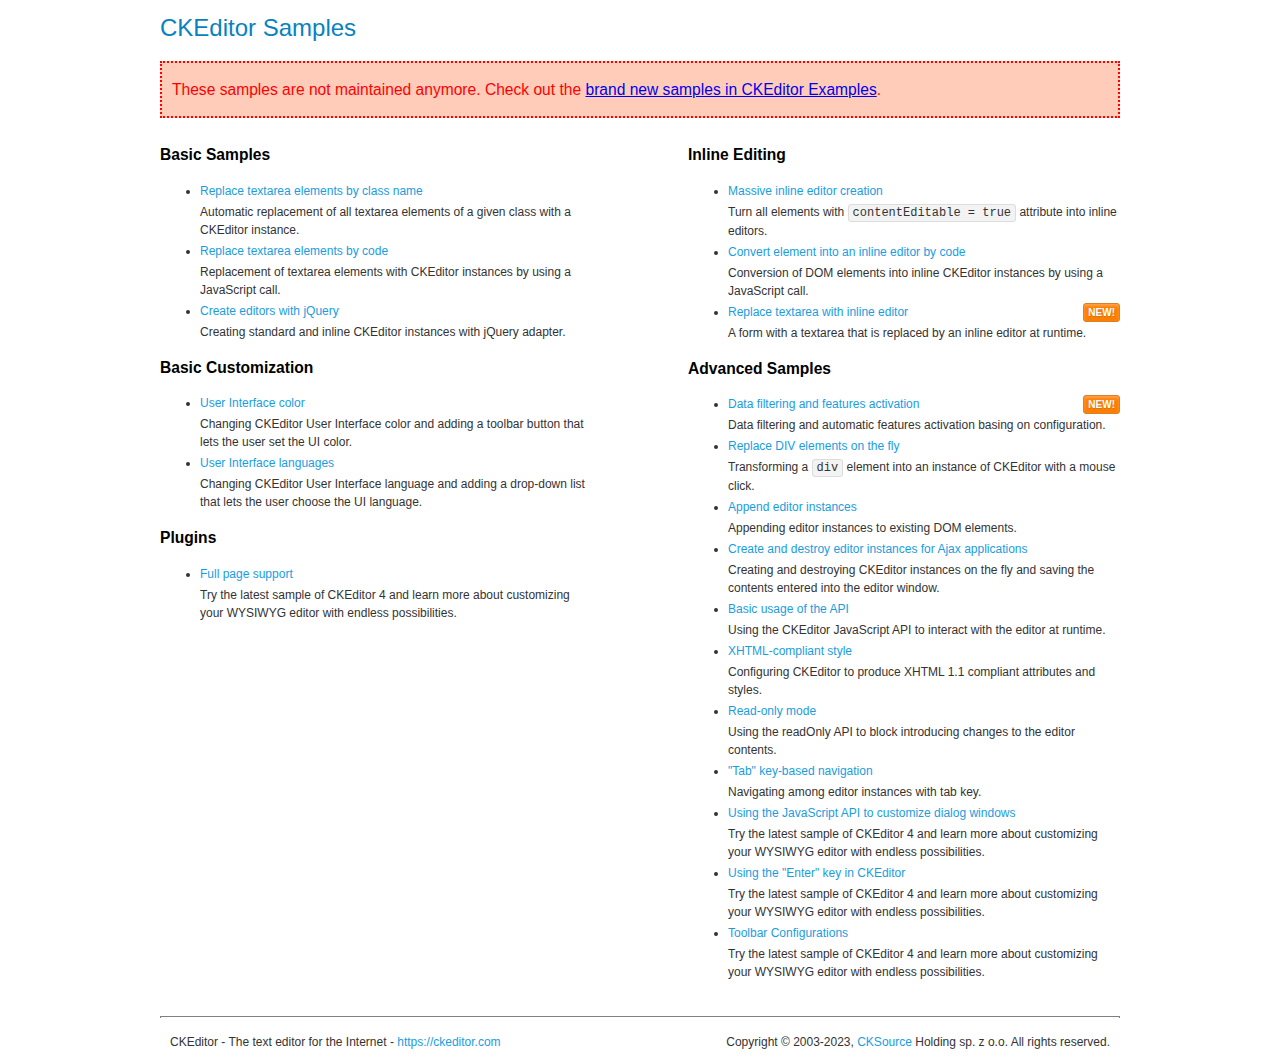
<file: samples/old/index.html>
<!DOCTYPE html>
<!--
Copyright (c) 2003-2023, CKSource Holding sp. z o.o. All rights reserved.
For licensing, see LICENSE.md or https://ckeditor.com/legal/ckeditor-oss-license
-->
<html lang="en">
<head>
	<meta charset="utf-8">
	<title>CKEditor Samples</title>
	<link rel="stylesheet" href="sample.css">
	<meta name="description" content="Try the latest sample of CKEditor 4 and learn more about customizing your WYSIWYG editor with endless possibilities.">
</head>
<body>
	<h1 class="samples">
		CKEditor Samples
	</h1>
	<div class="warning deprecated">
		These samples are not maintained anymore. Check out the <a href="https://ckeditor.com/docs/ckeditor4/latest/examples/index.html">brand new samples in CKEditor Examples</a>.
	</div>
	<div class="twoColumns">
		<div class="twoColumnsLeft">
			<h2 class="samples">
				Basic Samples
			</h2>
			<dl class="samples">
				<dt><a class="samples" href="replacebyclass.html">Replace textarea elements by class name</a></dt>
				<dd>Automatic replacement of all textarea elements of a given class with a CKEditor instance.</dd>

				<dt><a class="samples" href="replacebycode.html">Replace textarea elements by code</a></dt>
				<dd>Replacement of textarea elements with CKEditor instances by using a JavaScript call.</dd>

				<dt><a class="samples" href="jquery.html">Create editors with jQuery</a></dt>
				<dd>Creating standard and inline CKEditor instances with jQuery adapter.</dd>
			</dl>

			<h2 class="samples">
				Basic Customization
			</h2>
			<dl class="samples">
				<dt><a class="samples" href="uicolor.html">User Interface color</a></dt>
				<dd>Changing CKEditor User Interface color and adding a toolbar button that lets the user set the UI color.</dd>

				<dt><a class="samples" href="uilanguages.html">User Interface languages</a></dt>
				<dd>Changing CKEditor User Interface language and adding a drop-down list that lets the user choose the UI language.</dd>
			</dl>


			<h2 class="samples">Plugins</h2>
<dl class="samples">
<dt><a class="samples" href="wysiwygarea/fullpage.html">Full page support</a></dt>
<dd>Try the latest sample of CKEditor 4 and learn more about customizing your WYSIWYG editor with endless possibilities.</dd>
</dl>
		</div>
		<div class="twoColumnsRight">
			<h2 class="samples">
				Inline Editing
			</h2>
			<dl class="samples">
				<dt><a class="samples" href="inlineall.html">Massive inline editor creation</a></dt>
				<dd>Turn all elements with <code>contentEditable = true</code> attribute into inline editors.</dd>

				<dt><a class="samples" href="inlinebycode.html">Convert element into an inline editor by code</a></dt>
				<dd>Conversion of DOM elements into inline CKEditor instances by using a JavaScript call.</dd>

				<dt><a class="samples" href="inlinetextarea.html">Replace textarea with inline editor</a> <span class="new">New!</span></dt>
				<dd>A form with a textarea that is replaced by an inline editor at runtime.</dd>

				
			</dl>

			<h2 class="samples">
				Advanced Samples
			</h2>
			<dl class="samples">
				<dt><a class="samples" href="datafiltering.html">Data filtering and features activation</a> <span class="new">New!</span></dt>
				<dd>Data filtering and automatic features activation basing on configuration.</dd>

				<dt><a class="samples" href="divreplace.html">Replace DIV elements on the fly</a></dt>
				<dd>Transforming a <code>div</code> element into an instance of CKEditor with a mouse click.</dd>

				<dt><a class="samples" href="appendto.html">Append editor instances</a></dt>
				<dd>Appending editor instances to existing DOM elements.</dd>

				<dt><a class="samples" href="ajax.html">Create and destroy editor instances for Ajax applications</a></dt>
				<dd>Creating and destroying CKEditor instances on the fly and saving the contents entered into the editor window.</dd>

				<dt><a class="samples" href="api.html">Basic usage of the API</a></dt>
				<dd>Using the CKEditor JavaScript API to interact with the editor at runtime.</dd>

				<dt><a class="samples" href="xhtmlstyle.html">XHTML-compliant style</a></dt>
				<dd>Configuring CKEditor to produce XHTML 1.1 compliant attributes and styles.</dd>

				<dt><a class="samples" href="readonly.html">Read-only mode</a></dt>
				<dd>Using the readOnly API to block introducing changes to the editor contents.</dd>

				<dt><a class="samples" href="tabindex.html">"Tab" key-based navigation</a></dt>
				<dd>Navigating among editor instances with tab key.</dd>


				
<dt><a class="samples" href="dialog/dialog.html">Using the JavaScript API to customize dialog windows</a></dt>
<dd>Try the latest sample of CKEditor 4 and learn more about customizing your WYSIWYG editor with endless possibilities.</dd>

<dt><a class="samples" href="enterkey/enterkey.html">Using the &quot;Enter&quot; key in CKEditor</a></dt>
<dd>Try the latest sample of CKEditor 4 and learn more about customizing your WYSIWYG editor with endless possibilities.</dd>

<dt><a class="samples" href="toolbar/toolbar.html">Toolbar Configurations</a></dt>
<dd>Try the latest sample of CKEditor 4 and learn more about customizing your WYSIWYG editor with endless possibilities.</dd>

			</dl>
		</div>
	</div>
	<div id="footer">
		<hr>
		<p>
			CKEditor - The text editor for the Internet - <a class="samples" href="https://ckeditor.com/">https://ckeditor.com</a>
		</p>
		<p id="copy">
			Copyright &copy; 2003-2023, <a class="samples" href="https://cksource.com/">CKSource</a> Holding sp. z o.o. All rights reserved.
		</p>
	</div>
</body>
</html>
</file>
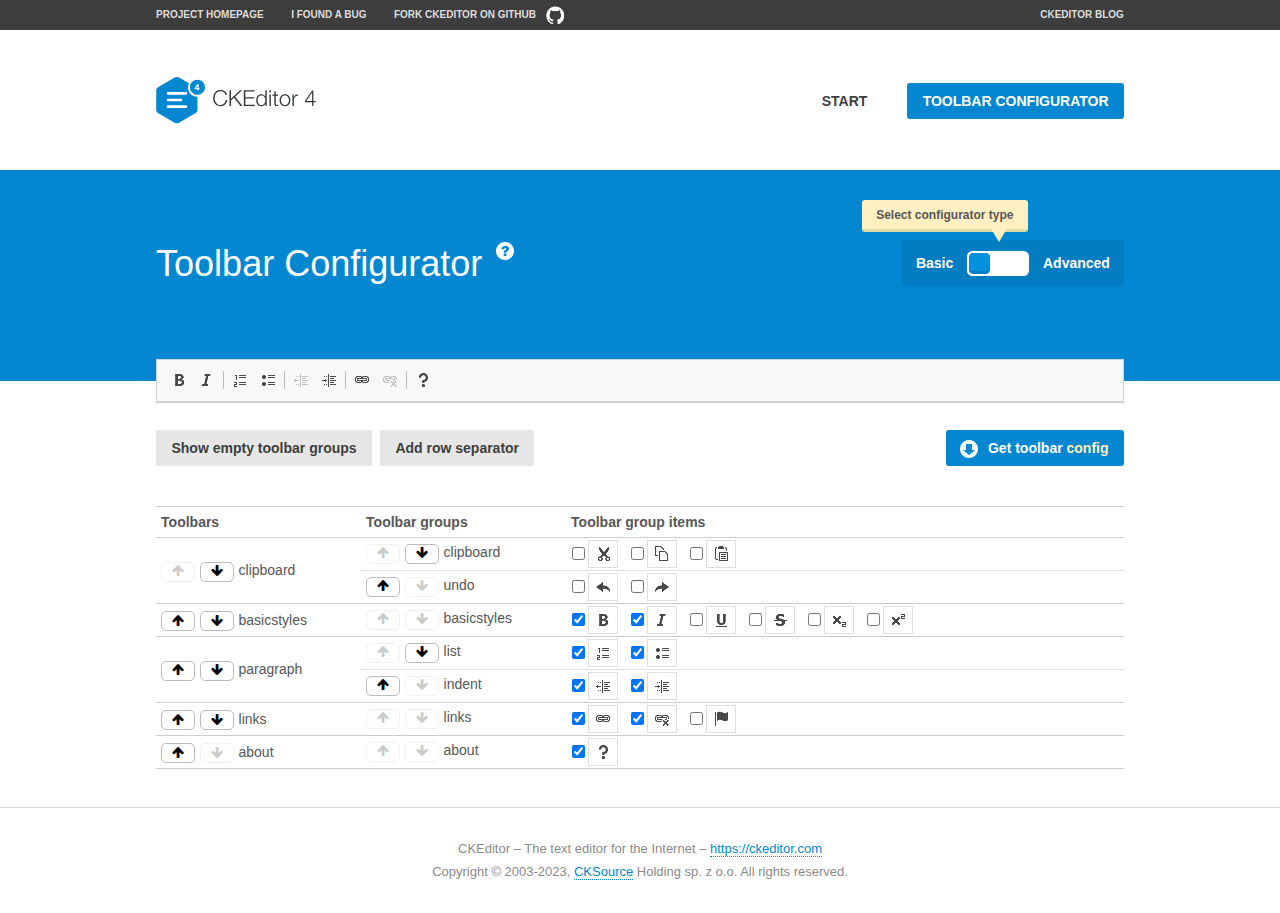
<file: samples/toolbarconfigurator/index.html>
<!DOCTYPE html>
<!--
Copyright (c) 2003-2023, CKSource Holding sp. z o.o. All rights reserved.
For licensing, see LICENSE.md or https://ckeditor.com/legal/ckeditor-oss-license
-->
<!--[if IE 8]><html class="ie8"><![endif]-->
<!--[if gt IE 8]><html><![endif]-->
<!--[if !IE]><!--><html lang="en"><!--<![endif]-->
<head>
	<meta charset="utf-8">
	<title>Toolbar Configurator</title>
	<script src="../../ckeditor.js"></script>
	<script>
		if ( CKEDITOR.env.ie && CKEDITOR.env.version < 9 )
			CKEDITOR.tools.enableHtml5Elements( document );
	</script>
	<link rel="stylesheet" href="lib/codemirror/codemirror.css">
	<link rel="stylesheet" href="lib/codemirror/show-hint.css">
	<link rel="stylesheet" href="lib/codemirror/neo.css">
	<link rel="stylesheet" href="css/fontello.css">
	<link rel="stylesheet" href="../css/samples.css">
	<meta name="description" content="Try the latest sample of CKEditor 4 and learn more about customizing your WYSIWYG editor with endless possibilities.">
</head>
<body id="toolbar">

<nav class="navigation-a">
	<div class="grid-container">
		<ul class="navigation-a-left grid-width-70">
			<li><a href="https://ckeditor.com/ckeditor-4/">Project Homepage</a></li>
			<li><a href="https://github.com/ckeditor/ckeditor4/issues">I found a bug</a></li>
			<li><a href="https://github.com/ckeditor/ckeditor4" class="icon-pos-right icon-navigation-a-github">Fork CKEditor on GitHub</a></li>
		</ul>
		<ul class="navigation-a-right grid-width-30">
			<li><a href="https://ckeditor.com/blog/">CKEditor Blog</a></li>
		</ul>
	</div>
</nav>

<header class="header-a">
	<div class="grid-container">
		<h1 class="header-a-logo grid-width-30">
			<a href="../index.html"><img src="../img/logo.svg" onerror="this.src='../img/logo.png'; this.onerror=null;" alt="CKEditor Logo"></a>
		</h1>
		<nav class="navigation-b grid-width-70">
			<ul>
				<li><a href="../index.html"  class="button-a">Start</a></li>
				<li><a href="index.html"  class="button-a button-a-background">Toolbar configurator</a></li>
			</ul>
		</nav>
	</div>
</header>

<main>
	<div class="adjoined-top">
		<div class="grid-container">
			<div class="content grid-width-100">
				<div class="grid-container-nested">
					<h1 class="grid-width-60">
						Toolbar Configurator
						<a href="#help-content" type="button" title="Configurator help" id="help" class="button-a button-a-background button-a-no-text icon-pos-left icon-question-mark">Help</a>
					</h1>

					<div class="grid-width-40 grid-switch-magic">
						<div class="switch">
							<span class="balloon-a balloon-a-se">Select configurator type</span>
							<input type="radio" name="radio" data-num="1" id="radio-basic" />
							<input type="radio" name="radio" data-num="2" id="radio-advanced" />
							<label data-for="1" for="radio-basic">Basic</label>
							<span class="switch-inner">
								<span class="handler"></span>
							</span>
							<label data-for="2" for="radio-advanced">Advanced</label>
						</div>
					</div>
				</div>
			</div>
		</div>
	</div>
	<div class="adjoined-bottom">
		<div class="grid-container">
			<div class="grid-width-100">
				<div class="editors-container">
					<div id="editor-basic"></div>
					<div id="editor-advanced"></div>
				</div>
			</div>
		</div>
	</div>

	<div class="grid-container configurator">
		<div class="content grid-width-100">
			<div class="configurator">
				<div>
					<div id="toolbarModifierWrapper"></div>
				</div>
			</div>
		</div>
	</div>

	<div id="help-content">
		<div class="grid-container">
			<div class="grid-width-100">
				<h2>What Am I Doing Here?</h2>

				<div class="grid-container grid-container-nested">
					<div class="basic">
						<div class="grid-width-50">
							<p>Arrange <a href="https://ckeditor.com/docs/ckeditor4/latest/api/CKEDITOR_config.html#cfg-toolbarGroups">toolbar groups</a>, toggle <a href="https://ckeditor.com/docs/ckeditor4/latest/api/CKEDITOR_config.html#cfg-removeButtons">button visibility</a> according to your needs and get your toolbar configuration.</p>
							<p>You can replace the content of the <a href="../../config.js"><code>config.js</code></a> file with the generated configuration. If you already set some configuration options you will need to merge both configurations.</p>
						</div>
						<div class="grid-width-50">
							<p>Read more about different ways of <a href="https://ckeditor.com/docs/ckeditor4/latest/guide/dev_configuration.html">setting configuration</a> and do not forget about <strong>clearing browser cache</strong>.</p>
							<p>Arranging toolbar groups is the recommended way of configuring the toolbar, but if you need more freedom you can use the <a href="#advanced">advanced configurator</a>.</p>
						</div>
					</div>
					<div class="advanced" style="display: none;">
						<div class="grid-width-50">
							<p>With this code editor you can edit your <a href="https://ckeditor.com/docs/ckeditor4/latest/api/CKEDITOR_config.html#cfg-toolbar">toolbar configuration</a> live.</p>
							<p>You can replace the content of the <a href="../../config.js"><code>config.js</code></a> file with the generated configuration. If you already set some configuration options you will need to merge both configurations.</p>
						</div>
						<div class="grid-width-50">
							<p>Read more about different ways of <a href="https://ckeditor.com/docs/ckeditor4/latest/guide/dev_configuration.html">setting configuration</a> and do not forget about <strong>clearing browser cache</strong>.</p>
						</div>
					</div>
				</div>

				<p class="grid-container grid-container-nested">
					<button type="button" class="help-content-close grid-width-100 button-a button-a-background">Got it. Let's play!</button>
				</p>
			</div>
		</div>
	</div>
</main>

<footer class="footer-a grid-container">
	<p class="grid-width-100">
		CKEditor &ndash; The text editor for the Internet &ndash; <a class="samples" href="https://ckeditor.com/">https://ckeditor.com</a>
	</p>
	<p class="grid-width-100" id="copy">
		Copyright &copy; 2003-2023, <a class="samples" href="https://cksource.com/">CKSource</a> Holding sp. z o.o. All rights reserved.
	</p>
</footer>

<script src="lib/codemirror/codemirror.js"></script>
<script src="lib/codemirror/javascript.js"></script>
<script src="lib/codemirror/show-hint.js"></script>

<script src="js/fulltoolbareditor.js"></script>
<script src="js/abstracttoolbarmodifier.js"></script>
<script src="js/toolbarmodifier.js"></script>
<script src="js/toolbartextmodifier.js"></script>
<script src="../js/sf.js"></script>

<script>
	( function() {
		'use strict';

		var mode = ( window.location.hash.substr( 1 ) === 'advanced' ) ? 'advanced' : 'basic',
			configuratorSection = CKEDITOR.document.findOne( 'main > .grid-container.configurator' ),
			basicInstruction = CKEDITOR.document.findOne( '#help-content .basic' ),
			advancedInstruction = CKEDITOR.document.findOne( '#help-content .advanced' ),

			// Configurator mode switcher.
			modeSwitchBasic = CKEDITOR.document.getById( 'radio-basic' ),
			modeSwitchAdvanced = CKEDITOR.document.getById( 'radio-advanced' );

		// Initial setup
		function updateSwitcher() {
			if ( mode === 'advanced' ) {
				modeSwitchAdvanced.$.checked = true;
			} else {
				modeSwitchBasic.$.checked = true;
			}
		}

		updateSwitcher();

		CKEDITOR.document.getWindow().on( 'hashchange', function( e ) {
			var hash = window.location.hash.substr( 1 );
			if ( !( hash === 'advanced' || hash === 'basic' ) ) {
				return;
			}
			mode = hash;
			onToolbarsDone( mode );
		} );

		CKEDITOR.document.getWindow().on( 'resize', function() {
			updateToolbar( ( mode === 'basic' ? toolbarModifier : toolbarTextModifier )[ 'editorInstance' ] );
		} );

		function onRefresh( modifier ) {
			modifier = modifier || this;

			if ( mode === 'basic' && modifier instanceof ToolbarConfigurator.ToolbarTextModifier ) {
				return;
			}

			// CodeMirror container becomes visible, so we need to refresh and to avoid rendering problems.
			if ( mode === 'advanced' && modifier instanceof ToolbarConfigurator.ToolbarTextModifier ) {
				modifier.codeContainer.refresh();
			}

			updateToolbar( modifier.editorInstance );
		}

		function updateToolbar( editor ) {
			var editorContainer = editor.container;

			// Not always editor is loaded.
			if ( !editorContainer ) {
				return;
			}

			var displayStyle = editorContainer.getStyle( 'display' );

			editorContainer.setStyle( 'display', 'block' );

			var newHeight = editorContainer.getSize( 'height' );

			var newMarginTop = parseInt( editorContainer.getComputedStyle( 'margin-top' ), 10 );
			newMarginTop = ( isNaN( newMarginTop ) ? 0 : Number( newMarginTop ) );

			var newMarginBottom = parseInt( editorContainer.getComputedStyle( 'margin-bottom' ), 10 );
			newMarginBottom = ( isNaN( newMarginBottom ) ? 0 : Number( newMarginBottom ) );

			var result = newHeight + newMarginTop + newMarginBottom;

			editorContainer.setStyle( 'display', displayStyle );

			editor.container.getAscendant( 'div' ).setStyle( 'height', result + 'px' );
		}

		var toolbarModifier = new ToolbarConfigurator.ToolbarModifier( 'editor-basic' );

		var done = 0;
		toolbarModifier.init( onToolbarInit );
		toolbarModifier.onRefresh = onRefresh;

		CKEDITOR.document.getById( 'toolbarModifierWrapper' ).append( toolbarModifier.mainContainer );

		var toolbarTextModifier = new ToolbarConfigurator.ToolbarTextModifier( 'editor-advanced' );
		toolbarTextModifier.init( onToolbarInit );
		toolbarTextModifier.onRefresh = onRefresh;

		function onToolbarInit() {
			if ( ++done === 2 ) {
				onToolbarsDone();

				positionSticky.watch( CKEDITOR.document.findOne( '.toolbar' ), function() {
					return mode === 'advanced';
				} );
			}
		}

		function onToolbarsDone() {
			if ( mode === 'basic' ) {
				toggleModeBasic( false );
			} else {
				toggleModeAdvanced( false );
			}

			updateSwitcher();

			setTimeout( function() {
				CKEDITOR.document.findOne( '.editors-container' ).addClass( 'active' );
				CKEDITOR.document.findOne( '#toolbarModifierWrapper' ).addClass( 'active' );
			}, 200 );
		}

		CKEDITOR.document.getById( 'toolbarModifierWrapper' ).append( toolbarTextModifier.mainContainer );

		function toogleModeSwitch( onElement, offElement, onModifier, offModifier ) {
			onElement.addClass( 'fancy-button-active' );
			offElement.removeClass( 'fancy-button-active' );

			onModifier.showUI();
			offModifier.hideUI();
		}

		function toggleModeBasic( callOnRefresh ) {
			callOnRefresh = ( callOnRefresh !== false );
			mode = 'basic';
			window.location.hash = '#basic';
			toogleModeSwitch( modeSwitchBasic, modeSwitchAdvanced, toolbarModifier, toolbarTextModifier );

			configuratorSection.removeClass( 'freed-width' );
			basicInstruction.show();
			advancedInstruction.hide();

			callOnRefresh && onRefresh( toolbarModifier );
		}

		function toggleModeAdvanced( callOnRefresh ) {
			callOnRefresh = ( callOnRefresh !== false );
			mode = 'advanced';
			window.location.hash = '#advanced';
			toogleModeSwitch( modeSwitchAdvanced, modeSwitchBasic, toolbarTextModifier, toolbarModifier );

			configuratorSection.addClass( 'freed-width' );
			advancedInstruction.show();
			basicInstruction.hide();

			callOnRefresh && onRefresh( toolbarTextModifier );
		}

		modeSwitchBasic.on( 'click', toggleModeBasic );
		modeSwitchAdvanced.on( 'click', toggleModeAdvanced );

		//
		// Position:sticky for the toolbar.
		//

		// Will make elements behave like they were styled with position:sticky.
		var positionSticky = {
			// Store object: {
			// 		element: CKEDITOR.dom.element, // Element which will float.
			// 		placeholder: CKEDITOR.dom.element, // Placeholder which is place to prevent page bounce.
			// 		isFixed: boolean // Whether element float now.
			// }
			watched: [],

			active: [],

			staticContainer: null,

			init: function() {
				var element = CKEDITOR.dom.element.createFromHtml(
					'<div class="staticContainer">' +
						'<div class="grid-container" >' +
							'<div class="grid-width-100">' +
								'<div class="inner"></div>' +
							'</div>' +
						'</div>' +
					'</div>' );

				this.staticContainer = element.findOne( '.inner' );

				CKEDITOR.document.getBody().append( element );
			},

			watch: function( element, preventFunc ) {
				this.watched.push( {
					element: element,
					placeholder: new CKEDITOR.dom.element( 'div' ),
					isFixed: false,
					preventFunc: preventFunc
				} );
			},

			checkAll: function() {
				for ( var i = 0; i < this.watched.length; i++ ) {
					this.check( this.watched[ i ] );
				}
			},

			check: function( element ) {
				var isFixed = element.isFixed;
				var shouldBeFixed = this.shouldBeFixed( element );

				// Nothing to be done.
				if ( isFixed === shouldBeFixed ) {
					return;
				}

				var placeholder = element.placeholder;

				if ( isFixed ) {
					// Unfixing.

					element.element.insertBefore( placeholder );
					placeholder.remove();

					element.element.removeStyle( 'margin' );

					this.active.splice( CKEDITOR.tools.indexOf( this.active, element ), 1 );

				} else {
					// Fixing.
					placeholder.setStyle( 'width', element.element.getSize( 'width' ) + 'px' );
					placeholder.setStyle( 'height', element.element.getSize( 'height' ) + 'px' );
					placeholder.setStyle( 'margin-bottom', element.element.getComputedStyle( 'margin-bottom' ) );
					placeholder.setStyle( 'display', element.element.getComputedStyle( 'display' ) );
					placeholder.insertAfter( element.element );

					this.staticContainer.append( element.element );

					this.active.push( element );
				}

				element.isFixed = !element.isFixed;
			},

			shouldBeFixed: function( element ) {
				if ( element.preventFunc && element.preventFunc() ) {
					return false;
				}

				// If element is already fixed we are checking it's placeholder.
				var related = ( element.isFixed ? element.placeholder : element.element ),
					clientRect = related.$.getBoundingClientRect(),
					staticHeight = this.staticContainer.getSize('height' ),
					elemHeight = element.element.getSize( 'height' );

				if ( element.isFixed ) {
					return ( clientRect.top + elemHeight < staticHeight );
				} else {
					return ( clientRect.top < staticHeight );
				}
			}
		};

		positionSticky.init();

		CKEDITOR.document.getWindow().on( 'scroll',
			CKEDITOR.tools.eventsBuffer( 100, positionSticky.checkAll, positionSticky ).input
		);

		// Make the toolbar sticky.
		positionSticky.watch( CKEDITOR.document.findOne( '.editors-container' ) );

		// Help button and help-content.
		( function() {
			var helpButton = CKEDITOR.document.getById( 'help' ),
				helpContent = CKEDITOR.document.getById( 'help-content' );

			// Don't show help button on IE8 because it's unsupported by Pico Modal.
			if ( CKEDITOR.env.ie && CKEDITOR.env.version == 8 ) {
				helpButton.hide();
			} else {
				// Display help modal when the button is clicked.
				helpButton.on( 'click', function( evt ) {
					SF.modal( {
						// Clone modal content from DOM.
						content: helpContent.getHtml(),

						afterCreate: function( modal ) {
							// Enable modal content button to close the modal.
							new CKEDITOR.dom.element( modal.modalElem() ).findOne( '.help-content-close' ).once( 'click', modal.close );
						}
					} ).show();
				} );
			}
		} )();
	} )();
</script>
</body>
</html>
</file>
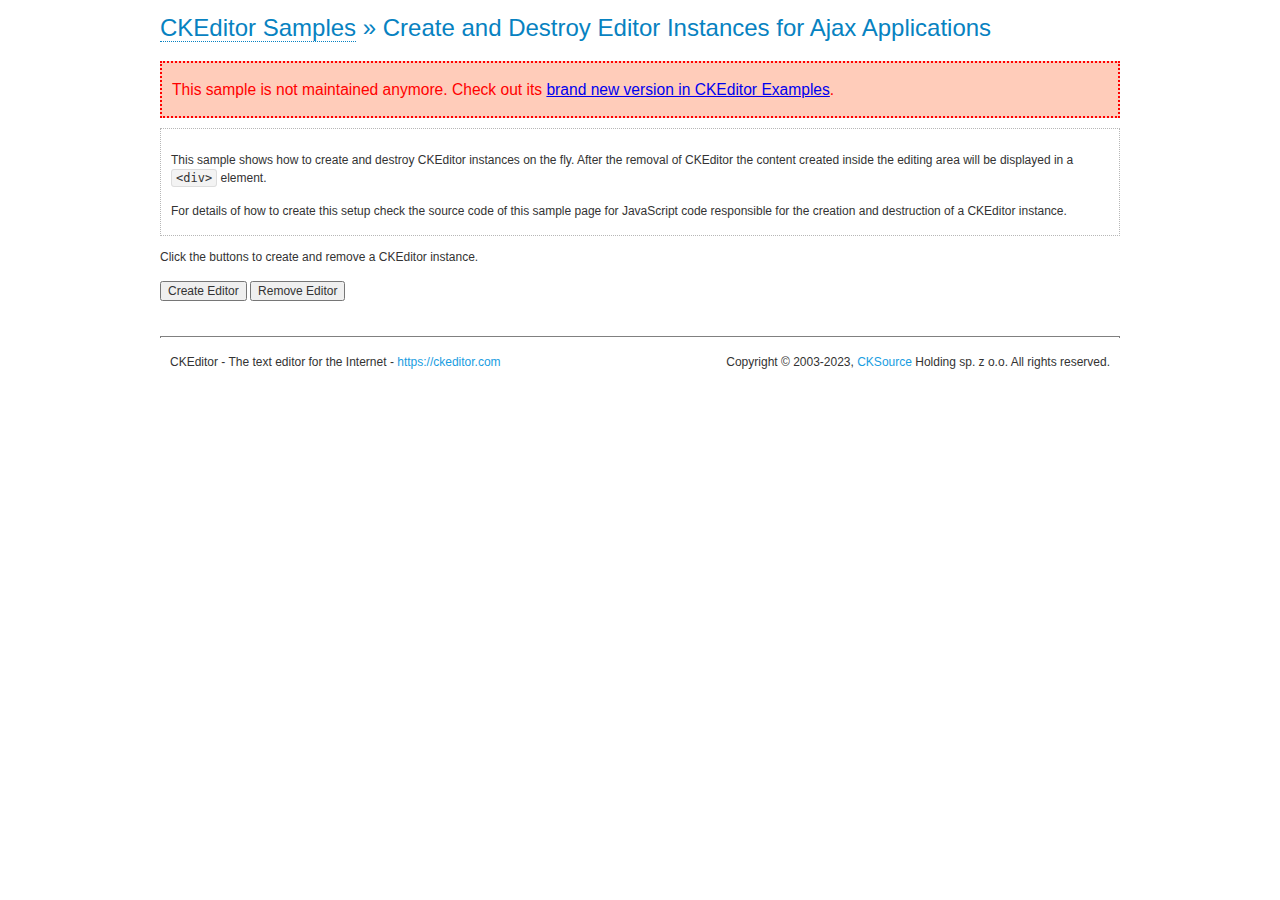
<file: samples/old/ajax.html>
<!DOCTYPE html>
<!--
Copyright (c) 2003-2023, CKSource Holding sp. z o.o. All rights reserved.
For licensing, see LICENSE.md or https://ckeditor.com/legal/ckeditor-oss-license
-->
<html lang="en">
<head>
	<meta charset="utf-8">
	<title>Ajax &mdash; CKEditor Sample</title>
	<script src="../../ckeditor.js"></script>
	<link rel="stylesheet" href="sample.css">
	<meta name="description" content="Try the latest sample of CKEditor 4 and learn more about customizing your WYSIWYG editor with endless possibilities.">
	<script>

		var editor, html = '';

		function createEditor() {
			if ( editor )
				return;

			// Create a new editor inside the <div id="editor">, setting its value to html
			var config = {};
			editor = CKEDITOR.appendTo( 'editor', config, html );
		}

		function removeEditor() {
			if ( !editor )
				return;

			// Retrieve the editor contents. In an Ajax application, this data would be
			// sent to the server or used in any other way.
			document.getElementById( 'editorcontents' ).innerHTML = html = editor.getData();
			document.getElementById( 'contents' ).style.display = '';

			// Destroy the editor.
			editor.destroy();
			editor = null;
		}

	</script>
</head>
<body>
	<h1 class="samples">
		<a href="index.html">CKEditor Samples</a> &raquo; Create and Destroy Editor Instances for Ajax Applications
	</h1>
	<div class="warning deprecated">
		This sample is not maintained anymore. Check out its <a href="https://ckeditor.com/docs/ckeditor4/latest/examples/saveajax.html">brand new version in CKEditor Examples</a>.
	</div>
	<div class="description">
		<p>
			This sample shows how to create and destroy CKEditor instances on the fly. After the removal of CKEditor the content created inside the editing
			area will be displayed in a <code>&lt;div&gt;</code> element.
		</p>
		<p>
			For details of how to create this setup check the source code of this sample page
			for JavaScript code responsible for the creation and destruction of a CKEditor instance.
		</p>
	</div>
	<p>Click the buttons to create and remove a CKEditor instance.</p>
	<p>
		<input onclick="createEditor();" type="button" value="Create Editor">
		<input onclick="removeEditor();" type="button" value="Remove Editor">
	</p>
	<!-- This div will hold the editor. -->
	<div id="editor">
	</div>
	<div id="contents" style="display: none">
		<p>
			Edited Contents:
		</p>
		<!-- This div will be used to display the editor contents. -->
		<div id="editorcontents">
		</div>
	</div>
	<div id="footer">
		<hr>
		<p>
			CKEditor - The text editor for the Internet - <a class="samples" href="https://ckeditor.com/">https://ckeditor.com</a>
		</p>
		<p id="copy">
			Copyright &copy; 2003-2023, <a class="samples" href="https://cksource.com/">CKSource</a> Holding sp. z o.o. All rights reserved.
		</p>
	</div>
</body>
</html>
</file>
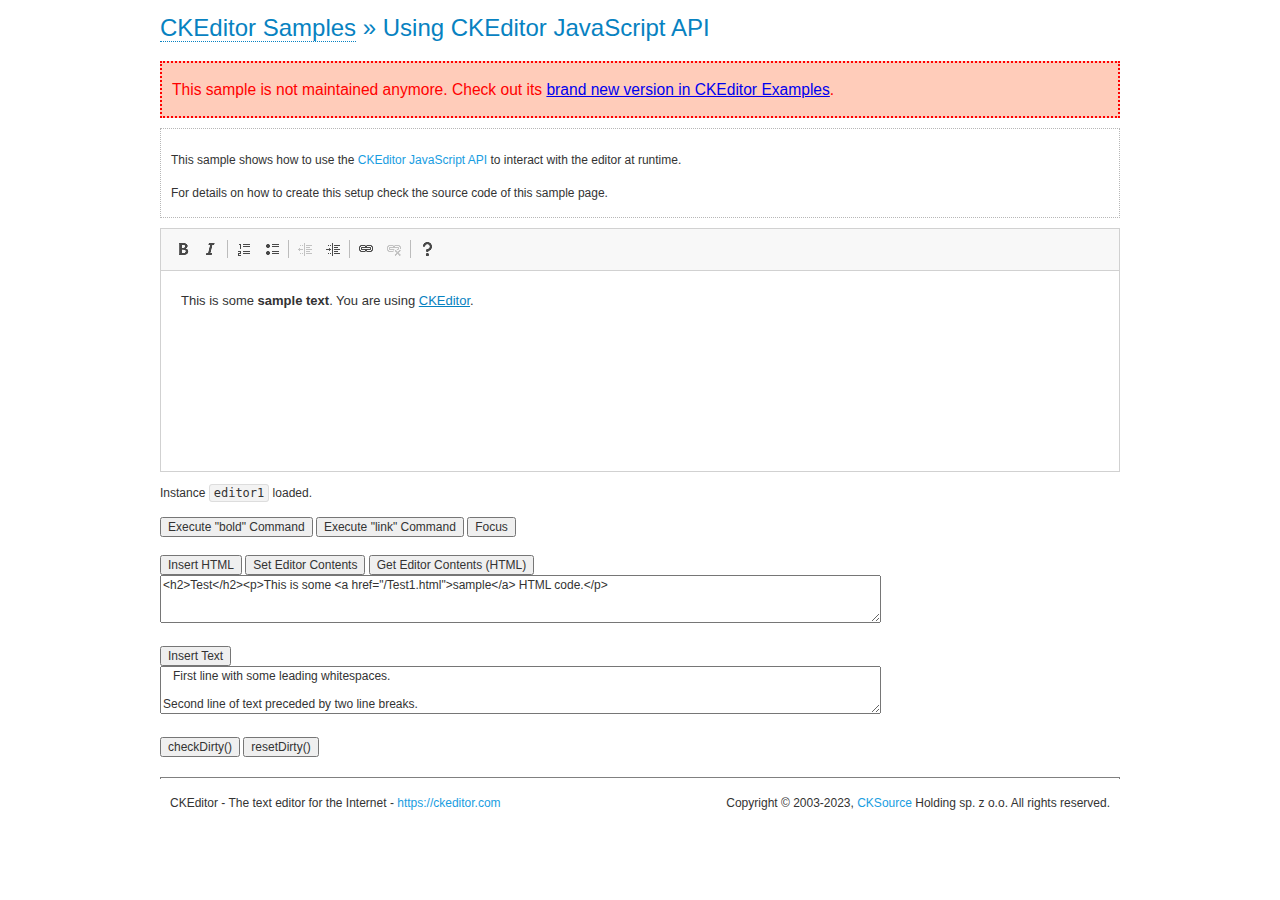
<file: samples/old/api.html>
<!DOCTYPE html>
<!--
Copyright (c) 2003-2023, CKSource Holding sp. z o.o. All rights reserved.
For licensing, see LICENSE.md or https://ckeditor.com/legal/ckeditor-oss-license
-->
<html lang="en">
<head>
	<meta charset="utf-8">
	<title>API Usage &mdash; CKEditor Sample</title>
	<script src="../../ckeditor.js"></script>
	<link href="sample.css" rel="stylesheet">
	<meta name="description" content="Try the latest sample of CKEditor 4 and learn more about customizing your WYSIWYG editor with endless possibilities.">
	<script>

// The instanceReady event is fired, when an instance of CKEditor has finished
// its initialization.
CKEDITOR.on( 'instanceReady', function( ev ) {
	// Show the editor name and description in the browser status bar.
	document.getElementById( 'eMessage' ).innerHTML = 'Instance <code>' + ev.editor.name + '<\/code> loaded.';

	// Show this sample buttons.
	document.getElementById( 'eButtons' ).style.display = 'block';
});

function InsertHTML() {
	// Get the editor instance that we want to interact with.
	var editor = CKEDITOR.instances.editor1;
	var value = document.getElementById( 'htmlArea' ).value;

	// Check the active editing mode.
	if ( editor.mode == 'wysiwyg' )
	{
		// Insert HTML code.
		// https://ckeditor.com/docs/ckeditor4/latest/api/CKEDITOR_editor.html#method-insertHtml
		editor.insertHtml( value );
	}
	else
		alert( 'You must be in WYSIWYG mode!' );
}

function InsertText() {
	// Get the editor instance that we want to interact with.
	var editor = CKEDITOR.instances.editor1;
	var value = document.getElementById( 'txtArea' ).value;

	// Check the active editing mode.
	if ( editor.mode == 'wysiwyg' )
	{
		// Insert as plain text.
		// https://ckeditor.com/docs/ckeditor4/latest/api/CKEDITOR_editor.html#method-insertText
		editor.insertText( value );
	}
	else
		alert( 'You must be in WYSIWYG mode!' );
}

function SetContents() {
	// Get the editor instance that we want to interact with.
	var editor = CKEDITOR.instances.editor1;
	var value = document.getElementById( 'htmlArea' ).value;

	// Set editor contents (replace current contents).
	// https://ckeditor.com/docs/ckeditor4/latest/api/CKEDITOR_editor.html#method-setData
	editor.setData( value );
}

function GetContents() {
	// Get the editor instance that you want to interact with.
	var editor = CKEDITOR.instances.editor1;

	// Get editor contents
	// https://ckeditor.com/docs/ckeditor4/latest/api/CKEDITOR_editor.html#method-getData
	alert( editor.getData() );
}

function ExecuteCommand( commandName ) {
	// Get the editor instance that we want to interact with.
	var editor = CKEDITOR.instances.editor1;

	// Check the active editing mode.
	if ( editor.mode == 'wysiwyg' )
	{
		// Execute the command.
		// https://ckeditor.com/docs/ckeditor4/latest/api/CKEDITOR_editor.html#method-execCommand
		editor.execCommand( commandName );
	}
	else
		alert( 'You must be in WYSIWYG mode!' );
}

function CheckDirty() {
	// Get the editor instance that we want to interact with.
	var editor = CKEDITOR.instances.editor1;
	// Checks whether the current editor contents present changes when compared
	// to the contents loaded into the editor at startup
	// https://ckeditor.com/docs/ckeditor4/latest/api/CKEDITOR_editor.html#method-checkDirty
	alert( editor.checkDirty() );
}

function ResetDirty() {
	// Get the editor instance that we want to interact with.
	var editor = CKEDITOR.instances.editor1;
	// Resets the "dirty state" of the editor (see CheckDirty())
	// https://ckeditor.com/docs/ckeditor4/latest/api/CKEDITOR_editor.html#method-resetDirty
	editor.resetDirty();
	alert( 'The "IsDirty" status has been reset' );
}

function Focus() {
	CKEDITOR.instances.editor1.focus();
}

function onFocus() {
	document.getElementById( 'eMessage' ).innerHTML = '<b>' + this.name + ' is focused </b>';
}

function onBlur() {
	document.getElementById( 'eMessage' ).innerHTML = this.name + ' lost focus';
}

	</script>

</head>
<body>
	<h1 class="samples">
		<a href="index.html">CKEditor Samples</a> &raquo; Using CKEditor JavaScript API
	</h1>
	<div class="warning deprecated">
		This sample is not maintained anymore. Check out its <a href="https://ckeditor.com/docs/ckeditor4/latest/examples/api.html">brand new version in CKEditor Examples</a>.
	</div>
	<div class="description">
	<p>
		This sample shows how to use the
		<a class="samples" href="https://ckeditor.com/docs/ckeditor4/latest/api/CKEDITOR_editor.html">CKEditor JavaScript API</a>
		to interact with the editor at runtime.
	</p>
	<p>
		For details on how to create this setup check the source code of this sample page.
	</p>
	</div>

	<!-- This <div> holds alert messages to be display in the sample page. -->
	<div id="alerts">
		<noscript>
			<p>
				<strong>CKEditor requires JavaScript to run</strong>. In a browser with no JavaScript
				support, like yours, you should still see the contents (HTML data) and you should
				be able to edit it normally, without a rich editor interface.
			</p>
		</noscript>
	</div>
	<form action="../../../samples/sample_posteddata.php" method="post">
		<textarea cols="100" id="editor1" name="editor1" rows="10">&lt;p&gt;This is some &lt;strong&gt;sample text&lt;/strong&gt;. You are using &lt;a href="https://ckeditor.com/"&gt;CKEditor&lt;/a&gt;.&lt;/p&gt;</textarea>

		<script>
			// Replace the <textarea id="editor1"> with an CKEditor instance.
			CKEDITOR.replace( 'editor1', {
				on: {
					focus: onFocus,
					blur: onBlur,

					// Check for availability of corresponding plugins.
					pluginsLoaded: function( evt ) {
						var doc = CKEDITOR.document, ed = evt.editor;
						if ( !ed.getCommand( 'bold' ) )
							doc.getById( 'exec-bold' ).hide();
						if ( !ed.getCommand( 'link' ) )
							doc.getById( 'exec-link' ).hide();
					}
				}
			});
		</script>

		<p id="eMessage">
		</p>

		<div id="eButtons" style="display: none">
			<input id="exec-bold" onclick="ExecuteCommand('bold');" type="button" value="Execute &quot;bold&quot; Command">
			<input id="exec-link" onclick="ExecuteCommand('link');" type="button" value="Execute &quot;link&quot; Command">
			<input onclick="Focus();" type="button" value="Focus">
			<br><br>
			<input onclick="InsertHTML();" type="button" value="Insert HTML">
			<input onclick="SetContents();" type="button" value="Set Editor Contents">
			<input onclick="GetContents();" type="button" value="Get Editor Contents (HTML)">
			<br>
			<textarea cols="100" id="htmlArea" rows="3">&lt;h2&gt;Test&lt;/h2&gt;&lt;p&gt;This is some &lt;a href="/Test1.html"&gt;sample&lt;/a&gt; HTML code.&lt;/p&gt;</textarea>
			<br>
			<br>
			<input onclick="InsertText();" type="button" value="Insert Text">
			<br>
			<textarea cols="100" id="txtArea" rows="3">   First line with some leading whitespaces.

Second line of text preceded by two line breaks.</textarea>
			<br>
			<br>
			<input onclick="CheckDirty();" type="button" value="checkDirty()">
			<input onclick="ResetDirty();" type="button" value="resetDirty()">
		</div>
	</form>
	<div id="footer">
		<hr>
		<p>
			CKEditor - The text editor for the Internet - <a class="samples" href="https://ckeditor.com/">https://ckeditor.com</a>
		</p>
		<p id="copy">
			Copyright &copy; 2003-2023, <a class="samples" href="https://cksource.com/">CKSource</a> Holding sp. z o.o. All rights reserved.
		</p>
	</div>
</body>
</html>
</file>
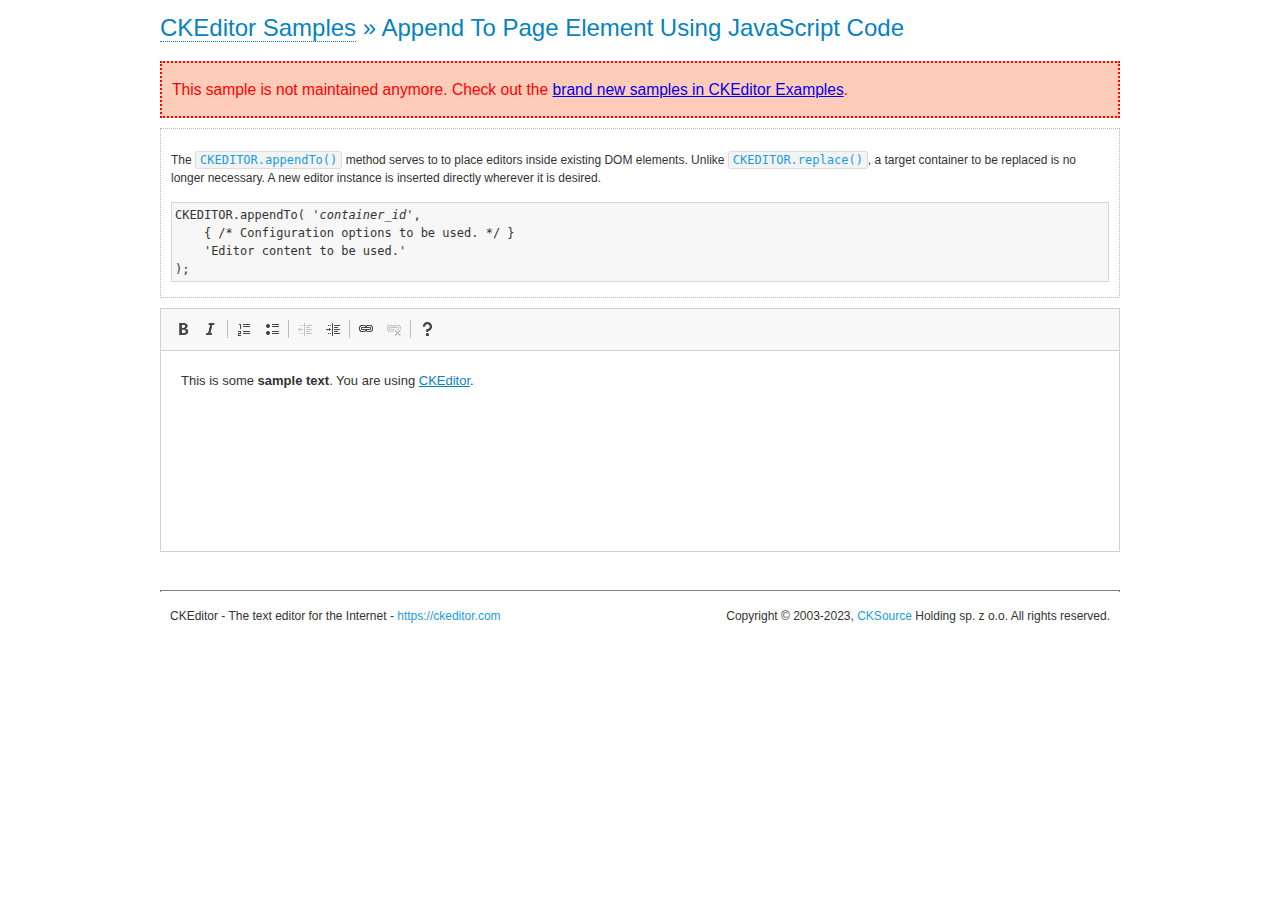
<file: samples/old/appendto.html>
<!DOCTYPE html>
<!--
Copyright (c) 2003-2023, CKSource Holding sp. z o.o. All rights reserved.
For licensing, see LICENSE.md or https://ckeditor.com/legal/ckeditor-oss-license
-->
<html lang="en">
<head>
	<meta charset="utf-8">
	<title>Append To Page Element Using JavaScript Code &mdash; CKEditor Sample</title>
	<script src="../../ckeditor.js"></script>
	<link rel="stylesheet" href="sample.css">
	<meta name="description" content="Try the latest sample of CKEditor 4 and learn more about customizing your WYSIWYG editor with endless possibilities.">
</head>
<body>
	<h1 class="samples">
		<a href="index.html">CKEditor Samples</a> &raquo; Append To Page Element Using JavaScript Code
	</h1>
	<div class="warning deprecated">
		This sample is not maintained anymore. Check out the <a href="https://ckeditor.com/docs/ckeditor4/latest/examples/index.html">brand new samples in CKEditor Examples</a>.
	</div>
	<div id="section1">
		<div class="description">
			<p>
				The <code><a class="samples" href="https://ckeditor.com/docs/ckeditor4/latest/api/CKEDITOR.html#method-appendTo">CKEDITOR.appendTo()</a></code> method serves to to place editors inside existing DOM elements. Unlike <code><a class="samples" href="https://ckeditor.com/docs/ckeditor4/latest/api/CKEDITOR.html#method-replace">CKEDITOR.replace()</a></code>,
				a target container to be replaced is no longer necessary. A new editor
				instance is inserted directly wherever it is desired.
			</p>
<pre class="samples">CKEDITOR.appendTo( '<em>container_id</em>',
	{ /* Configuration options to be used. */ }
	'Editor content to be used.'
);</pre>
		</div>
		<script>

			// This call can be placed at any point after the
			// DOM element to append CKEditor to or inside the <head><script>
			// in a window.onload event handler.

			// Append a CKEditor instance using the default configuration and the
			// provided content to the <div> element of ID "section1".
			CKEDITOR.appendTo( 'section1',
				null,
				'<p>This is some <strong>sample text</strong>. You are using <a href="https://ckeditor.com/">CKEditor</a>.</p>'
			);

		</script>
	</div>
	<br>
	<div id="footer">
		<hr>
		<p>
			CKEditor - The text editor for the Internet - <a class="samples" href="https://ckeditor.com/">https://ckeditor.com</a>
		</p>
		<p id="copy">
			Copyright &copy; 2003-2023, <a class="samples" href="https://cksource.com/">CKSource</a> Holding sp. z o.o. All rights reserved.
		</p>
	</div>
</body>
</html>
</file>
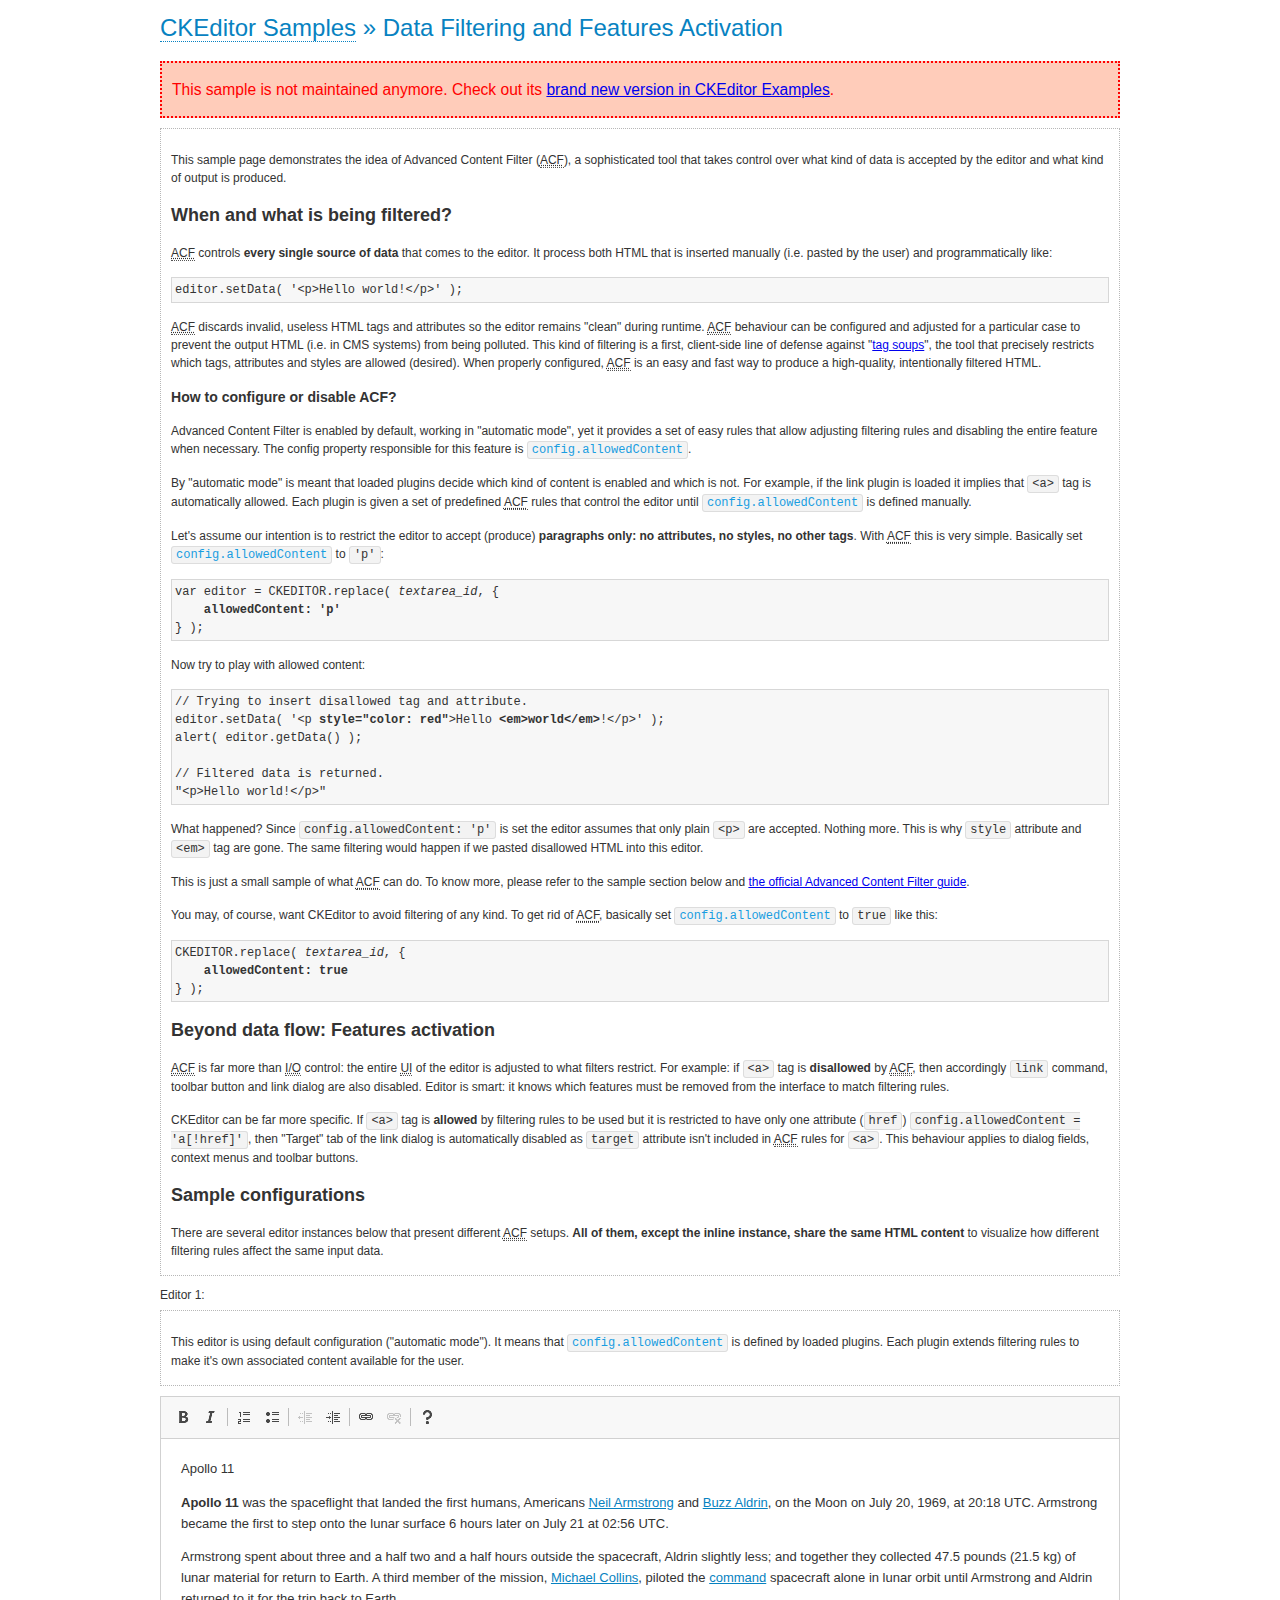
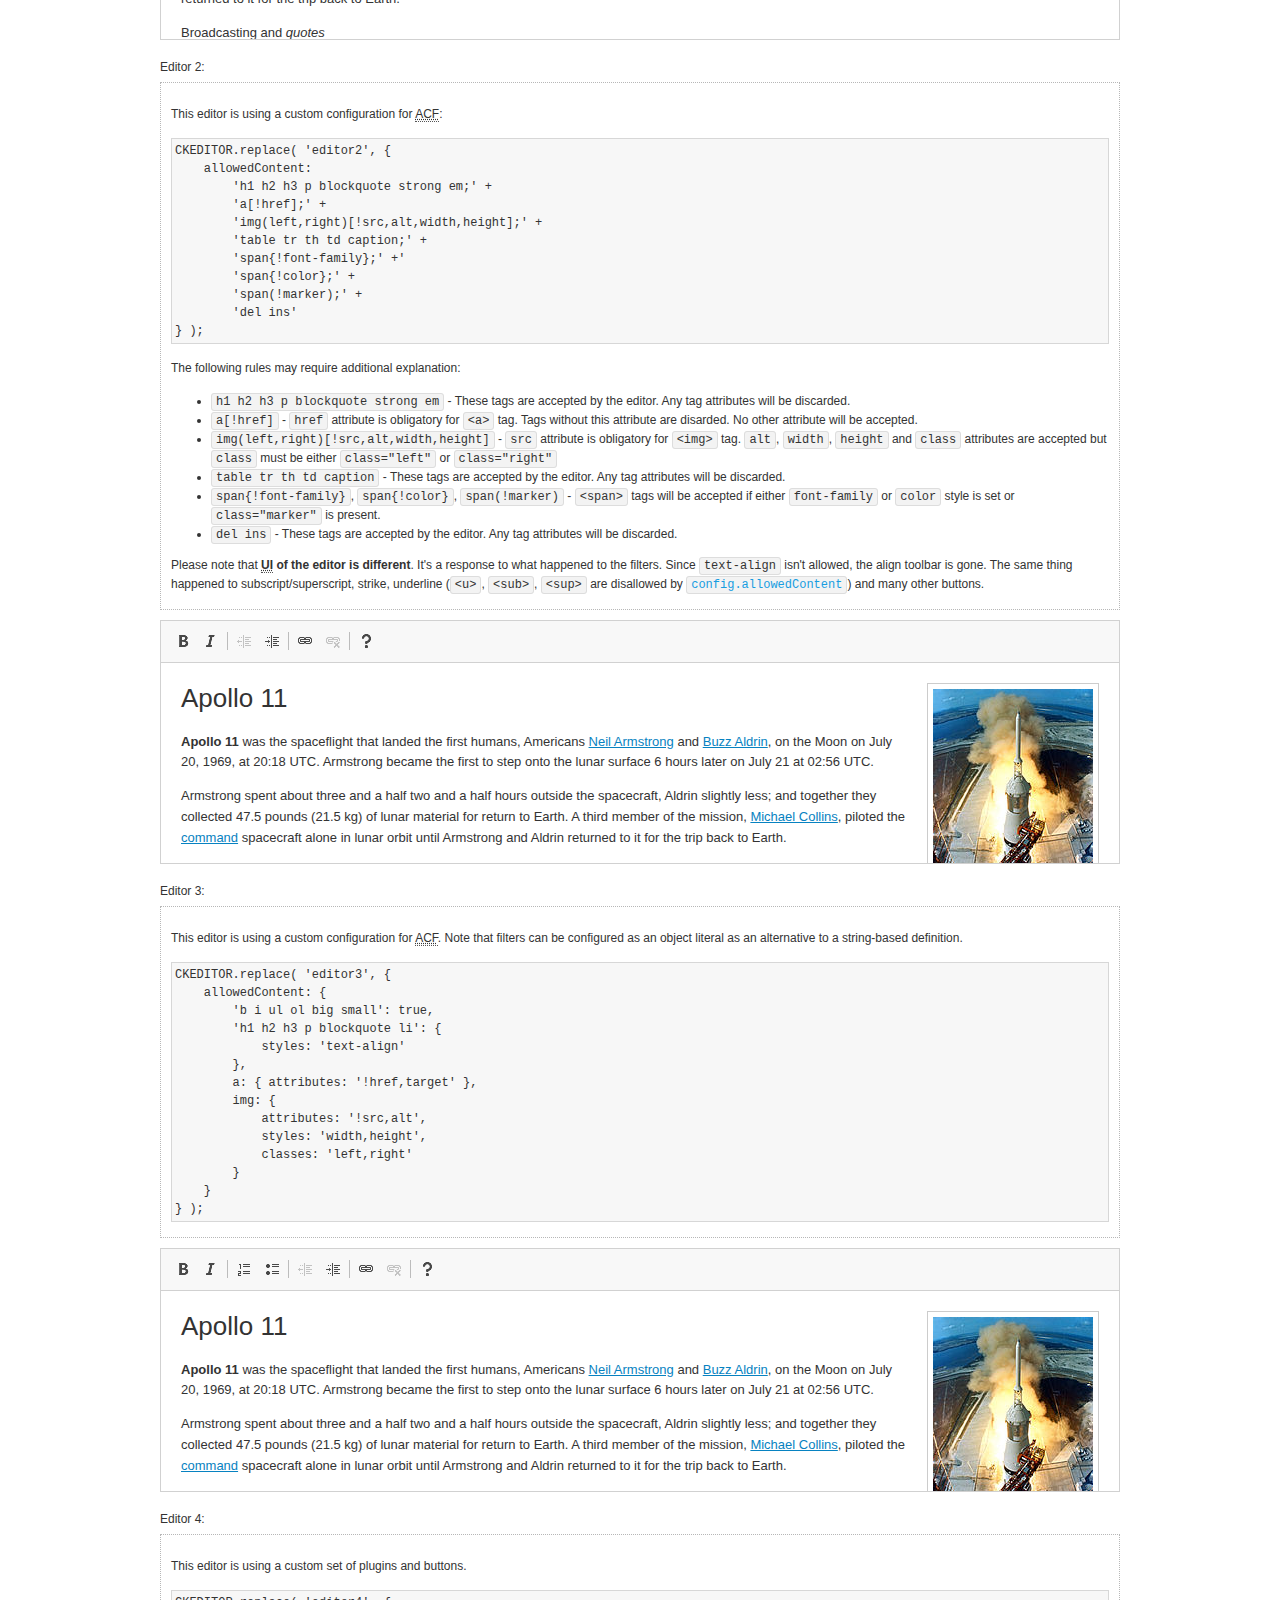
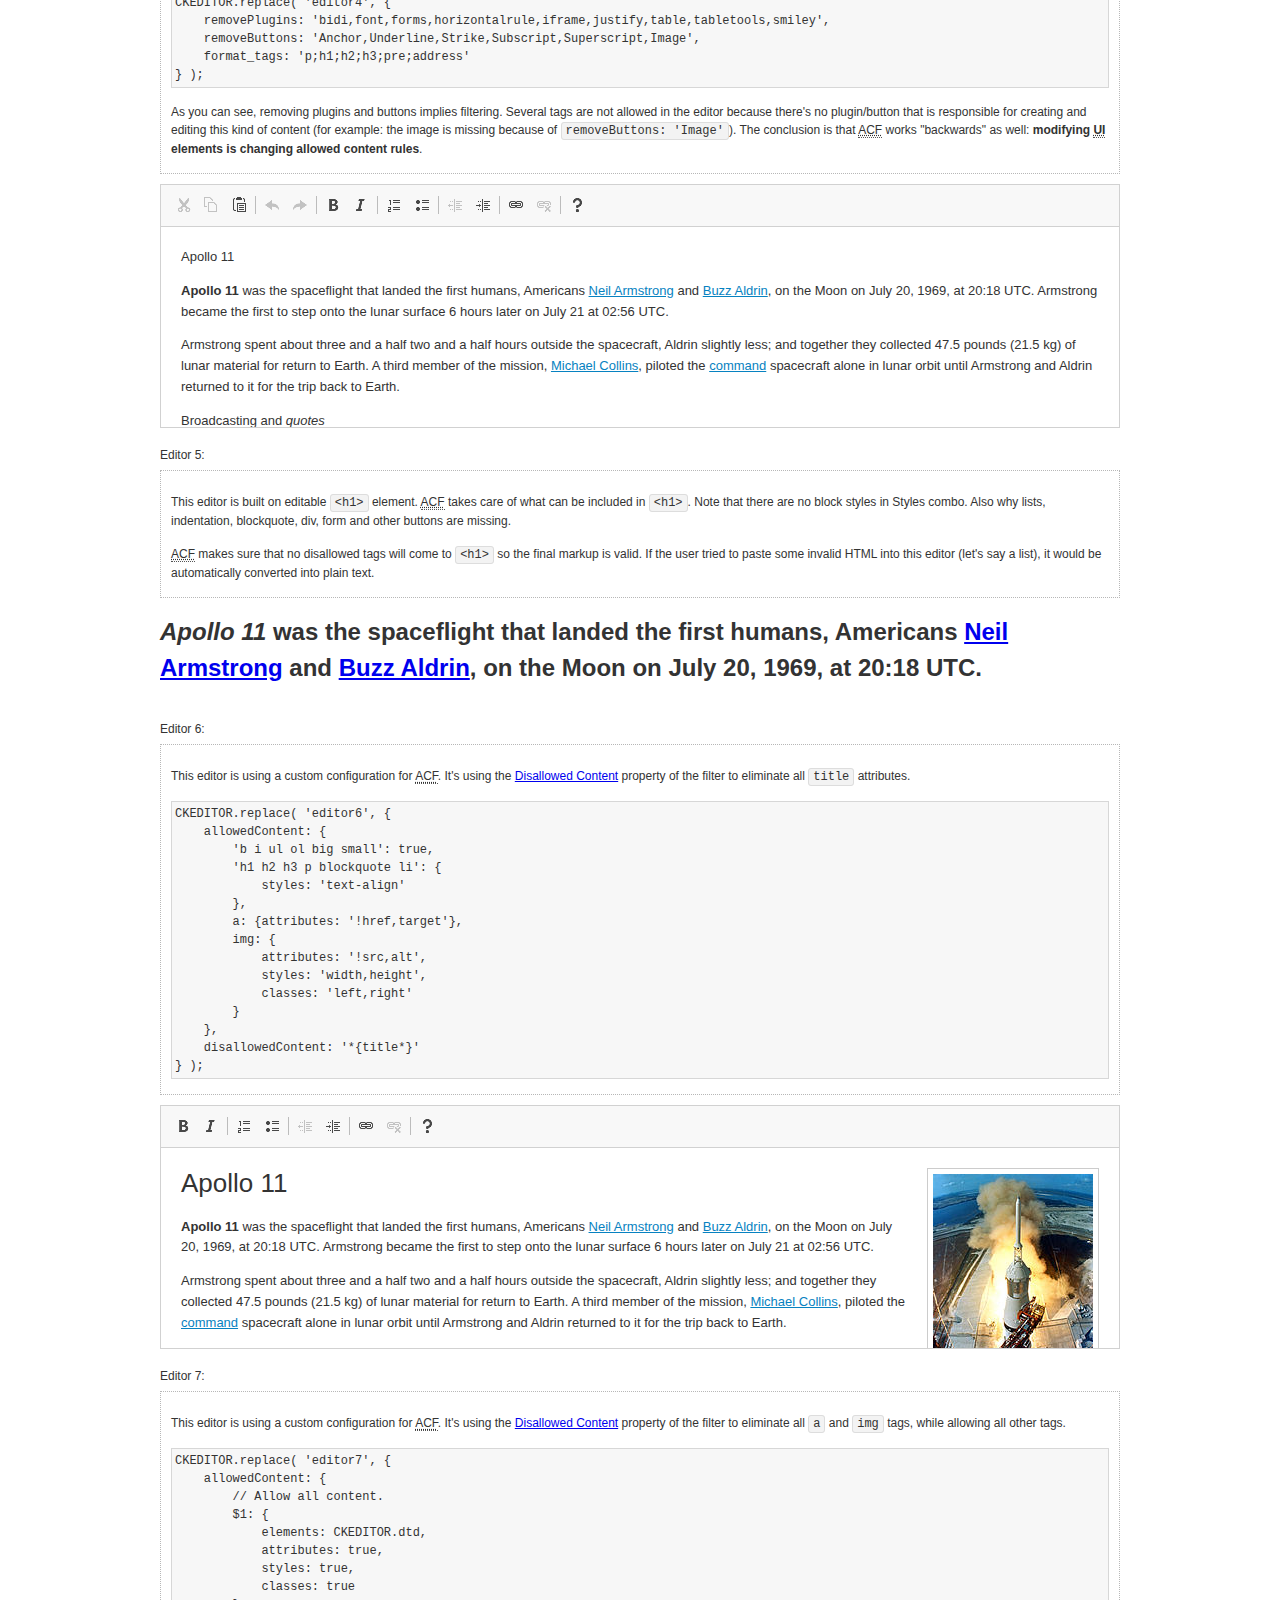
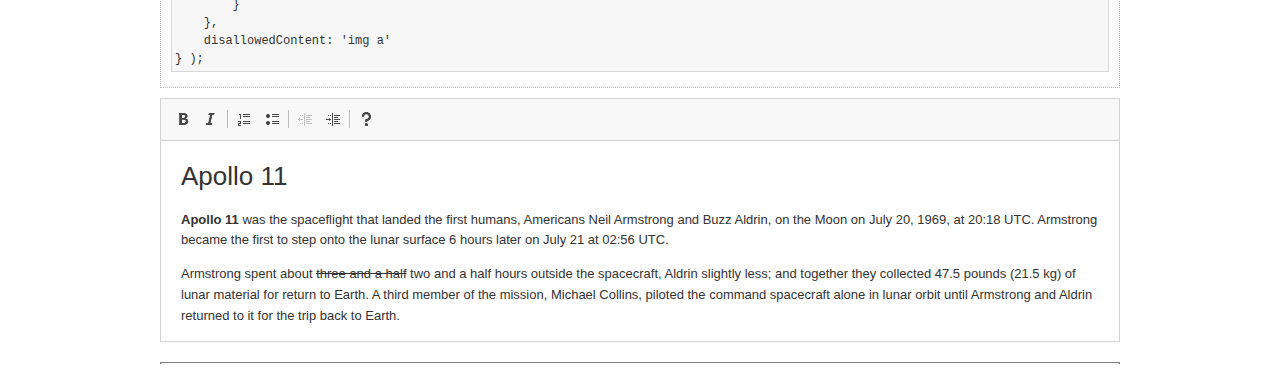
<file: samples/old/datafiltering.html>
<!DOCTYPE html>
<!--
Copyright (c) 2003-2023, CKSource Holding sp. z o.o. All rights reserved.
For licensing, see LICENSE.md or https://ckeditor.com/legal/ckeditor-oss-license
-->
<html lang="en">
<head>
	<meta charset="utf-8">
	<title>Data Filtering &mdash; CKEditor Sample</title>
	<script src="../../ckeditor.js"></script>
	<link rel="stylesheet" href="sample.css">
	<meta name="description" content="Try the latest sample of CKEditor 4 and learn more about customizing your WYSIWYG editor with endless possibilities.">
	<script>
		// Remove advanced tabs for all editors.
		CKEDITOR.config.removeDialogTabs = 'image:advanced;link:advanced;creatediv:advanced;editdiv:advanced';
	</script>
</head>
<body>
	<h1 class="samples">
		<a href="index.html">CKEditor Samples</a> &raquo; Data Filtering and Features Activation
	</h1>
	<div class="warning deprecated">
		This sample is not maintained anymore. Check out its <a href="https://ckeditor.com/docs/ckeditor4/latest/examples/acf.html">brand new version in CKEditor Examples</a>.
	</div>
	<div class="description">
		<p>
			This sample page demonstrates the idea of Advanced Content Filter
			(<abbr title="Advanced Content Filter">ACF</abbr>), a sophisticated
			tool that takes control over what kind of data is accepted by the editor and what
			kind of output is produced.
		</p>
		<h2>When and what is being filtered?</h2>
		<p>
			<abbr title="Advanced Content Filter">ACF</abbr> controls
			<strong>every single source of data</strong> that comes to the editor.
			It process both HTML that is inserted manually (i.e. pasted by the user)
			and programmatically like:
		</p>
<pre class="samples">
editor.setData( '&lt;p&gt;Hello world!&lt;/p&gt;' );
</pre>
		<p>
			<abbr title="Advanced Content Filter">ACF</abbr> discards invalid,
			useless HTML tags and attributes so the editor remains "clean" during
			runtime. <abbr title="Advanced Content Filter">ACF</abbr> behaviour
			can be configured and adjusted for a particular case to prevent the
			output HTML (i.e. in CMS systems) from being polluted.

			This kind of filtering is a first, client-side line of defense
			against "<a href="http://en.wikipedia.org/wiki/Tag_soup">tag soups</a>",
			the tool that precisely restricts which tags, attributes and styles
			are allowed (desired). When properly configured, <abbr title="Advanced Content Filter">ACF</abbr>
			is an easy and fast way to produce a high-quality, intentionally filtered HTML.
		</p>

		<h3>How to configure or disable ACF?</h3>
		<p>
			Advanced Content Filter is enabled by default, working in "automatic mode", yet
			it provides a set of easy rules that allow adjusting filtering rules
			and disabling the entire feature when necessary. The config property
			responsible for this feature is <code><a class="samples"
			href="https://ckeditor.com/docs/ckeditor4/latest/api/CKEDITOR_config.html#cfg-allowedContent">config.allowedContent</a></code>.
		</p>
		<p>
			By "automatic mode" is meant that loaded plugins decide which kind
			of content is enabled and which is not. For example, if the link
			plugin is loaded it implies that <code>&lt;a&gt;</code> tag is
			automatically allowed. Each plugin is given a set
			of predefined <abbr title="Advanced Content Filter">ACF</abbr> rules
			that control the editor until <code><a class="samples"
			href="https://ckeditor.com/docs/ckeditor4/latest/api/CKEDITOR_config.html#cfg-allowedContent">
			config.allowedContent</a></code>
			is defined manually.
		</p>
		<p>
			Let's assume our intention is to restrict the editor to accept (produce) <strong>paragraphs
			only: no attributes, no styles, no other tags</strong>.
			With <abbr title="Advanced Content Filter">ACF</abbr>
			this is very simple. Basically set <code><a class="samples"
			href="https://ckeditor.com/docs/ckeditor4/latest/api/CKEDITOR_config.html#cfg-allowedContent">
			config.allowedContent</a></code> to <code>'p'</code>:
		</p>
<pre class="samples">
var editor = CKEDITOR.replace( <em>textarea_id</em>, {
	<strong>allowedContent: 'p'</strong>
} );
</pre>
		<p>
			Now try to play with allowed content:
		</p>
<pre class="samples">
// Trying to insert disallowed tag and attribute.
editor.setData( '&lt;p <strong>style="color: red"</strong>&gt;Hello <strong>&lt;em&gt;world&lt;/em&gt;</strong>!&lt;/p&gt;' );
alert( editor.getData() );

// Filtered data is returned.
"&lt;p&gt;Hello world!&lt;/p&gt;"
</pre>
		<p>
			What happened? Since <code>config.allowedContent: 'p'</code> is set the editor assumes
			that only plain <code>&lt;p&gt;</code> are accepted. Nothing more. This is why
			<code>style</code> attribute and <code>&lt;em&gt;</code> tag are gone. The same
			filtering would happen if we pasted disallowed HTML into this editor.
		</p>
		<p>
			This is just a small sample of what <abbr title="Advanced Content Filter">ACF</abbr>
			can do. To know more, please refer to the sample section below and
			<a href="https://ckeditor.com/docs/ckeditor4/latest/guide/dev_advanced_content_filter.html">the official Advanced Content Filter guide</a>.
		</p>
		<p>
			You may, of course, want CKEditor to avoid filtering of any kind.
			To get rid of <abbr title="Advanced Content Filter">ACF</abbr>,
			basically set <code><a class="samples"
			href="https://ckeditor.com/docs/ckeditor4/latest/api/CKEDITOR_config.html#cfg-allowedContent">
			config.allowedContent</a></code> to <code>true</code> like this:
		</p>
<pre class="samples">
CKEDITOR.replace( <em>textarea_id</em>, {
	<strong>allowedContent: true</strong>
} );
</pre>

		<h2>Beyond data flow: Features activation</h2>
		<p>
			<abbr title="Advanced Content Filter">ACF</abbr> is far more than
			<abbr title="Input/Output">I/O</abbr> control: the entire
			<abbr title="User Interface">UI</abbr> of the editor is adjusted to what
			filters restrict. For example: if <code>&lt;a&gt;</code> tag is
			<strong>disallowed</strong>
			by <abbr title="Advanced Content Filter">ACF</abbr>,
			then accordingly <code>link</code> command, toolbar button and link dialog
			are also disabled. Editor is smart: it knows which features must be
			removed from the interface to match filtering rules.
		</p>
		<p>
			CKEditor can be far more specific. If <code>&lt;a&gt;</code> tag is
			<strong>allowed</strong> by filtering rules to be used but it is restricted
			to have only one attribute (<code>href</code>)
			<code>config.allowedContent = 'a[!href]'</code>, then
			"Target" tab of the link dialog is automatically disabled as <code>target</code>
			attribute isn't included in <abbr title="Advanced Content Filter">ACF</abbr> rules
			for <code>&lt;a&gt;</code>. This behaviour applies to dialog fields, context
			menus and toolbar buttons.
		</p>

		<h2>Sample configurations</h2>
		<p>
			There are several editor instances below that present different
			<abbr title="Advanced Content Filter">ACF</abbr> setups. <strong>All of them,
			except the inline instance, share the same HTML content</strong> to visualize
			how different filtering rules affect the same input data.
		</p>
	</div>

	<div>
		<label for="editor1">
			Editor 1:
		</label>
		<div class="description">
			<p>
				This editor is using default configuration ("automatic mode"). It means that
				<code><a class="samples"
				href="https://ckeditor.com/docs/ckeditor4/latest/api/CKEDITOR_config.html#cfg-allowedContent">
				config.allowedContent</a></code> is defined by loaded plugins.
				Each plugin extends filtering rules to make it's own associated content
				available for the user.
			</p>
		</div>
		<textarea cols="80" id="editor1" name="editor1" rows="10">
			&lt;h1&gt;&lt;img alt=&quot;Saturn V carrying Apollo 11&quot; class=&quot;right&quot; src=&quot;assets/sample.jpg&quot;/&gt; Apollo 11&lt;/h1&gt; &lt;p&gt;&lt;b&gt;Apollo 11&lt;/b&gt; was the spaceflight that landed the first humans, Americans &lt;a href=&quot;http://en.wikipedia.org/wiki/Neil_Armstrong&quot; title=&quot;Neil Armstrong&quot;&gt;Neil Armstrong&lt;/a&gt; and &lt;a href=&quot;http://en.wikipedia.org/wiki/Buzz_Aldrin&quot; title=&quot;Buzz Aldrin&quot;&gt;Buzz Aldrin&lt;/a&gt;, on the Moon on July 20, 1969, at 20:18 UTC. Armstrong became the first to step onto the lunar surface 6 hours later on July 21 at 02:56 UTC.&lt;/p&gt; &lt;p&gt;Armstrong spent about &lt;s&gt;three and a half&lt;/s&gt; two and a half hours outside the spacecraft, Aldrin slightly less; and together they collected 47.5 pounds (21.5&amp;nbsp;kg) of lunar material for return to Earth. A third member of the mission, &lt;a href=&quot;http://en.wikipedia.org/wiki/Michael_Collins_(astronaut)&quot; title=&quot;Michael Collins (astronaut)&quot;&gt;Michael Collins&lt;/a&gt;, piloted the &lt;a href=&quot;http://en.wikipedia.org/wiki/Apollo_Command/Service_Module&quot; title=&quot;Apollo Command/Service Module&quot;&gt;command&lt;/a&gt; spacecraft alone in lunar orbit until Armstrong and Aldrin returned to it for the trip back to Earth.&lt;/p&gt; &lt;h2&gt;Broadcasting and &lt;em&gt;quotes&lt;/em&gt; &lt;a id=&quot;quotes&quot; name=&quot;quotes&quot;&gt;&lt;/a&gt;&lt;/h2&gt; &lt;p&gt;Broadcast on live TV to a world-wide audience, Armstrong stepped onto the lunar surface and described the event as:&lt;/p&gt; &lt;blockquote&gt;&lt;p&gt;One small step for [a] man, one giant leap for mankind.&lt;/p&gt;&lt;/blockquote&gt; &lt;p&gt;Apollo 11 effectively ended the &lt;a href=&quot;http://en.wikipedia.org/wiki/Space_Race&quot; title=&quot;Space Race&quot;&gt;Space Race&lt;/a&gt; and fulfilled a national goal proposed in 1961 by the late U.S. President &lt;a href=&quot;http://en.wikipedia.org/wiki/John_F._Kennedy&quot; title=&quot;John F. Kennedy&quot;&gt;John F. Kennedy&lt;/a&gt; in a speech before the United States Congress:&lt;/p&gt; &lt;blockquote&gt;&lt;p&gt;[...] before this decade is out, of landing a man on the Moon and returning him safely to the Earth.&lt;/p&gt;&lt;/blockquote&gt; &lt;h2&gt;Technical details &lt;a id=&quot;tech-details&quot; name=&quot;tech-details&quot;&gt;&lt;/a&gt;&lt;/h2&gt; &lt;table align=&quot;right&quot; border=&quot;1&quot; bordercolor=&quot;#ccc&quot; cellpadding=&quot;5&quot; cellspacing=&quot;0&quot; style=&quot;border-collapse:collapse;margin:10px 0 10px 15px;&quot;&gt; &lt;caption&gt;&lt;strong&gt;Mission crew&lt;/strong&gt;&lt;/caption&gt; &lt;thead&gt; &lt;tr&gt; &lt;th scope=&quot;col&quot;&gt;Position&lt;/th&gt; &lt;th scope=&quot;col&quot;&gt;Astronaut&lt;/th&gt; &lt;/tr&gt; &lt;/thead&gt; &lt;tbody&gt; &lt;tr&gt; &lt;td&gt;Commander&lt;/td&gt; &lt;td&gt;Neil A. Armstrong&lt;/td&gt; &lt;/tr&gt; &lt;tr&gt; &lt;td&gt;Command Module Pilot&lt;/td&gt; &lt;td&gt;Michael Collins&lt;/td&gt; &lt;/tr&gt; &lt;tr&gt; &lt;td&gt;Lunar Module Pilot&lt;/td&gt; &lt;td&gt;Edwin &amp;quot;Buzz&amp;quot; E. Aldrin, Jr.&lt;/td&gt; &lt;/tr&gt; &lt;/tbody&gt; &lt;/table&gt; &lt;p&gt;Launched by a &lt;strong&gt;Saturn V&lt;/strong&gt; rocket from &lt;a href=&quot;http://en.wikipedia.org/wiki/Kennedy_Space_Center&quot; title=&quot;Kennedy Space Center&quot;&gt;Kennedy Space Center&lt;/a&gt; in Merritt Island, Florida on July 16, Apollo 11 was the fifth manned mission of &lt;a href=&quot;http://en.wikipedia.org/wiki/NASA&quot; title=&quot;NASA&quot;&gt;NASA&lt;/a&gt;&amp;#39;s Apollo program. The Apollo spacecraft had three parts:&lt;/p&gt; &lt;ol&gt; &lt;li&gt;&lt;strong&gt;Command Module&lt;/strong&gt; with a cabin for the three astronauts which was the only part which landed back on Earth&lt;/li&gt; &lt;li&gt;&lt;strong&gt;Service Module&lt;/strong&gt; which supported the Command Module with propulsion, electrical power, oxygen and water&lt;/li&gt; &lt;li&gt;&lt;strong&gt;Lunar Module&lt;/strong&gt; for landing on the Moon.&lt;/li&gt; &lt;/ol&gt; &lt;p&gt;After being sent to the Moon by the Saturn V&amp;#39;s upper stage, the astronauts separated the spacecraft from it and travelled for three days until they entered into lunar orbit. Armstrong and Aldrin then moved into the Lunar Module and landed in the &lt;a href=&quot;http://en.wikipedia.org/wiki/Mare_Tranquillitatis&quot; title=&quot;Mare Tranquillitatis&quot;&gt;Sea of Tranquility&lt;/a&gt;. They stayed a total of about 21 and a half hours on the lunar surface. After lifting off in the upper part of the Lunar Module and rejoining Collins in the Command Module, they returned to Earth and landed in the &lt;a href=&quot;http://en.wikipedia.org/wiki/Pacific_Ocean&quot; title=&quot;Pacific Ocean&quot;&gt;Pacific Ocean&lt;/a&gt; on July 24.&lt;/p&gt; &lt;hr/&gt; &lt;p style=&quot;text-align: right;&quot;&gt;&lt;small&gt;Source: &lt;a href=&quot;http://en.wikipedia.org/wiki/Apollo_11&quot;&gt;Wikipedia.org&lt;/a&gt;&lt;/small&gt;&lt;/p&gt;
		</textarea>

		<script>

			CKEDITOR.replace( 'editor1' );

		</script>
	</div>

	<br>

	<div>
		<label for="editor2">
			Editor 2:
		</label>
		<div class="description">
			<p>
				This editor is using a custom configuration for
				<abbr title="Advanced Content Filter">ACF</abbr>:
			</p>
<pre class="samples">
CKEDITOR.replace( 'editor2', {
	allowedContent:
		'h1 h2 h3 p blockquote strong em;' +
		'a[!href];' +
		'img(left,right)[!src,alt,width,height];' +
		'table tr th td caption;' +
		'span{!font-family};' +'
		'span{!color};' +
		'span(!marker);' +
		'del ins'
} );
</pre>
			<p>
				The following rules may require additional explanation:
			</p>
			<ul>
				<li>
					<code>h1 h2 h3 p blockquote strong em</code> - These tags
					are accepted by the editor. Any tag attributes will be discarded.
				</li>
				<li>
					<code>a[!href]</code> - <code>href</code> attribute is obligatory
					for <code>&lt;a&gt;</code> tag. Tags without this attribute
					are disarded. No other attribute will be accepted.
				</li>
				<li>
					<code>img(left,right)[!src,alt,width,height]</code> - <code>src</code>
					attribute is obligatory for <code>&lt;img&gt;</code> tag.
					<code>alt</code>, <code>width</code>, <code>height</code>
					and <code>class</code> attributes are accepted but
					<code>class</code> must be either <code>class="left"</code>
					or <code>class="right"</code>
				</li>
				<li>
					<code>table tr th td caption</code> - These tags
					are accepted by the editor. Any tag attributes will be discarded.
				</li>
				<li>
					<code>span{!font-family}</code>, <code>span{!color}</code>,
					<code>span(!marker)</code> - <code>&lt;span&gt;</code> tags
					will be accepted if either <code>font-family</code> or
					<code>color</code> style is set or <code>class="marker"</code>
					is present.
				</li>
				<li>
					<code>del ins</code> - These tags
					are accepted by the editor. Any tag attributes will be discarded.
				</li>
			</ul>
			<p>
				Please note that <strong><abbr title="User Interface">UI</abbr> of the
				editor is different</strong>. It's a response to what happened to the filters.
				Since <code>text-align</code> isn't allowed, the align toolbar is gone.
				The same thing happened to subscript/superscript, strike, underline
				(<code>&lt;u&gt;</code>, <code>&lt;sub&gt;</code>, <code>&lt;sup&gt;</code>
				are disallowed by <code><a class="samples"
				href="https://ckeditor.com/docs/ckeditor4/latest/api/CKEDITOR_config.html#cfg-allowedContent">
				config.allowedContent</a></code>) and many other buttons.
			</p>
		</div>
		<textarea cols="80" id="editor2" name="editor2" rows="10">
			&lt;h1&gt;&lt;img alt=&quot;Saturn V carrying Apollo 11&quot; class=&quot;right&quot; src=&quot;assets/sample.jpg&quot;/&gt; Apollo 11&lt;/h1&gt; &lt;p&gt;&lt;b&gt;Apollo 11&lt;/b&gt; was the spaceflight that landed the first humans, Americans &lt;a href=&quot;http://en.wikipedia.org/wiki/Neil_Armstrong&quot; title=&quot;Neil Armstrong&quot;&gt;Neil Armstrong&lt;/a&gt; and &lt;a href=&quot;http://en.wikipedia.org/wiki/Buzz_Aldrin&quot; title=&quot;Buzz Aldrin&quot;&gt;Buzz Aldrin&lt;/a&gt;, on the Moon on July 20, 1969, at 20:18 UTC. Armstrong became the first to step onto the lunar surface 6 hours later on July 21 at 02:56 UTC.&lt;/p&gt; &lt;p&gt;Armstrong spent about &lt;s&gt;three and a half&lt;/s&gt; two and a half hours outside the spacecraft, Aldrin slightly less; and together they collected 47.5 pounds (21.5&amp;nbsp;kg) of lunar material for return to Earth. A third member of the mission, &lt;a href=&quot;http://en.wikipedia.org/wiki/Michael_Collins_(astronaut)&quot; title=&quot;Michael Collins (astronaut)&quot;&gt;Michael Collins&lt;/a&gt;, piloted the &lt;a href=&quot;http://en.wikipedia.org/wiki/Apollo_Command/Service_Module&quot; title=&quot;Apollo Command/Service Module&quot;&gt;command&lt;/a&gt; spacecraft alone in lunar orbit until Armstrong and Aldrin returned to it for the trip back to Earth.&lt;/p&gt; &lt;h2&gt;Broadcasting and &lt;em&gt;quotes&lt;/em&gt; &lt;a id=&quot;quotes&quot; name=&quot;quotes&quot;&gt;&lt;/a&gt;&lt;/h2&gt; &lt;p&gt;Broadcast on live TV to a world-wide audience, Armstrong stepped onto the lunar surface and described the event as:&lt;/p&gt; &lt;blockquote&gt;&lt;p&gt;One small step for [a] man, one giant leap for mankind.&lt;/p&gt;&lt;/blockquote&gt; &lt;p&gt;Apollo 11 effectively ended the &lt;a href=&quot;http://en.wikipedia.org/wiki/Space_Race&quot; title=&quot;Space Race&quot;&gt;Space Race&lt;/a&gt; and fulfilled a national goal proposed in 1961 by the late U.S. President &lt;a href=&quot;http://en.wikipedia.org/wiki/John_F._Kennedy&quot; title=&quot;John F. Kennedy&quot;&gt;John F. Kennedy&lt;/a&gt; in a speech before the United States Congress:&lt;/p&gt; &lt;blockquote&gt;&lt;p&gt;[...] before this decade is out, of landing a man on the Moon and returning him safely to the Earth.&lt;/p&gt;&lt;/blockquote&gt; &lt;h2&gt;Technical details &lt;a id=&quot;tech-details&quot; name=&quot;tech-details&quot;&gt;&lt;/a&gt;&lt;/h2&gt; &lt;table align=&quot;right&quot; border=&quot;1&quot; bordercolor=&quot;#ccc&quot; cellpadding=&quot;5&quot; cellspacing=&quot;0&quot; style=&quot;border-collapse:collapse;margin:10px 0 10px 15px;&quot;&gt; &lt;caption&gt;&lt;strong&gt;Mission crew&lt;/strong&gt;&lt;/caption&gt; &lt;thead&gt; &lt;tr&gt; &lt;th scope=&quot;col&quot;&gt;Position&lt;/th&gt; &lt;th scope=&quot;col&quot;&gt;Astronaut&lt;/th&gt; &lt;/tr&gt; &lt;/thead&gt; &lt;tbody&gt; &lt;tr&gt; &lt;td&gt;Commander&lt;/td&gt; &lt;td&gt;Neil A. Armstrong&lt;/td&gt; &lt;/tr&gt; &lt;tr&gt; &lt;td&gt;Command Module Pilot&lt;/td&gt; &lt;td&gt;Michael Collins&lt;/td&gt; &lt;/tr&gt; &lt;tr&gt; &lt;td&gt;Lunar Module Pilot&lt;/td&gt; &lt;td&gt;Edwin &amp;quot;Buzz&amp;quot; E. Aldrin, Jr.&lt;/td&gt; &lt;/tr&gt; &lt;/tbody&gt; &lt;/table&gt; &lt;p&gt;Launched by a &lt;strong&gt;Saturn V&lt;/strong&gt; rocket from &lt;a href=&quot;http://en.wikipedia.org/wiki/Kennedy_Space_Center&quot; title=&quot;Kennedy Space Center&quot;&gt;Kennedy Space Center&lt;/a&gt; in Merritt Island, Florida on July 16, Apollo 11 was the fifth manned mission of &lt;a href=&quot;http://en.wikipedia.org/wiki/NASA&quot; title=&quot;NASA&quot;&gt;NASA&lt;/a&gt;&amp;#39;s Apollo program. The Apollo spacecraft had three parts:&lt;/p&gt; &lt;ol&gt; &lt;li&gt;&lt;strong&gt;Command Module&lt;/strong&gt; with a cabin for the three astronauts which was the only part which landed back on Earth&lt;/li&gt; &lt;li&gt;&lt;strong&gt;Service Module&lt;/strong&gt; which supported the Command Module with propulsion, electrical power, oxygen and water&lt;/li&gt; &lt;li&gt;&lt;strong&gt;Lunar Module&lt;/strong&gt; for landing on the Moon.&lt;/li&gt; &lt;/ol&gt; &lt;p&gt;After being sent to the Moon by the Saturn V&amp;#39;s upper stage, the astronauts separated the spacecraft from it and travelled for three days until they entered into lunar orbit. Armstrong and Aldrin then moved into the Lunar Module and landed in the &lt;a href=&quot;http://en.wikipedia.org/wiki/Mare_Tranquillitatis&quot; title=&quot;Mare Tranquillitatis&quot;&gt;Sea of Tranquility&lt;/a&gt;. They stayed a total of about 21 and a half hours on the lunar surface. After lifting off in the upper part of the Lunar Module and rejoining Collins in the Command Module, they returned to Earth and landed in the &lt;a href=&quot;http://en.wikipedia.org/wiki/Pacific_Ocean&quot; title=&quot;Pacific Ocean&quot;&gt;Pacific Ocean&lt;/a&gt; on July 24.&lt;/p&gt; &lt;hr/&gt; &lt;p style=&quot;text-align: right;&quot;&gt;&lt;small&gt;Source: &lt;a href=&quot;http://en.wikipedia.org/wiki/Apollo_11&quot;&gt;Wikipedia.org&lt;/a&gt;&lt;/small&gt;&lt;/p&gt;
		</textarea>
		<script>

			CKEDITOR.replace( 'editor2', {
				allowedContent:
					'h1 h2 h3 p blockquote strong em;' +
					'a[!href];' +
					'img(left,right)[!src,alt,width,height];' +
					'table tr th td caption;' +
					'span{!font-family};' +
					'span{!color};' +
					'span(!marker);' +
					'del ins'
			} );

		</script>
	</div>

	<br>

	<div>
		<label for="editor3">
			Editor 3:
		</label>
		<div class="description">
			<p>
				This editor is using a custom configuration for
				<abbr title="Advanced Content Filter">ACF</abbr>.
				Note that filters can be configured as an object literal
				as an alternative to a string-based definition.
			</p>
<pre class="samples">
CKEDITOR.replace( 'editor3', {
	allowedContent: {
		'b i ul ol big small': true,
		'h1 h2 h3 p blockquote li': {
			styles: 'text-align'
		},
		a: { attributes: '!href,target' },
		img: {
			attributes: '!src,alt',
			styles: 'width,height',
			classes: 'left,right'
		}
	}
} );
</pre>
		</div>
		<textarea cols="80" id="editor3" name="editor3" rows="10">
			&lt;h1&gt;&lt;img alt=&quot;Saturn V carrying Apollo 11&quot; class=&quot;right&quot; src=&quot;assets/sample.jpg&quot;/&gt; Apollo 11&lt;/h1&gt; &lt;p&gt;&lt;b&gt;Apollo 11&lt;/b&gt; was the spaceflight that landed the first humans, Americans &lt;a href=&quot;http://en.wikipedia.org/wiki/Neil_Armstrong&quot; title=&quot;Neil Armstrong&quot;&gt;Neil Armstrong&lt;/a&gt; and &lt;a href=&quot;http://en.wikipedia.org/wiki/Buzz_Aldrin&quot; title=&quot;Buzz Aldrin&quot;&gt;Buzz Aldrin&lt;/a&gt;, on the Moon on July 20, 1969, at 20:18 UTC. Armstrong became the first to step onto the lunar surface 6 hours later on July 21 at 02:56 UTC.&lt;/p&gt; &lt;p&gt;Armstrong spent about &lt;s&gt;three and a half&lt;/s&gt; two and a half hours outside the spacecraft, Aldrin slightly less; and together they collected 47.5 pounds (21.5&amp;nbsp;kg) of lunar material for return to Earth. A third member of the mission, &lt;a href=&quot;http://en.wikipedia.org/wiki/Michael_Collins_(astronaut)&quot; title=&quot;Michael Collins (astronaut)&quot;&gt;Michael Collins&lt;/a&gt;, piloted the &lt;a href=&quot;http://en.wikipedia.org/wiki/Apollo_Command/Service_Module&quot; title=&quot;Apollo Command/Service Module&quot;&gt;command&lt;/a&gt; spacecraft alone in lunar orbit until Armstrong and Aldrin returned to it for the trip back to Earth.&lt;/p&gt; &lt;h2&gt;Broadcasting and &lt;em&gt;quotes&lt;/em&gt; &lt;a id=&quot;quotes&quot; name=&quot;quotes&quot;&gt;&lt;/a&gt;&lt;/h2&gt; &lt;p&gt;Broadcast on live TV to a world-wide audience, Armstrong stepped onto the lunar surface and described the event as:&lt;/p&gt; &lt;blockquote&gt;&lt;p&gt;One small step for [a] man, one giant leap for mankind.&lt;/p&gt;&lt;/blockquote&gt; &lt;p&gt;Apollo 11 effectively ended the &lt;a href=&quot;http://en.wikipedia.org/wiki/Space_Race&quot; title=&quot;Space Race&quot;&gt;Space Race&lt;/a&gt; and fulfilled a national goal proposed in 1961 by the late U.S. President &lt;a href=&quot;http://en.wikipedia.org/wiki/John_F._Kennedy&quot; title=&quot;John F. Kennedy&quot;&gt;John F. Kennedy&lt;/a&gt; in a speech before the United States Congress:&lt;/p&gt; &lt;blockquote&gt;&lt;p&gt;[...] before this decade is out, of landing a man on the Moon and returning him safely to the Earth.&lt;/p&gt;&lt;/blockquote&gt; &lt;h2&gt;Technical details &lt;a id=&quot;tech-details&quot; name=&quot;tech-details&quot;&gt;&lt;/a&gt;&lt;/h2&gt; &lt;table align=&quot;right&quot; border=&quot;1&quot; bordercolor=&quot;#ccc&quot; cellpadding=&quot;5&quot; cellspacing=&quot;0&quot; style=&quot;border-collapse:collapse;margin:10px 0 10px 15px;&quot;&gt; &lt;caption&gt;&lt;strong&gt;Mission crew&lt;/strong&gt;&lt;/caption&gt; &lt;thead&gt; &lt;tr&gt; &lt;th scope=&quot;col&quot;&gt;Position&lt;/th&gt; &lt;th scope=&quot;col&quot;&gt;Astronaut&lt;/th&gt; &lt;/tr&gt; &lt;/thead&gt; &lt;tbody&gt; &lt;tr&gt; &lt;td&gt;Commander&lt;/td&gt; &lt;td&gt;Neil A. Armstrong&lt;/td&gt; &lt;/tr&gt; &lt;tr&gt; &lt;td&gt;Command Module Pilot&lt;/td&gt; &lt;td&gt;Michael Collins&lt;/td&gt; &lt;/tr&gt; &lt;tr&gt; &lt;td&gt;Lunar Module Pilot&lt;/td&gt; &lt;td&gt;Edwin &amp;quot;Buzz&amp;quot; E. Aldrin, Jr.&lt;/td&gt; &lt;/tr&gt; &lt;/tbody&gt; &lt;/table&gt; &lt;p&gt;Launched by a &lt;strong&gt;Saturn V&lt;/strong&gt; rocket from &lt;a href=&quot;http://en.wikipedia.org/wiki/Kennedy_Space_Center&quot; title=&quot;Kennedy Space Center&quot;&gt;Kennedy Space Center&lt;/a&gt; in Merritt Island, Florida on July 16, Apollo 11 was the fifth manned mission of &lt;a href=&quot;http://en.wikipedia.org/wiki/NASA&quot; title=&quot;NASA&quot;&gt;NASA&lt;/a&gt;&amp;#39;s Apollo program. The Apollo spacecraft had three parts:&lt;/p&gt; &lt;ol&gt; &lt;li&gt;&lt;strong&gt;Command Module&lt;/strong&gt; with a cabin for the three astronauts which was the only part which landed back on Earth&lt;/li&gt; &lt;li&gt;&lt;strong&gt;Service Module&lt;/strong&gt; which supported the Command Module with propulsion, electrical power, oxygen and water&lt;/li&gt; &lt;li&gt;&lt;strong&gt;Lunar Module&lt;/strong&gt; for landing on the Moon.&lt;/li&gt; &lt;/ol&gt; &lt;p&gt;After being sent to the Moon by the Saturn V&amp;#39;s upper stage, the astronauts separated the spacecraft from it and travelled for three days until they entered into lunar orbit. Armstrong and Aldrin then moved into the Lunar Module and landed in the &lt;a href=&quot;http://en.wikipedia.org/wiki/Mare_Tranquillitatis&quot; title=&quot;Mare Tranquillitatis&quot;&gt;Sea of Tranquility&lt;/a&gt;. They stayed a total of about 21 and a half hours on the lunar surface. After lifting off in the upper part of the Lunar Module and rejoining Collins in the Command Module, they returned to Earth and landed in the &lt;a href=&quot;http://en.wikipedia.org/wiki/Pacific_Ocean&quot; title=&quot;Pacific Ocean&quot;&gt;Pacific Ocean&lt;/a&gt; on July 24.&lt;/p&gt; &lt;hr/&gt; &lt;p style=&quot;text-align: right;&quot;&gt;&lt;small&gt;Source: &lt;a href=&quot;http://en.wikipedia.org/wiki/Apollo_11&quot;&gt;Wikipedia.org&lt;/a&gt;&lt;/small&gt;&lt;/p&gt;
		</textarea>
		<script>

			CKEDITOR.replace( 'editor3', {
				allowedContent: {
					'b i ul ol big small': true,
					'h1 h2 h3 p blockquote li': {
						styles: 'text-align'
					},
					a: { attributes: '!href,target' },
					img: {
						attributes: '!src,alt',
						styles: 'width,height',
						classes: 'left,right'
					}
				}
			} );

		</script>
	</div>

	<br>

	<div>
		<label for="editor4">
			Editor 4:
		</label>
		<div class="description">
			<p>
				This editor is using a custom set of plugins and buttons.
			</p>
<pre class="samples">
CKEDITOR.replace( 'editor4', {
	removePlugins: 'bidi,font,forms,horizontalrule,iframe,justify,table,tabletools,smiley',
	removeButtons: 'Anchor,Underline,Strike,Subscript,Superscript,Image',
	format_tags: 'p;h1;h2;h3;pre;address'
} );
</pre>
			<p>
				As you can see, removing plugins and buttons implies filtering.
				Several tags are not allowed in the editor because there's no
				plugin/button that is responsible for creating and editing this
				kind of content (for example: the image is missing because
				of <code>removeButtons: 'Image'</code>). The conclusion is that
				<abbr title="Advanced Content Filter">ACF</abbr> works "backwards"
				as well: <strong>modifying <abbr title="User Interface">UI</abbr>
				elements is changing allowed content rules</strong>.
			</p>
		</div>
		<textarea cols="80" id="editor4" name="editor4" rows="10">
			&lt;h1&gt;&lt;img alt=&quot;Saturn V carrying Apollo 11&quot; class=&quot;right&quot; src=&quot;assets/sample.jpg&quot;/&gt; Apollo 11&lt;/h1&gt; &lt;p&gt;&lt;b&gt;Apollo 11&lt;/b&gt; was the spaceflight that landed the first humans, Americans &lt;a href=&quot;http://en.wikipedia.org/wiki/Neil_Armstrong&quot; title=&quot;Neil Armstrong&quot;&gt;Neil Armstrong&lt;/a&gt; and &lt;a href=&quot;http://en.wikipedia.org/wiki/Buzz_Aldrin&quot; title=&quot;Buzz Aldrin&quot;&gt;Buzz Aldrin&lt;/a&gt;, on the Moon on July 20, 1969, at 20:18 UTC. Armstrong became the first to step onto the lunar surface 6 hours later on July 21 at 02:56 UTC.&lt;/p&gt; &lt;p&gt;Armstrong spent about &lt;s&gt;three and a half&lt;/s&gt; two and a half hours outside the spacecraft, Aldrin slightly less; and together they collected 47.5 pounds (21.5&amp;nbsp;kg) of lunar material for return to Earth. A third member of the mission, &lt;a href=&quot;http://en.wikipedia.org/wiki/Michael_Collins_(astronaut)&quot; title=&quot;Michael Collins (astronaut)&quot;&gt;Michael Collins&lt;/a&gt;, piloted the &lt;a href=&quot;http://en.wikipedia.org/wiki/Apollo_Command/Service_Module&quot; title=&quot;Apollo Command/Service Module&quot;&gt;command&lt;/a&gt; spacecraft alone in lunar orbit until Armstrong and Aldrin returned to it for the trip back to Earth.&lt;/p&gt; &lt;h2&gt;Broadcasting and &lt;em&gt;quotes&lt;/em&gt; &lt;a id=&quot;quotes&quot; name=&quot;quotes&quot;&gt;&lt;/a&gt;&lt;/h2&gt; &lt;p&gt;Broadcast on live TV to a world-wide audience, Armstrong stepped onto the lunar surface and described the event as:&lt;/p&gt; &lt;blockquote&gt;&lt;p&gt;One small step for [a] man, one giant leap for mankind.&lt;/p&gt;&lt;/blockquote&gt; &lt;p&gt;Apollo 11 effectively ended the &lt;a href=&quot;http://en.wikipedia.org/wiki/Space_Race&quot; title=&quot;Space Race&quot;&gt;Space Race&lt;/a&gt; and fulfilled a national goal proposed in 1961 by the late U.S. President &lt;a href=&quot;http://en.wikipedia.org/wiki/John_F._Kennedy&quot; title=&quot;John F. Kennedy&quot;&gt;John F. Kennedy&lt;/a&gt; in a speech before the United States Congress:&lt;/p&gt; &lt;blockquote&gt;&lt;p&gt;[...] before this decade is out, of landing a man on the Moon and returning him safely to the Earth.&lt;/p&gt;&lt;/blockquote&gt; &lt;h2&gt;Technical details &lt;a id=&quot;tech-details&quot; name=&quot;tech-details&quot;&gt;&lt;/a&gt;&lt;/h2&gt; &lt;table align=&quot;right&quot; border=&quot;1&quot; bordercolor=&quot;#ccc&quot; cellpadding=&quot;5&quot; cellspacing=&quot;0&quot; style=&quot;border-collapse:collapse;margin:10px 0 10px 15px;&quot;&gt; &lt;caption&gt;&lt;strong&gt;Mission crew&lt;/strong&gt;&lt;/caption&gt; &lt;thead&gt; &lt;tr&gt; &lt;th scope=&quot;col&quot;&gt;Position&lt;/th&gt; &lt;th scope=&quot;col&quot;&gt;Astronaut&lt;/th&gt; &lt;/tr&gt; &lt;/thead&gt; &lt;tbody&gt; &lt;tr&gt; &lt;td&gt;Commander&lt;/td&gt; &lt;td&gt;Neil A. Armstrong&lt;/td&gt; &lt;/tr&gt; &lt;tr&gt; &lt;td&gt;Command Module Pilot&lt;/td&gt; &lt;td&gt;Michael Collins&lt;/td&gt; &lt;/tr&gt; &lt;tr&gt; &lt;td&gt;Lunar Module Pilot&lt;/td&gt; &lt;td&gt;Edwin &amp;quot;Buzz&amp;quot; E. Aldrin, Jr.&lt;/td&gt; &lt;/tr&gt; &lt;/tbody&gt; &lt;/table&gt; &lt;p&gt;Launched by a &lt;strong&gt;Saturn V&lt;/strong&gt; rocket from &lt;a href=&quot;http://en.wikipedia.org/wiki/Kennedy_Space_Center&quot; title=&quot;Kennedy Space Center&quot;&gt;Kennedy Space Center&lt;/a&gt; in Merritt Island, Florida on July 16, Apollo 11 was the fifth manned mission of &lt;a href=&quot;http://en.wikipedia.org/wiki/NASA&quot; title=&quot;NASA&quot;&gt;NASA&lt;/a&gt;&amp;#39;s Apollo program. The Apollo spacecraft had three parts:&lt;/p&gt; &lt;ol&gt; &lt;li&gt;&lt;strong&gt;Command Module&lt;/strong&gt; with a cabin for the three astronauts which was the only part which landed back on Earth&lt;/li&gt; &lt;li&gt;&lt;strong&gt;Service Module&lt;/strong&gt; which supported the Command Module with propulsion, electrical power, oxygen and water&lt;/li&gt; &lt;li&gt;&lt;strong&gt;Lunar Module&lt;/strong&gt; for landing on the Moon.&lt;/li&gt; &lt;/ol&gt; &lt;p&gt;After being sent to the Moon by the Saturn V&amp;#39;s upper stage, the astronauts separated the spacecraft from it and travelled for three days until they entered into lunar orbit. Armstrong and Aldrin then moved into the Lunar Module and landed in the &lt;a href=&quot;http://en.wikipedia.org/wiki/Mare_Tranquillitatis&quot; title=&quot;Mare Tranquillitatis&quot;&gt;Sea of Tranquility&lt;/a&gt;. They stayed a total of about 21 and a half hours on the lunar surface. After lifting off in the upper part of the Lunar Module and rejoining Collins in the Command Module, they returned to Earth and landed in the &lt;a href=&quot;http://en.wikipedia.org/wiki/Pacific_Ocean&quot; title=&quot;Pacific Ocean&quot;&gt;Pacific Ocean&lt;/a&gt; on July 24.&lt;/p&gt; &lt;hr/&gt; &lt;p style=&quot;text-align: right;&quot;&gt;&lt;small&gt;Source: &lt;a href=&quot;http://en.wikipedia.org/wiki/Apollo_11&quot;&gt;Wikipedia.org&lt;/a&gt;&lt;/small&gt;&lt;/p&gt;
		</textarea>
		<script>

			CKEDITOR.replace( 'editor4', {
				removePlugins: 'bidi,div,font,forms,horizontalrule,iframe,justify,table,tabletools,smiley',
				removeButtons: 'Anchor,Underline,Strike,Subscript,Superscript,Image',
				format_tags: 'p;h1;h2;h3;pre;address'
			} );

		</script>
	</div>

	<br>

	<div>
		<label for="editor5">
			Editor 5:
		</label>
		<div class="description">
			<p>
				This editor is built on editable <code>&lt;h1&gt;</code> element.
				<abbr title="Advanced Content Filter">ACF</abbr> takes care of
				what can be included in <code>&lt;h1&gt;</code>. Note that there
				are no block styles in Styles combo. Also why lists, indentation,
				blockquote, div, form and other buttons are missing.
			</p>
			<p>
				<abbr title="Advanced Content Filter">ACF</abbr> makes sure that
				no disallowed tags will come to <code>&lt;h1&gt;</code> so the final
				markup is valid. If the user tried to paste some invalid HTML
				into this editor (let's say a list), it would be automatically
				converted into plain text.
			</p>
		</div>
		<h1 id="editor5" contenteditable="true">
			<em>Apollo 11</em> was the spaceflight that landed the first humans, Americans <a href="http://en.wikipedia.org/wiki/Neil_Armstrong" title="Neil Armstrong">Neil Armstrong</a> and <a href="http://en.wikipedia.org/wiki/Buzz_Aldrin" title="Buzz Aldrin">Buzz Aldrin</a>, on the Moon on July 20, 1969, at 20:18 UTC.
		</h1>
	</div>

	<br>

	<div>
		<label for="editor3">
			Editor 6:
		</label>
		<div class="description">
			<p>
				This editor is using a custom configuration for <abbr title="Advanced Content Filter">ACF</abbr>.
				It's using the <a href="https://ckeditor.com/docs/ckeditor4/latest/guide/dev_disallowed_content.html" rel="noopener noreferrer" target="_blank">
				Disallowed Content</a> property of the filter to eliminate all <code>title</code> attributes.
			</p>

<pre class="samples">
CKEDITOR.replace( 'editor6', {
	allowedContent: {
		'b i ul ol big small': true,
		'h1 h2 h3 p blockquote li': {
			styles: 'text-align'
		},
		a: {attributes: '!href,target'},
		img: {
			attributes: '!src,alt',
			styles: 'width,height',
			classes: 'left,right'
		}
	},
	disallowedContent: '*{title*}'
} );
</pre>
		</div>
		<textarea cols="80" id="editor6" name="editor6" rows="10">
			&lt;h1&gt;&lt;img alt=&quot;Saturn V carrying Apollo 11&quot; class=&quot;right&quot; src=&quot;assets/sample.jpg&quot;/&gt; Apollo 11&lt;/h1&gt; &lt;p&gt;&lt;b&gt;Apollo 11&lt;/b&gt; was the spaceflight that landed the first humans, Americans &lt;a href=&quot;http://en.wikipedia.org/wiki/Neil_Armstrong&quot; title=&quot;Neil Armstrong&quot;&gt;Neil Armstrong&lt;/a&gt; and &lt;a href=&quot;http://en.wikipedia.org/wiki/Buzz_Aldrin&quot; title=&quot;Buzz Aldrin&quot;&gt;Buzz Aldrin&lt;/a&gt;, on the Moon on July 20, 1969, at 20:18 UTC. Armstrong became the first to step onto the lunar surface 6 hours later on July 21 at 02:56 UTC.&lt;/p&gt; &lt;p&gt;Armstrong spent about &lt;s&gt;three and a half&lt;/s&gt; two and a half hours outside the spacecraft, Aldrin slightly less; and together they collected 47.5 pounds (21.5&amp;nbsp;kg) of lunar material for return to Earth. A third member of the mission, &lt;a href=&quot;http://en.wikipedia.org/wiki/Michael_Collins_(astronaut)&quot; title=&quot;Michael Collins (astronaut)&quot;&gt;Michael Collins&lt;/a&gt;, piloted the &lt;a href=&quot;http://en.wikipedia.org/wiki/Apollo_Command/Service_Module&quot; title=&quot;Apollo Command/Service Module&quot;&gt;command&lt;/a&gt; spacecraft alone in lunar orbit until Armstrong and Aldrin returned to it for the trip back to Earth.&lt;/p&gt; &lt;h2&gt;Broadcasting and &lt;em&gt;quotes&lt;/em&gt; &lt;a id=&quot;quotes&quot; name=&quot;quotes&quot;&gt;&lt;/a&gt;&lt;/h2&gt; &lt;p&gt;Broadcast on live TV to a world-wide audience, Armstrong stepped onto the lunar surface and described the event as:&lt;/p&gt; &lt;blockquote&gt;&lt;p&gt;One small step for [a] man, one giant leap for mankind.&lt;/p&gt;&lt;/blockquote&gt; &lt;p&gt;Apollo 11 effectively ended the &lt;a href=&quot;http://en.wikipedia.org/wiki/Space_Race&quot; title=&quot;Space Race&quot;&gt;Space Race&lt;/a&gt; and fulfilled a national goal proposed in 1961 by the late U.S. President &lt;a href=&quot;http://en.wikipedia.org/wiki/John_F._Kennedy&quot; title=&quot;John F. Kennedy&quot;&gt;John F. Kennedy&lt;/a&gt; in a speech before the United States Congress:&lt;/p&gt; &lt;blockquote&gt;&lt;p&gt;[...] before this decade is out, of landing a man on the Moon and returning him safely to the Earth.&lt;/p&gt;&lt;/blockquote&gt; &lt;h2&gt;Technical details &lt;a id=&quot;tech-details&quot; name=&quot;tech-details&quot;&gt;&lt;/a&gt;&lt;/h2&gt; &lt;table align=&quot;right&quot; border=&quot;1&quot; bordercolor=&quot;#ccc&quot; cellpadding=&quot;5&quot; cellspacing=&quot;0&quot; style=&quot;border-collapse:collapse;margin:10px 0 10px 15px;&quot;&gt; &lt;caption&gt;&lt;strong&gt;Mission crew&lt;/strong&gt;&lt;/caption&gt; &lt;thead&gt; &lt;tr&gt; &lt;th scope=&quot;col&quot;&gt;Position&lt;/th&gt; &lt;th scope=&quot;col&quot;&gt;Astronaut&lt;/th&gt; &lt;/tr&gt; &lt;/thead&gt; &lt;tbody&gt; &lt;tr&gt; &lt;td&gt;Commander&lt;/td&gt; &lt;td&gt;Neil A. Armstrong&lt;/td&gt; &lt;/tr&gt; &lt;tr&gt; &lt;td&gt;Command Module Pilot&lt;/td&gt; &lt;td&gt;Michael Collins&lt;/td&gt; &lt;/tr&gt; &lt;tr&gt; &lt;td&gt;Lunar Module Pilot&lt;/td&gt; &lt;td&gt;Edwin &amp;quot;Buzz&amp;quot; E. Aldrin, Jr.&lt;/td&gt; &lt;/tr&gt; &lt;/tbody&gt; &lt;/table&gt; &lt;p&gt;Launched by a &lt;strong&gt;Saturn V&lt;/strong&gt; rocket from &lt;a href=&quot;http://en.wikipedia.org/wiki/Kennedy_Space_Center&quot; title=&quot;Kennedy Space Center&quot;&gt;Kennedy Space Center&lt;/a&gt; in Merritt Island, Florida on July 16, Apollo 11 was the fifth manned mission of &lt;a href=&quot;http://en.wikipedia.org/wiki/NASA&quot; title=&quot;NASA&quot;&gt;NASA&lt;/a&gt;&amp;#39;s Apollo program. The Apollo spacecraft had three parts:&lt;/p&gt; &lt;ol&gt; &lt;li&gt;&lt;strong&gt;Command Module&lt;/strong&gt; with a cabin for the three astronauts which was the only part which landed back on Earth&lt;/li&gt; &lt;li&gt;&lt;strong&gt;Service Module&lt;/strong&gt; which supported the Command Module with propulsion, electrical power, oxygen and water&lt;/li&gt; &lt;li&gt;&lt;strong&gt;Lunar Module&lt;/strong&gt; for landing on the Moon.&lt;/li&gt; &lt;/ol&gt; &lt;p&gt;After being sent to the Moon by the Saturn V&amp;#39;s upper stage, the astronauts separated the spacecraft from it and travelled for three days until they entered into lunar orbit. Armstrong and Aldrin then moved into the Lunar Module and landed in the &lt;a href=&quot;http://en.wikipedia.org/wiki/Mare_Tranquillitatis&quot; title=&quot;Mare Tranquillitatis&quot;&gt;Sea of Tranquility&lt;/a&gt;. They stayed a total of about 21 and a half hours on the lunar surface. After lifting off in the upper part of the Lunar Module and rejoining Collins in the Command Module, they returned to Earth and landed in the &lt;a href=&quot;http://en.wikipedia.org/wiki/Pacific_Ocean&quot; title=&quot;Pacific Ocean&quot;&gt;Pacific Ocean&lt;/a&gt; on July 24.&lt;/p&gt; &lt;hr/&gt; &lt;p style=&quot;text-align: right;&quot;&gt;&lt;small&gt;Source: &lt;a href=&quot;http://en.wikipedia.org/wiki/Apollo_11&quot;&gt;Wikipedia.org&lt;/a&gt;&lt;/small&gt;&lt;/p&gt;
		</textarea>
		<script>

			CKEDITOR.replace( 'editor6', {
				allowedContent: {
					'b i ul ol big small': true,
					'h1 h2 h3 p blockquote li': {
						styles: 'text-align'
					},
					a: {attributes: '!href,target'},
					img: {
						attributes: '!src,alt',
						styles: 'width,height',
						classes: 'left,right'
					}
				},
				disallowedContent: '*{title*}'
			} );

		</script>
	</div>

	<br>

	<div>
		<label for="editor7">
			Editor 7:
		</label>
		<div class="description">
			<p>
				This editor is using a custom configuration for <abbr title="Advanced Content Filter">ACF</abbr>.
				It's using the <a href="https://ckeditor.com/docs/ckeditor4/latest/guide/dev_disallowed_content.html" rel="noopener noreferrer" target="_blank">
				Disallowed Content</a> property of the filter to eliminate all <code>a</code> and <code>img</code> tags,
				while allowing all other tags.
			</p>
<pre class="samples">
CKEDITOR.replace( 'editor7', {
	allowedContent: {
		// Allow all content.
		$1: {
			elements: CKEDITOR.dtd,
			attributes: true,
			styles: true,
			classes: true
		}
	},
	disallowedContent: 'img a'
} );
</pre>
		</div>
		<textarea cols="80" id="editor7" name="editor7" rows="10">
			&lt;h1&gt;&lt;img alt=&quot;Saturn V carrying Apollo 11&quot; class=&quot;right&quot; src=&quot;assets/sample.jpg&quot;/&gt; Apollo 11&lt;/h1&gt; &lt;p&gt;&lt;b&gt;Apollo 11&lt;/b&gt; was the spaceflight that landed the first humans, Americans &lt;a href=&quot;http://en.wikipedia.org/wiki/Neil_Armstrong&quot; title=&quot;Neil Armstrong&quot;&gt;Neil Armstrong&lt;/a&gt; and &lt;a href=&quot;http://en.wikipedia.org/wiki/Buzz_Aldrin&quot; title=&quot;Buzz Aldrin&quot;&gt;Buzz Aldrin&lt;/a&gt;, on the Moon on July 20, 1969, at 20:18 UTC. Armstrong became the first to step onto the lunar surface 6 hours later on July 21 at 02:56 UTC.&lt;/p&gt; &lt;p&gt;Armstrong spent about &lt;s&gt;three and a half&lt;/s&gt; two and a half hours outside the spacecraft, Aldrin slightly less; and together they collected 47.5 pounds (21.5&amp;nbsp;kg) of lunar material for return to Earth. A third member of the mission, &lt;a href=&quot;http://en.wikipedia.org/wiki/Michael_Collins_(astronaut)&quot; title=&quot;Michael Collins (astronaut)&quot;&gt;Michael Collins&lt;/a&gt;, piloted the &lt;a href=&quot;http://en.wikipedia.org/wiki/Apollo_Command/Service_Module&quot; title=&quot;Apollo Command/Service Module&quot;&gt;command&lt;/a&gt; spacecraft alone in lunar orbit until Armstrong and Aldrin returned to it for the trip back to Earth.&lt;/p&gt; &lt;h2&gt;Broadcasting and &lt;em&gt;quotes&lt;/em&gt; &lt;a id=&quot;quotes&quot; name=&quot;quotes&quot;&gt;&lt;/a&gt;&lt;/h2&gt; &lt;p&gt;Broadcast on live TV to a world-wide audience, Armstrong stepped onto the lunar surface and described the event as:&lt;/p&gt; &lt;blockquote&gt;&lt;p&gt;One small step for [a] man, one giant leap for mankind.&lt;/p&gt;&lt;/blockquote&gt; &lt;p&gt;Apollo 11 effectively ended the &lt;a href=&quot;http://en.wikipedia.org/wiki/Space_Race&quot; title=&quot;Space Race&quot;&gt;Space Race&lt;/a&gt; and fulfilled a national goal proposed in 1961 by the late U.S. President &lt;a href=&quot;http://en.wikipedia.org/wiki/John_F._Kennedy&quot; title=&quot;John F. Kennedy&quot;&gt;John F. Kennedy&lt;/a&gt; in a speech before the United States Congress:&lt;/p&gt; &lt;blockquote&gt;&lt;p&gt;[...] before this decade is out, of landing a man on the Moon and returning him safely to the Earth.&lt;/p&gt;&lt;/blockquote&gt; &lt;h2&gt;Technical details &lt;a id=&quot;tech-details&quot; name=&quot;tech-details&quot;&gt;&lt;/a&gt;&lt;/h2&gt; &lt;table align=&quot;right&quot; border=&quot;1&quot; bordercolor=&quot;#ccc&quot; cellpadding=&quot;5&quot; cellspacing=&quot;0&quot; style=&quot;border-collapse:collapse;margin:10px 0 10px 15px;&quot;&gt; &lt;caption&gt;&lt;strong&gt;Mission crew&lt;/strong&gt;&lt;/caption&gt; &lt;thead&gt; &lt;tr&gt; &lt;th scope=&quot;col&quot;&gt;Position&lt;/th&gt; &lt;th scope=&quot;col&quot;&gt;Astronaut&lt;/th&gt; &lt;/tr&gt; &lt;/thead&gt; &lt;tbody&gt; &lt;tr&gt; &lt;td&gt;Commander&lt;/td&gt; &lt;td&gt;Neil A. Armstrong&lt;/td&gt; &lt;/tr&gt; &lt;tr&gt; &lt;td&gt;Command Module Pilot&lt;/td&gt; &lt;td&gt;Michael Collins&lt;/td&gt; &lt;/tr&gt; &lt;tr&gt; &lt;td&gt;Lunar Module Pilot&lt;/td&gt; &lt;td&gt;Edwin &amp;quot;Buzz&amp;quot; E. Aldrin, Jr.&lt;/td&gt; &lt;/tr&gt; &lt;/tbody&gt; &lt;/table&gt; &lt;p&gt;Launched by a &lt;strong&gt;Saturn V&lt;/strong&gt; rocket from &lt;a href=&quot;http://en.wikipedia.org/wiki/Kennedy_Space_Center&quot; title=&quot;Kennedy Space Center&quot;&gt;Kennedy Space Center&lt;/a&gt; in Merritt Island, Florida on July 16, Apollo 11 was the fifth manned mission of &lt;a href=&quot;http://en.wikipedia.org/wiki/NASA&quot; title=&quot;NASA&quot;&gt;NASA&lt;/a&gt;&amp;#39;s Apollo program. The Apollo spacecraft had three parts:&lt;/p&gt; &lt;ol&gt; &lt;li&gt;&lt;strong&gt;Command Module&lt;/strong&gt; with a cabin for the three astronauts which was the only part which landed back on Earth&lt;/li&gt; &lt;li&gt;&lt;strong&gt;Service Module&lt;/strong&gt; which supported the Command Module with propulsion, electrical power, oxygen and water&lt;/li&gt; &lt;li&gt;&lt;strong&gt;Lunar Module&lt;/strong&gt; for landing on the Moon.&lt;/li&gt; &lt;/ol&gt; &lt;p&gt;After being sent to the Moon by the Saturn V&amp;#39;s upper stage, the astronauts separated the spacecraft from it and travelled for three days until they entered into lunar orbit. Armstrong and Aldrin then moved into the Lunar Module and landed in the &lt;a href=&quot;http://en.wikipedia.org/wiki/Mare_Tranquillitatis&quot; title=&quot;Mare Tranquillitatis&quot;&gt;Sea of Tranquility&lt;/a&gt;. They stayed a total of about 21 and a half hours on the lunar surface. After lifting off in the upper part of the Lunar Module and rejoining Collins in the Command Module, they returned to Earth and landed in the &lt;a href=&quot;http://en.wikipedia.org/wiki/Pacific_Ocean&quot; title=&quot;Pacific Ocean&quot;&gt;Pacific Ocean&lt;/a&gt; on July 24.&lt;/p&gt; &lt;hr/&gt; &lt;p style=&quot;text-align: right;&quot;&gt;&lt;small&gt;Source: &lt;a href=&quot;http://en.wikipedia.org/wiki/Apollo_11&quot;&gt;Wikipedia.org&lt;/a&gt;&lt;/small&gt;&lt;/p&gt;
		</textarea>
		<script>

			CKEDITOR.replace( 'editor7', {
				allowedContent: {
					// allow all content
					$1: {
						elements: CKEDITOR.dtd,
						attributes: true,
						styles: true,
						classes: true
					}
				},
				disallowedContent: 'img a'
			} );

		</script>
	</div>

	<div id="footer">
		<hr>
		<p>
			CKEditor - The text editor for the Internet - <a class="samples" href="https://ckeditor.com/">https://ckeditor.com</a>
		</p>
		<p id="copy">
			Copyright &copy; 2003-2023, <a class="samples" href="https://cksource.com/">CKSource</a> Holding sp. z o.o. All rights reserved.
		</p>
	</div>
</body>
</html>
</file>
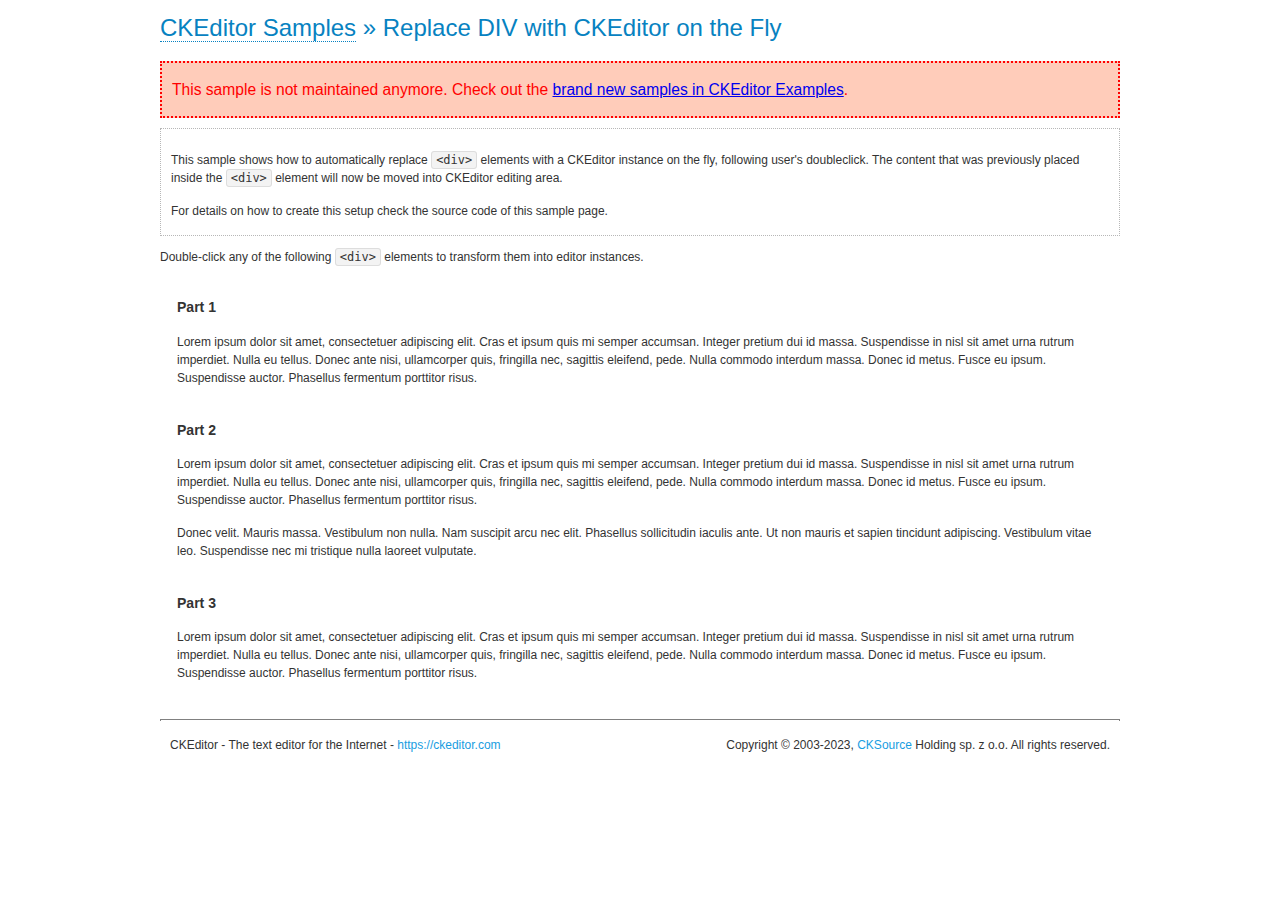
<file: samples/old/divreplace.html>
<!DOCTYPE html>
<!--
Copyright (c) 2003-2023, CKSource Holding sp. z o.o. All rights reserved.
For licensing, see LICENSE.md or https://ckeditor.com/legal/ckeditor-oss-license
-->
<html lang="en">
<head>
	<meta charset="utf-8">
	<title>Replace DIV &mdash; CKEditor Sample</title>
	<script src="../../ckeditor.js"></script>
	<link href="sample.css" rel="stylesheet">
	<meta name="description" content="Try the latest sample of CKEditor 4 and learn more about customizing your WYSIWYG editor with endless possibilities.">
	<style>

		div.editable
		{
			border: solid 2px transparent;
			padding-left: 15px;
			padding-right: 15px;
		}

		div.editable:hover
		{
			border-color: black;
		}

	</style>
	<script>

		// Uncomment the following code to test the "Timeout Loading Method".
		// CKEDITOR.loadFullCoreTimeout = 5;

		window.onload = function() {
			// Listen to the double click event.
			if ( window.addEventListener )
				document.body.addEventListener( 'dblclick', onDoubleClick, false );
			else if ( window.attachEvent )
				document.body.attachEvent( 'ondblclick', onDoubleClick );

		};

		function onDoubleClick( ev ) {
			// Get the element which fired the event. This is not necessarily the
			// element to which the event has been attached.
			var element = ev.target || ev.srcElement;

			// Find out the div that holds this element.
			var name;

			do {
				element = element.parentNode;
			}
			while ( element && ( name = element.nodeName.toLowerCase() ) &&
				( name != 'div' || element.className.indexOf( 'editable' ) == -1 ) && name != 'body' );

			if ( name == 'div' && element.className.indexOf( 'editable' ) != -1 )
				replaceDiv( element );
		}

		var editor;

		function replaceDiv( div ) {
			if ( editor )
				editor.destroy();

			editor = CKEDITOR.replace( div );
		}

	</script>
</head>
<body>
	<h1 class="samples">
		<a href="index.html">CKEditor Samples</a> &raquo; Replace DIV with CKEditor on the Fly
	</h1>
	<div class="warning deprecated">
		This sample is not maintained anymore. Check out the <a href="https://ckeditor.com/docs/ckeditor4/latest/examples/index.html">brand new samples in CKEditor Examples</a>.
	</div>
	<div class="description">
		<p>
			This sample shows how to automatically replace <code>&lt;div&gt;</code> elements
			with a CKEditor instance on the fly, following user's doubleclick. The content
			that was previously placed inside the <code>&lt;div&gt;</code> element will now
			be moved into CKEditor editing area.
		</p>
		<p>
			For details on how to create this setup check the source code of this sample page.
		</p>
	</div>
	<p>
		Double-click any of the following <code>&lt;div&gt;</code> elements to transform them into
		editor instances.
	</p>
	<div class="editable">
		<h3>
			Part 1
		</h3>
		<p>
			Lorem ipsum dolor sit amet, consectetuer adipiscing elit. Cras et ipsum quis mi
			semper accumsan. Integer pretium dui id massa. Suspendisse in nisl sit amet urna
			rutrum imperdiet. Nulla eu tellus. Donec ante nisi, ullamcorper quis, fringilla
			nec, sagittis eleifend, pede. Nulla commodo interdum massa. Donec id metus. Fusce
			eu ipsum. Suspendisse auctor. Phasellus fermentum porttitor risus.
		</p>
	</div>
	<div class="editable">
		<h3>
			Part 2
		</h3>
		<p>
			Lorem ipsum dolor sit amet, consectetuer adipiscing elit. Cras et ipsum quis mi
			semper accumsan. Integer pretium dui id massa. Suspendisse in nisl sit amet urna
			rutrum imperdiet. Nulla eu tellus. Donec ante nisi, ullamcorper quis, fringilla
			nec, sagittis eleifend, pede. Nulla commodo interdum massa. Donec id metus. Fusce
			eu ipsum. Suspendisse auctor. Phasellus fermentum porttitor risus.
		</p>
		<p>
			Donec velit. Mauris massa. Vestibulum non nulla. Nam suscipit arcu nec elit. Phasellus
			sollicitudin iaculis ante. Ut non mauris et sapien tincidunt adipiscing. Vestibulum
			vitae leo. Suspendisse nec mi tristique nulla laoreet vulputate.
		</p>
	</div>
	<div class="editable">
		<h3>
			Part 3
		</h3>
		<p>
			Lorem ipsum dolor sit amet, consectetuer adipiscing elit. Cras et ipsum quis mi
			semper accumsan. Integer pretium dui id massa. Suspendisse in nisl sit amet urna
			rutrum imperdiet. Nulla eu tellus. Donec ante nisi, ullamcorper quis, fringilla
			nec, sagittis eleifend, pede. Nulla commodo interdum massa. Donec id metus. Fusce
			eu ipsum. Suspendisse auctor. Phasellus fermentum porttitor risus.
		</p>
	</div>
	<div id="footer">
		<hr>
		<p>
			CKEditor - The text editor for the Internet - <a class="samples" href="https://ckeditor.com/">https://ckeditor.com</a>
		</p>
		<p id="copy">
			Copyright &copy; 2003-2023, <a class="samples" href="https://cksource.com/">CKSource</a> Holding sp. z o.o. All rights reserved.
		</p>
	</div>
</body>
</html>
</file>
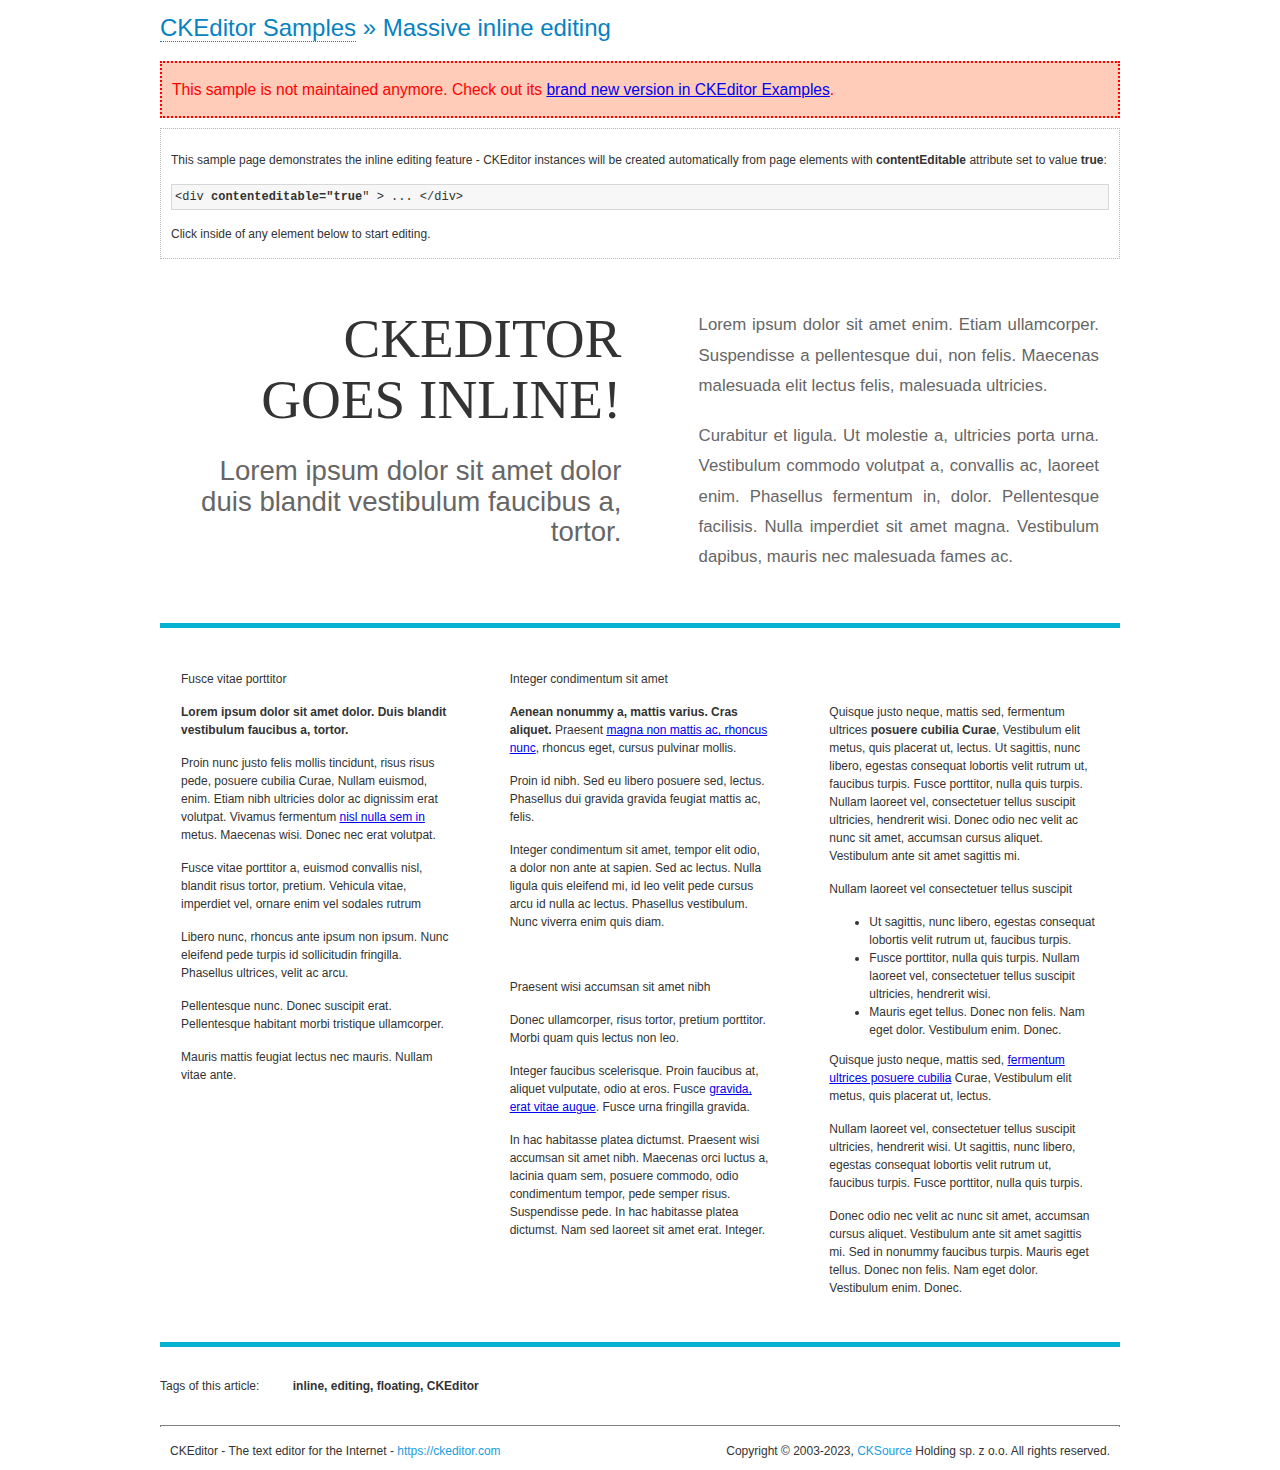
<file: samples/old/inlineall.html>
<!DOCTYPE html>
<!--
Copyright (c) 2003-2023, CKSource Holding sp. z o.o. All rights reserved.
For licensing, see LICENSE.md or https://ckeditor.com/legal/ckeditor-oss-license
-->
<html lang="en">
<head>
	<meta charset="utf-8">
	<title>Massive inline editing &mdash; CKEditor Sample</title>
	<meta name="description" content="Try the latest sample of CKEditor 4 and learn more about customizing your WYSIWYG editor with endless possibilities.">
	<script src="../../ckeditor.js"></script>
	<script>

		// This code is generally not necessary, but it is here to demonstrate
		// how to customize specific editor instances on the fly. This fits well
		// this demo because we have editable elements (like headers) that
		// require less features.

		// The "instanceCreated" event is fired for every editor instance created.
		CKEDITOR.on( 'instanceCreated', function( event ) {
			var editor = event.editor,
				element = editor.element;

			// Customize editors for headers and tag list.
			// These editors don't need features like smileys, templates, iframes etc.
			if ( element.is( 'h1', 'h2', 'h3' ) || element.getAttribute( 'id' ) == 'taglist' ) {
				// Customize the editor configurations on "configLoaded" event,
				// which is fired after the configuration file loading and
				// execution. This makes it possible to change the
				// configurations before the editor initialization takes place.
				editor.on( 'configLoaded', function() {

					// Remove unnecessary plugins to make the editor simpler.
					editor.config.removePlugins = 'colorbutton,find,font,' +
						'forms,iframe,image,newpage,removeformat,' +
						'smiley,specialchar,stylescombo,templates';

					// Rearrange the layout of the toolbar.
					editor.config.toolbarGroups = [
						{ name: 'editing',		groups: [ 'basicstyles', 'links' ] },
						{ name: 'undo' },
						{ name: 'clipboard',	groups: [ 'selection', 'clipboard' ] },
						{ name: 'about' }
					];
				});
			}
		});

	</script>
	<link href="sample.css" rel="stylesheet">
	<style>

		/* The following styles are just to make the page look nice. */

		/* Workaround to show Arial Black in Firefox. */
		@font-face
		{
			font-family: 'arial-black';
			src: local('Arial Black');
		}

		*[contenteditable="true"]
		{
			padding: 10px;
		}

		#container
		{
			width: 960px;
			margin: 30px auto 0;
		}

		#header
		{
			overflow: hidden;
			padding: 0 0 30px;
			border-bottom: 5px solid #05B2D2;
			position: relative;
		}

		#headerLeft,
		#headerRight
		{
			width: 49%;
			overflow: hidden;
		}

		#headerLeft
		{
			float: left;
			padding: 10px 1px 1px;
		}

		#headerLeft h2,
		#headerLeft h3
		{
			text-align: right;
			margin: 0;
			overflow: hidden;
			font-weight: normal;
		}

		#headerLeft h2
		{
			font-family: "Arial Black",arial-black;
			font-size: 4.6em;
			line-height: 1.1;
			text-transform: uppercase;
		}

		#headerLeft h3
		{
			font-size: 2.3em;
			line-height: 1.1;
			margin: .2em 0 0;
			color: #666;
		}

		#headerRight
		{
			float: right;
			padding: 1px;
		}

		#headerRight p
		{
			line-height: 1.8;
			text-align: justify;
			margin: 0;
		}

		#headerRight p + p
		{
			margin-top: 20px;
		}

		#headerRight > div
		{
			padding: 20px;
			margin: 0 0 0 30px;
			font-size: 1.4em;
			color: #666;
		}

		#columns
		{
			color: #333;
			overflow: hidden;
			padding: 20px 0;
		}

		#columns > div
		{
			float: left;
			width: 33.3%;
		}

		#columns #column1 > div
		{
			margin-left: 1px;
		}

		#columns #column3 > div
		{
			margin-right: 1px;
		}

		#columns > div > div
		{
			margin: 0px 10px;
			padding: 10px 20px;
		}

		#columns blockquote
		{
			margin-left: 15px;
		}

		#tagLine
		{
			border-top: 5px solid #05B2D2;
			padding-top: 20px;
		}

		#taglist {
			display: inline-block;
			margin-left: 20px;
			font-weight: bold;
			margin: 0 0 0 20px;
		}

	</style>
</head>
<body>
<div>
	<h1 class="samples"><a href="index.html">CKEditor Samples</a> &raquo; Massive inline editing</h1>
	<div class="warning deprecated">
		This sample is not maintained anymore. Check out its <a href="https://ckeditor.com/docs/ckeditor4/latest/examples/inline.html">brand new version in CKEditor Examples</a>.
	</div>
	<div class="description">
		<p>This sample page demonstrates the inline editing feature - CKEditor instances will be created automatically from page elements with <strong>contentEditable</strong> attribute set to value <strong>true</strong>:</p>
		<pre class="samples">&lt;div <strong>contenteditable="true</strong>" &gt; ... &lt;/div&gt;</pre>
		<p>Click inside of any element below to start editing.</p>
	</div>
</div>
<div id="container">
	<div id="header">
		<div id="headerLeft">
			<h2 id="sampleTitle" contenteditable="true">
				CKEditor<br> Goes Inline!
			</h2>
			<h3 contenteditable="true">
				Lorem ipsum dolor sit amet dolor duis blandit vestibulum faucibus a, tortor.
			</h3>
		</div>
		<div id="headerRight">
			<div contenteditable="true">
				<p>
					Lorem ipsum dolor sit amet enim. Etiam ullamcorper. Suspendisse a pellentesque dui, non felis. Maecenas malesuada elit lectus felis, malesuada ultricies.
				</p>
				<p>
					Curabitur et ligula. Ut molestie a, ultricies porta urna. Vestibulum commodo volutpat a, convallis ac, laoreet enim. Phasellus fermentum in, dolor. Pellentesque facilisis. Nulla imperdiet sit amet magna. Vestibulum dapibus, mauris nec malesuada fames ac.
				</p>
			</div>
		</div>
	</div>
	<div id="columns">
		<div id="column1">
			<div contenteditable="true">
				<h3>
					Fusce vitae porttitor
				</h3>
				<p>
					<strong>
						Lorem ipsum dolor sit amet dolor. Duis blandit vestibulum faucibus a, tortor.
					</strong>
				</p>
				<p>
					Proin nunc justo felis mollis tincidunt, risus risus pede, posuere cubilia Curae, Nullam euismod, enim. Etiam nibh ultricies dolor ac dignissim erat volutpat. Vivamus fermentum <a href="https://ckeditor.com/">nisl nulla sem in</a> metus. Maecenas wisi. Donec nec erat volutpat.
				</p>
				<blockquote>
					<p>
						Fusce vitae porttitor a, euismod convallis nisl, blandit risus tortor, pretium.
						Vehicula vitae, imperdiet vel, ornare enim vel sodales rutrum
					</p>
				</blockquote>
				<blockquote>
					<p>
						Libero nunc, rhoncus ante ipsum non ipsum. Nunc eleifend pede turpis id sollicitudin fringilla. Phasellus ultrices, velit ac arcu.
					</p>
				</blockquote>
				<p>Pellentesque nunc. Donec suscipit erat. Pellentesque habitant morbi tristique ullamcorper.</p>
				<p><s>Mauris mattis feugiat lectus nec mauris. Nullam vitae ante.</s></p>
			</div>
		</div>
		<div id="column2">
			<div contenteditable="true">
				<h3>
					Integer condimentum sit amet
				</h3>
				<p>
					<strong>Aenean nonummy a, mattis varius. Cras aliquet.</strong>
					Praesent <a href="https://ckeditor.com/">magna non mattis ac, rhoncus nunc</a>, rhoncus eget, cursus pulvinar mollis.</p>
				<p>Proin id nibh. Sed eu libero posuere sed, lectus. Phasellus dui gravida gravida feugiat mattis ac, felis.</p>
				<p>Integer condimentum sit amet, tempor elit odio, a dolor non ante at sapien. Sed ac lectus. Nulla ligula quis eleifend mi, id leo velit pede cursus arcu id nulla ac lectus. Phasellus vestibulum. Nunc viverra enim quis diam.</p>
			</div>
			<div contenteditable="true">
				<h3>
					Praesent wisi accumsan sit amet nibh
				</h3>
				<p>Donec ullamcorper, risus tortor, pretium porttitor. Morbi quam quis lectus non leo.</p>
				<p style="margin-left: 40px; ">Integer faucibus scelerisque. Proin faucibus at, aliquet vulputate, odio at eros. Fusce <a href="https://ckeditor.com/">gravida, erat vitae augue</a>. Fusce urna fringilla gravida.</p>
				<p>In hac habitasse platea dictumst. Praesent wisi accumsan sit amet nibh. Maecenas orci luctus a, lacinia quam sem, posuere commodo, odio condimentum tempor, pede semper risus. Suspendisse pede. In hac habitasse platea dictumst. Nam sed laoreet sit amet erat. Integer.</p>
			</div>
		</div>
		<div id="column3">
			<div contenteditable="true">
				<p>
					<img src="assets/inlineall/logo.png" alt="CKEditor logo" style="float:left">
				</p>
				<p>Quisque justo neque, mattis sed, fermentum ultrices <strong>posuere cubilia Curae</strong>, Vestibulum elit metus, quis placerat ut, lectus. Ut sagittis, nunc libero, egestas consequat lobortis velit rutrum ut, faucibus turpis. Fusce porttitor, nulla quis turpis. Nullam laoreet vel, consectetuer tellus suscipit ultricies, hendrerit wisi. Donec odio nec velit ac nunc sit amet, accumsan cursus aliquet. Vestibulum ante sit amet sagittis mi.</p>
				<h3>
					Nullam laoreet vel consectetuer tellus suscipit
				</h3>
				<ul>
					<li>Ut sagittis, nunc libero, egestas consequat lobortis velit rutrum ut, faucibus turpis.</li>
					<li>Fusce porttitor, nulla quis turpis. Nullam laoreet vel, consectetuer tellus suscipit ultricies, hendrerit wisi.</li>
					<li>Mauris eget tellus. Donec non felis. Nam eget dolor. Vestibulum enim. Donec.</li>
				</ul>
				<p>Quisque justo neque, mattis sed, <a href="https://ckeditor.com/">fermentum ultrices posuere cubilia</a> Curae, Vestibulum elit metus, quis placerat ut, lectus.</p>
				<p>Nullam laoreet vel, consectetuer tellus suscipit ultricies, hendrerit wisi. Ut sagittis, nunc libero, egestas consequat lobortis velit rutrum ut, faucibus turpis. Fusce porttitor, nulla quis turpis.</p>
				<p>Donec odio nec velit ac nunc sit amet, accumsan cursus aliquet. Vestibulum ante sit amet sagittis mi. Sed in nonummy faucibus turpis. Mauris eget tellus. Donec non felis. Nam eget dolor. Vestibulum enim. Donec.</p>
			</div>
		</div>
	</div>
	<div id="tagLine">
		Tags of this article:
		<p id="taglist" contenteditable="true">
			inline, editing, floating, CKEditor
		</p>
	</div>
</div>
<div id="footer">
	<hr>
	<p>
		CKEditor - The text editor for the Internet - <a class="samples" href="https://ckeditor.com/">
			https://ckeditor.com</a>
	</p>
	<p id="copy">
		Copyright &copy; 2003-2023, <a class="samples" href="https://cksource.com/">CKSource</a> Holding sp. z o.o. All rights reserved.
	</p>
</div>
</body>
</html>
</file>
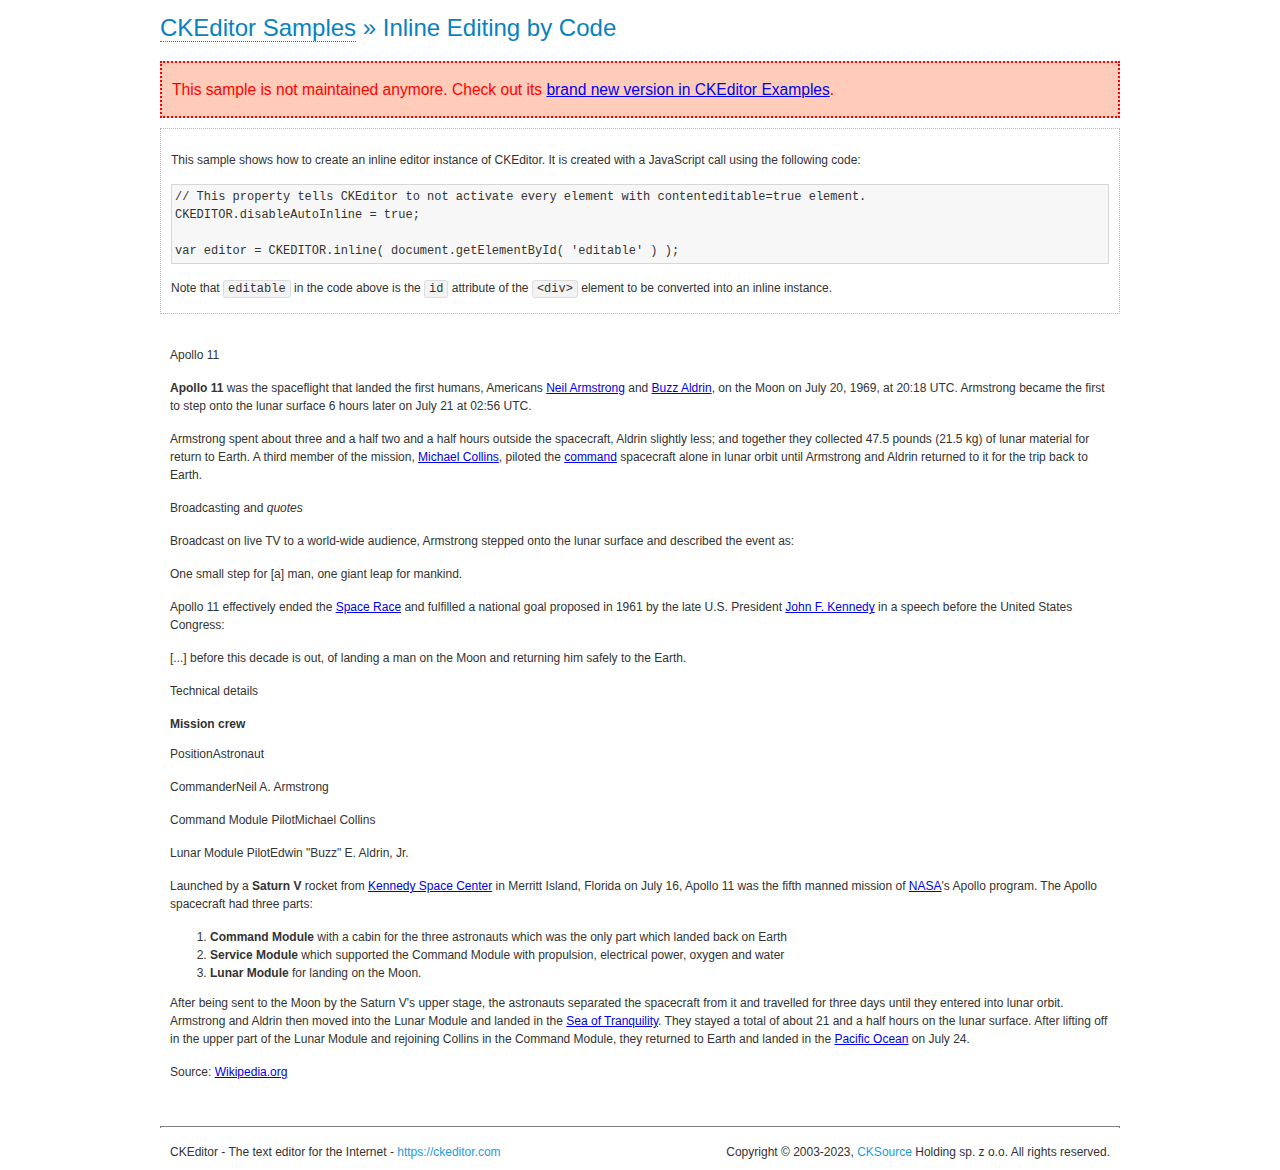
<file: samples/old/inlinebycode.html>
<!DOCTYPE html>
<!--
Copyright (c) 2003-2023, CKSource Holding sp. z o.o. All rights reserved.
For licensing, see LICENSE.md or https://ckeditor.com/legal/ckeditor-oss-license
-->
<html lang="en">
<head>
	<meta charset="utf-8">
	<title>Inline Editing by Code &mdash; CKEditor Sample</title>
	<script src="../../ckeditor.js"></script>
	<link href="sample.css" rel="stylesheet">
	<meta name="description" content="Try the latest sample of CKEditor 4 and learn more about customizing your WYSIWYG editor with endless possibilities.">
	<style>

		#editable
		{
			padding: 10px;
			float: left;
		}

	</style>
</head>
<body>
	<h1 class="samples">
		<a href="index.html">CKEditor Samples</a> &raquo; Inline Editing by Code
	</h1>
	<div class="warning deprecated">
		This sample is not maintained anymore. Check out its <a href="https://ckeditor.com/docs/ckeditor4/latest/examples/inline.html">brand new version in CKEditor Examples</a>.
	</div>
	<div class="description">
		<p>
			This sample shows how to create an inline editor instance of CKEditor. It is created
			with a JavaScript call using the following code:
		</p>
<pre class="samples">
// This property tells CKEditor to not activate every element with contenteditable=true element.
CKEDITOR.disableAutoInline = true;

var editor = CKEDITOR.inline( document.getElementById( 'editable' ) );
</pre>
		<p>
			Note that <code>editable</code> in the code above is the <code>id</code>
			attribute of the <code>&lt;div&gt;</code> element to be converted into an inline instance.
		</p>
	</div>
	<div id="editable" contenteditable="true">
		<h1><img alt="Saturn V carrying Apollo 11" class="right" src="assets/sample.jpg" /> Apollo 11</h1>

		<p><b>Apollo 11</b> was the spaceflight that landed the first humans, Americans <a href="http://en.wikipedia.org/wiki/Neil_Armstrong" title="Neil Armstrong">Neil Armstrong</a> and <a href="http://en.wikipedia.org/wiki/Buzz_Aldrin" title="Buzz Aldrin">Buzz Aldrin</a>, on the Moon on July 20, 1969, at 20:18 UTC. Armstrong became the first to step onto the lunar surface 6 hours later on July 21 at 02:56 UTC.</p>

		<p>Armstrong spent about <s>three and a half</s> two and a half hours outside the spacecraft, Aldrin slightly less; and together they collected 47.5 pounds (21.5&nbsp;kg) of lunar material for return to Earth. A third member of the mission, <a href="http://en.wikipedia.org/wiki/Michael_Collins_(astronaut)" title="Michael Collins (astronaut)">Michael Collins</a>, piloted the <a href="http://en.wikipedia.org/wiki/Apollo_Command/Service_Module" title="Apollo Command/Service Module">command</a> spacecraft alone in lunar orbit until Armstrong and Aldrin returned to it for the trip back to Earth.</p>

		<h2>Broadcasting and <em>quotes</em> <a id="quotes" name="quotes"></a></h2>

		<p>Broadcast on live TV to a world-wide audience, Armstrong stepped onto the lunar surface and described the event as:</p>

		<blockquote>
			<p>One small step for [a] man, one giant leap for mankind.</p>
		</blockquote>

		<p>Apollo 11 effectively ended the <a href="http://en.wikipedia.org/wiki/Space_Race" title="Space Race">Space Race</a> and fulfilled a national goal proposed in 1961 by the late U.S. President <a href="http://en.wikipedia.org/wiki/John_F._Kennedy" title="John F. Kennedy">John F. Kennedy</a> in a speech before the United States Congress:</p>

		<blockquote>
			<p>[...] before this decade is out, of landing a man on the Moon and returning him safely to the Earth.</p>
		</blockquote>

		<h2>Technical details <a id="tech-details" name="tech-details"></a></h2>

		<table align="right" border="1" bordercolor="#ccc" cellpadding="5" cellspacing="0" style="border-collapse:collapse;margin:10px 0 10px 15px;">
			<caption><strong>Mission crew</strong></caption>
			<thead>
			<tr>
				<th scope="col">Position</th>
				<th scope="col">Astronaut</th>
			</tr>
			</thead>
			<tbody>
			<tr>
				<td>Commander</td>
				<td>Neil A. Armstrong</td>
			</tr>
			<tr>
				<td>Command Module Pilot</td>
				<td>Michael Collins</td>
			</tr>
			<tr>
				<td>Lunar Module Pilot</td>
				<td>Edwin &quot;Buzz&quot; E. Aldrin, Jr.</td>
			</tr>
			</tbody>
		</table>

		<p>Launched by a <strong>Saturn V</strong> rocket from <a href="http://en.wikipedia.org/wiki/Kennedy_Space_Center" title="Kennedy Space Center">Kennedy Space Center</a> in Merritt Island, Florida on July 16, Apollo 11 was the fifth manned mission of <a href="http://en.wikipedia.org/wiki/NASA" title="NASA">NASA</a>&#39;s Apollo program. The Apollo spacecraft had three parts:</p>

		<ol>
			<li><strong>Command Module</strong> with a cabin for the three astronauts which was the only part which landed back on Earth</li>
			<li><strong>Service Module</strong> which supported the Command Module with propulsion, electrical power, oxygen and water</li>
			<li><strong>Lunar Module</strong> for landing on the Moon.</li>
		</ol>

		<p>After being sent to the Moon by the Saturn V&#39;s upper stage, the astronauts separated the spacecraft from it and travelled for three days until they entered into lunar orbit. Armstrong and Aldrin then moved into the Lunar Module and landed in the <a href="http://en.wikipedia.org/wiki/Mare_Tranquillitatis" title="Mare Tranquillitatis">Sea of Tranquility</a>. They stayed a total of about 21 and a half hours on the lunar surface. After lifting off in the upper part of the Lunar Module and rejoining Collins in the Command Module, they returned to Earth and landed in the <a href="http://en.wikipedia.org/wiki/Pacific_Ocean" title="Pacific Ocean">Pacific Ocean</a> on July 24.</p>

		<hr />
		<p style="text-align: right;"><small>Source: <a href="http://en.wikipedia.org/wiki/Apollo_11">Wikipedia.org</a></small></p>
	</div>

	<script>
		// We need to turn off the automatic editor creation first.
		CKEDITOR.disableAutoInline = true;

		var editor = CKEDITOR.inline( 'editable' );
	</script>
	<div id="footer">
		<hr>
		<p contenteditable="true">
			CKEditor - The text editor for the Internet - <a class="samples" href="https://ckeditor.com/">
				https://ckeditor.com</a>
		</p>
		<p id="copy">
			Copyright &copy; 2003-2023, <a class="samples" href="https://cksource.com/">CKSource</a> Holding sp. z o.o. All rights reserved.
		</p>
	</div>
</body>
</html>
</file>
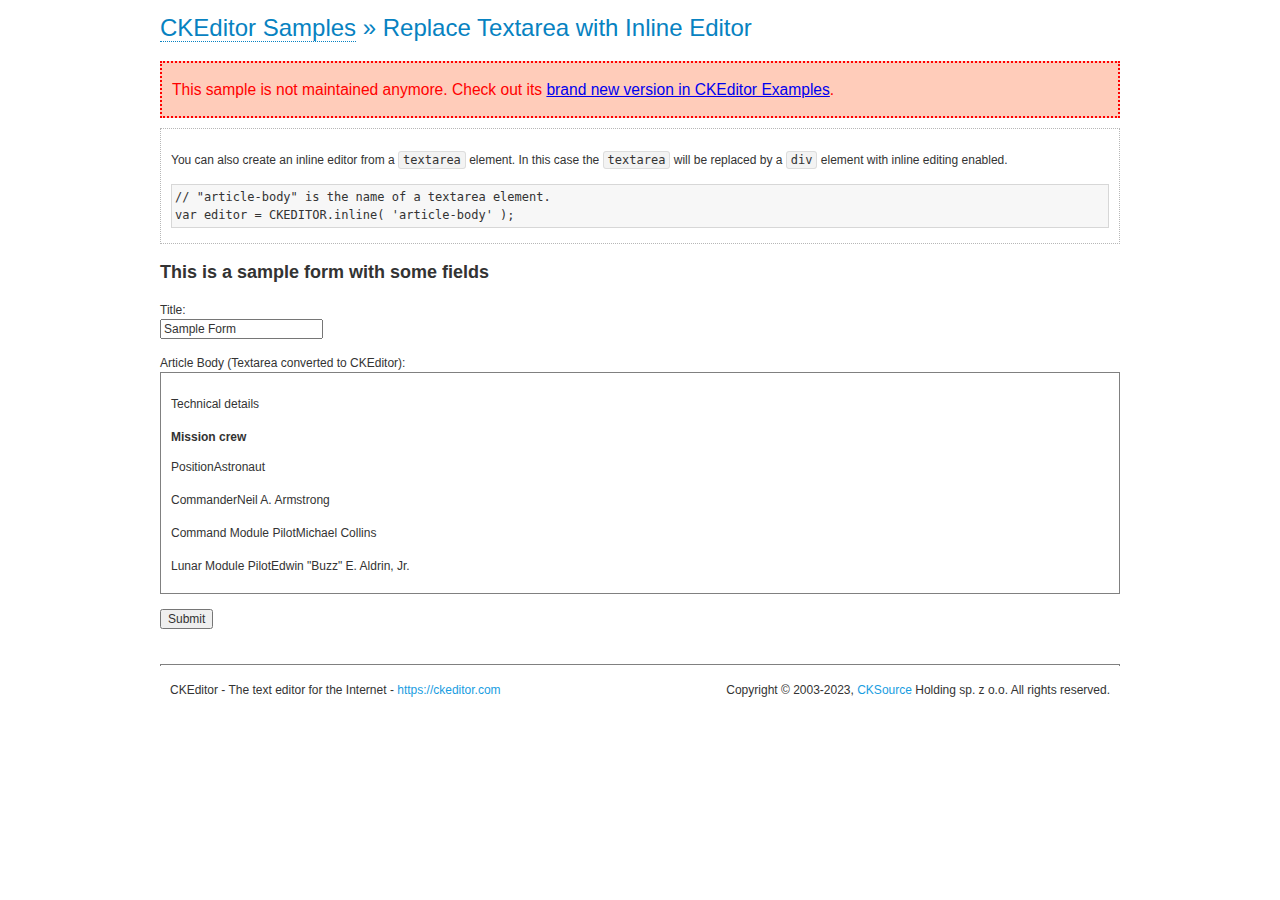
<file: samples/old/inlinetextarea.html>
<!DOCTYPE html>
<!--
Copyright (c) 2003-2023, CKSource Holding sp. z o.o. All rights reserved.
For licensing, see LICENSE.md or https://ckeditor.com/legal/ckeditor-oss-license
-->
<html lang="en">
<head>
	<meta charset="utf-8">
	<title>Replace Textarea with Inline Editor &mdash; CKEditor Sample</title>
	<script src="../../ckeditor.js"></script>
	<link href="sample.css" rel="stylesheet">
	<meta name="description" content="Try the latest sample of CKEditor 4 and learn more about customizing your WYSIWYG editor with endless possibilities.">
	<style>

		/* Style the CKEditor element to look like a textfield */
		.cke_textarea_inline
		{
			padding: 10px;
			height: 200px;
			overflow: auto;

			border: 1px solid gray;
			-webkit-appearance: textfield;
		}

	</style>
</head>
<body>
	<h1 class="samples">
		<a href="index.html">CKEditor Samples</a> &raquo; Replace Textarea with Inline Editor
	</h1>
	<div class="warning deprecated">
		This sample is not maintained anymore. Check out its <a href="https://ckeditor.com/docs/ckeditor4/latest/examples/inline.html">brand new version in CKEditor Examples</a>.
	</div>
	<div class="description">
		<p>
			You can also create an inline editor from a <code>textarea</code>
			element. In this case the <code>textarea</code> will be replaced
			by a <code>div</code> element with inline editing enabled.
		</p>
<pre class="samples">
// "article-body" is the name of a textarea element.
var editor = CKEDITOR.inline( 'article-body' );
</pre>
	</div>
	<form action="sample_posteddata.php" method="post">
		<h2>This is a sample form with some fields</h2>
		<p>
			Title:<br>
			<input type="text" name="title" value="Sample Form"></p>
		<p>
			Article Body (Textarea converted to CKEditor):<br>
			<textarea name="article-body" style="height: 200px">
				&lt;h2&gt;Technical details &lt;a id="tech-details" name="tech-details"&gt;&lt;/a&gt;&lt;/h2&gt;

				&lt;table align="right" border="1" bordercolor="#ccc" cellpadding="5" cellspacing="0" style="border-collapse:collapse;margin:10px 0 10px 15px;"&gt;
					&lt;caption&gt;&lt;strong&gt;Mission crew&lt;/strong&gt;&lt;/caption&gt;
					&lt;thead&gt;
					&lt;tr&gt;
						&lt;th scope="col"&gt;Position&lt;/th&gt;
						&lt;th scope="col"&gt;Astronaut&lt;/th&gt;
					&lt;/tr&gt;
					&lt;/thead&gt;
					&lt;tbody&gt;
					&lt;tr&gt;
						&lt;td&gt;Commander&lt;/td&gt;
						&lt;td&gt;Neil A. Armstrong&lt;/td&gt;
					&lt;/tr&gt;
					&lt;tr&gt;
						&lt;td&gt;Command Module Pilot&lt;/td&gt;
						&lt;td&gt;Michael Collins&lt;/td&gt;
					&lt;/tr&gt;
					&lt;tr&gt;
						&lt;td&gt;Lunar Module Pilot&lt;/td&gt;
						&lt;td&gt;Edwin &quot;Buzz&quot; E. Aldrin, Jr.&lt;/td&gt;
					&lt;/tr&gt;
					&lt;/tbody&gt;
				&lt;/table&gt;

				&lt;p&gt;Launched by a &lt;strong&gt;Saturn V&lt;/strong&gt; rocket from &lt;a href="http://en.wikipedia.org/wiki/Kennedy_Space_Center" title="Kennedy Space Center"&gt;Kennedy Space Center&lt;/a&gt; in Merritt Island, Florida on July 16, Apollo 11 was the fifth manned mission of &lt;a href="http://en.wikipedia.org/wiki/NASA" title="NASA"&gt;NASA&lt;/a&gt;&#39;s Apollo program. The Apollo spacecraft had three parts:&lt;/p&gt;

				&lt;ol&gt;
					&lt;li&gt;&lt;strong&gt;Command Module&lt;/strong&gt; with a cabin for the three astronauts which was the only part which landed back on Earth&lt;/li&gt;
					&lt;li&gt;&lt;strong&gt;Service Module&lt;/strong&gt; which supported the Command Module with propulsion, electrical power, oxygen and water&lt;/li&gt;
					&lt;li&gt;&lt;strong&gt;Lunar Module&lt;/strong&gt; for landing on the Moon.&lt;/li&gt;
				&lt;/ol&gt;

				&lt;p&gt;After being sent to the Moon by the Saturn V&#39;s upper stage, the astronauts separated the spacecraft from it and travelled for three days until they entered into lunar orbit. Armstrong and Aldrin then moved into the Lunar Module and landed in the &lt;a href="http://en.wikipedia.org/wiki/Mare_Tranquillitatis" title="Mare Tranquillitatis"&gt;Sea of Tranquility&lt;/a&gt;. They stayed a total of about 21 and a half hours on the lunar surface. After lifting off in the upper part of the Lunar Module and rejoining Collins in the Command Module, they returned to Earth and landed in the &lt;a href="http://en.wikipedia.org/wiki/Pacific_Ocean" title="Pacific Ocean"&gt;Pacific Ocean&lt;/a&gt; on July 24.&lt;/p&gt;

				&lt;hr /&gt;
				&lt;p style="text-align: right;"&gt;&lt;small&gt;Source: &lt;a href="http://en.wikipedia.org/wiki/Apollo_11"&gt;Wikipedia.org&lt;/a&gt;&lt;/small&gt;&lt;/p&gt;
			</textarea>
		</p>
		<p>
			<input type="submit" value="Submit">
		</p>
	</form>

	<script>
		CKEDITOR.inline( 'article-body' );
	</script>
	<div id="footer">
		<hr>
		<p>
			CKEditor - The text editor for the Internet - <a class="samples" href="https://ckeditor.com/">
				https://ckeditor.com</a>
		</p>
		<p id="copy">
			Copyright &copy; 2003-2023, <a class="samples" href="https://cksource.com/">CKSource</a> Holding sp. z o.o. All rights reserved.
		</p>
	</div>
</body>
</html>
</file>
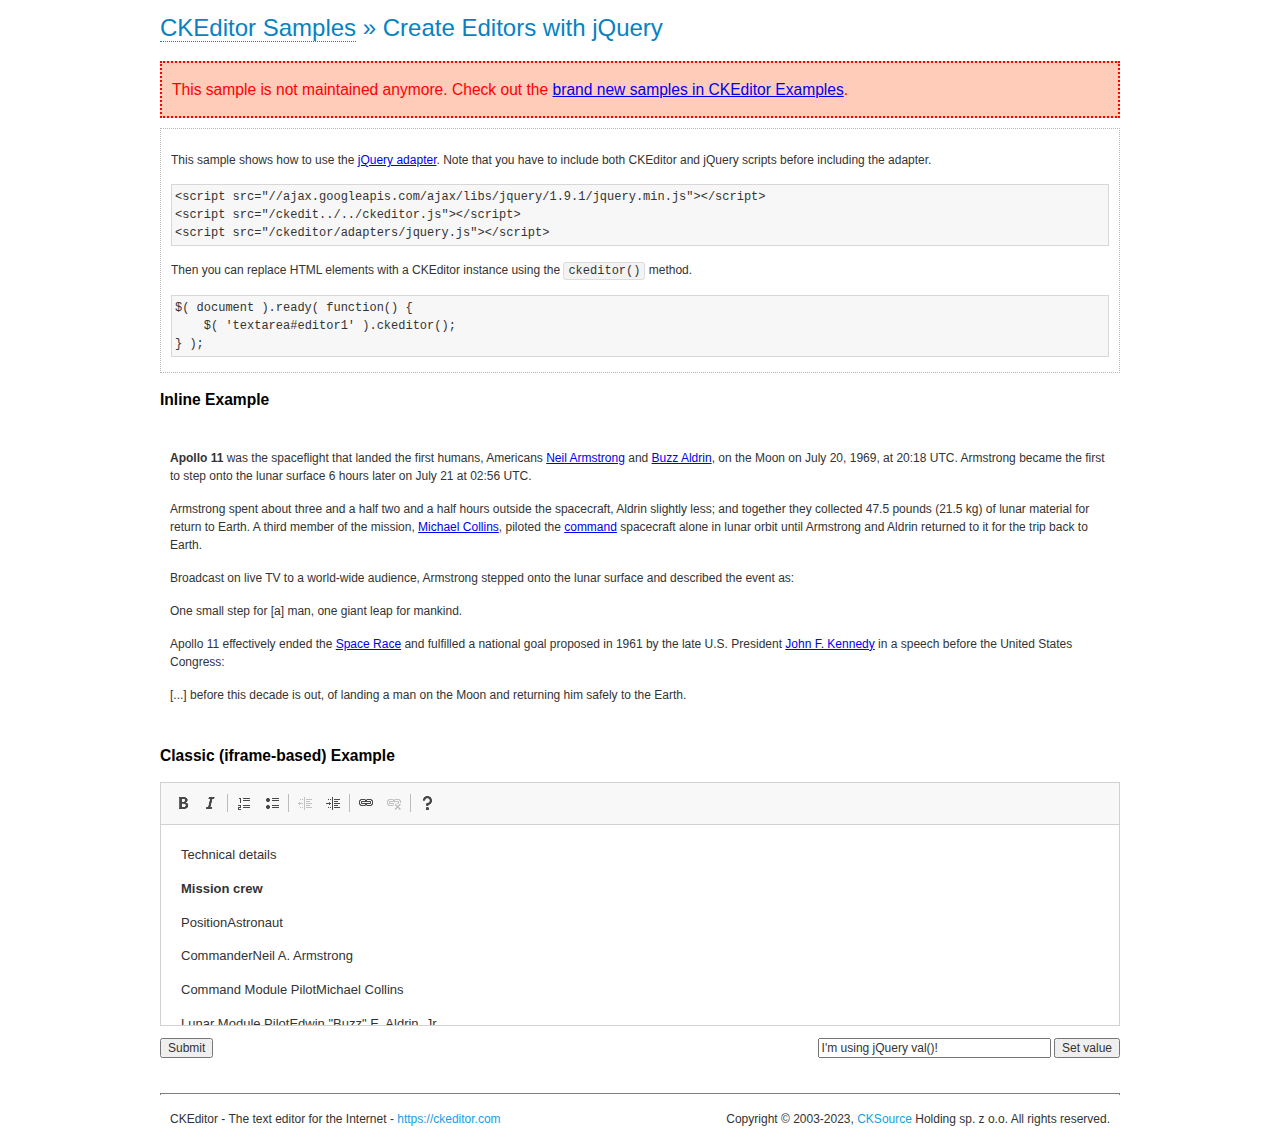
<file: samples/old/jquery.html>
<!DOCTYPE html>
<!--
Copyright (c) 2003-2023, CKSource Holding sp. z o.o. All rights reserved.
For licensing, see LICENSE.md or https://ckeditor.com/legal/ckeditor-oss-license
-->
<html lang="en">
<head>
	<meta charset="utf-8">
	<title>jQuery Adapter &mdash; CKEditor Sample</title>
	<script src="http://code.jquery.com/jquery-1.11.0.min.js"></script>
	<script src="../../ckeditor.js"></script>
	<script src="../../adapters/jquery.js"></script>
	<link href="sample.css" rel="stylesheet">
	<meta name="description" content="Try the latest sample of CKEditor 4 and learn more about customizing your WYSIWYG editor with endless possibilities.">
	<style>

		#editable
		{
			padding: 10px;
			float: left;
		}

	</style>
	<script>

		CKEDITOR.disableAutoInline = true;

		$( document ).ready( function() {
			$( '#editor1' ).ckeditor(); // Use CKEDITOR.replace() if element is <textarea>.
			$( '#editable' ).ckeditor(); // Use CKEDITOR.inline().
		} );

		function setValue() {
			$( '#editor1' ).val( $( 'input#val' ).val() );
		}

	</script>
</head>
<body>
	<h1 class="samples">
		<a href="index.html" id="a-test">CKEditor Samples</a> &raquo; Create Editors with jQuery
	</h1>
	<div class="warning deprecated">
		This sample is not maintained anymore. Check out the <a href="https://ckeditor.com/docs/ckeditor4/latest/examples/index.html">brand new samples in CKEditor Examples</a>.
	</div>
	<form action="sample_posteddata.php" method="post">
		<div class="description">
			<p>
				This sample shows how to use the <a href="https://ckeditor.com/docs/ckeditor4/latest/guide/dev_jquery.html">jQuery adapter</a>.
				Note that you have to include both CKEditor and jQuery scripts before including the adapter.
			</p>

<pre class="samples">
&lt;script src="//ajax.googleapis.com/ajax/libs/jquery/1.9.1/jquery.min.js"&gt;&lt;/script&gt;
&lt;script src="/ckedit../../ckeditor.js"&gt;&lt;/script&gt;
&lt;script src="/ckeditor/adapters/jquery.js"&gt;&lt;/script&gt;
</pre>

			<p>Then you can replace HTML elements with a CKEditor instance using the <code>ckeditor()</code> method.</p>

<pre class="samples">
$( document ).ready( function() {
	$( 'textarea#editor1' ).ckeditor();
} );
</pre>
		</div>

		<h2 class="samples">Inline Example</h2>

		<div id="editable" contenteditable="true">
			<p><img alt="Saturn V carrying Apollo 11" class="right" src="assets/sample.jpg"/><b>Apollo 11</b> was the spaceflight that landed the first humans, Americans <a href="http://en.wikipedia.org/wiki/Neil_Armstrong" title="Neil Armstrong">Neil Armstrong</a> and <a href="http://en.wikipedia.org/wiki/Buzz_Aldrin" title="Buzz Aldrin">Buzz Aldrin</a>, on the Moon on July 20, 1969, at 20:18 UTC. Armstrong became the first to step onto the lunar surface 6 hours later on July 21 at 02:56 UTC.</p>
			<p>Armstrong spent about <s>three and a half</s> two and a half hours outside the spacecraft, Aldrin slightly less; and together they collected 47.5 pounds (21.5&nbsp;kg) of lunar material for return to Earth. A third member of the mission, <a href="http://en.wikipedia.org/wiki/Michael_Collins_(astronaut)" title="Michael Collins (astronaut)">Michael Collins</a>, piloted the <a href="http://en.wikipedia.org/wiki/Apollo_Command/Service_Module" title="Apollo Command/Service Module">command</a> spacecraft alone in lunar orbit until Armstrong and Aldrin returned to it for the trip back to Earth.
			<p>Broadcast on live TV to a world-wide audience, Armstrong stepped onto the lunar surface and described the event as:</p>
			<blockquote><p>One small step for [a] man, one giant leap for mankind.</p></blockquote> <p>Apollo 11 effectively ended the <a href="http://en.wikipedia.org/wiki/Space_Race" title="Space Race">Space Race</a> and fulfilled a national goal proposed in 1961 by the late U.S. President <a href="http://en.wikipedia.org/wiki/John_F._Kennedy" title="John F. Kennedy">John F. Kennedy</a> in a speech before the United States Congress:</p> <blockquote><p>[...] before this decade is out, of landing a man on the Moon and returning him safely to the Earth.</p></blockquote>
		</div>

		<br style="clear: both">

		<h2 class="samples">Classic (iframe-based) Example</h2>

		<textarea cols="80" id="editor1" name="editor1" rows="10">
			&lt;h2&gt;Technical details &lt;a id=&quot;tech-details&quot; name=&quot;tech-details&quot;&gt;&lt;/a&gt;&lt;/h2&gt; &lt;table align=&quot;right&quot; border=&quot;1&quot; bordercolor=&quot;#ccc&quot; cellpadding=&quot;5&quot; cellspacing=&quot;0&quot; style=&quot;border-collapse:collapse;margin:10px 0 10px 15px;&quot;&gt; &lt;caption&gt;&lt;strong&gt;Mission crew&lt;/strong&gt;&lt;/caption&gt; &lt;thead&gt; &lt;tr&gt; &lt;th scope=&quot;col&quot;&gt;Position&lt;/th&gt; &lt;th scope=&quot;col&quot;&gt;Astronaut&lt;/th&gt; &lt;/tr&gt; &lt;/thead&gt; &lt;tbody&gt; &lt;tr&gt; &lt;td&gt;Commander&lt;/td&gt; &lt;td&gt;Neil A. Armstrong&lt;/td&gt; &lt;/tr&gt; &lt;tr&gt; &lt;td&gt;Command Module Pilot&lt;/td&gt; &lt;td&gt;Michael Collins&lt;/td&gt; &lt;/tr&gt; &lt;tr&gt; &lt;td&gt;Lunar Module Pilot&lt;/td&gt; &lt;td&gt;Edwin &amp;quot;Buzz&amp;quot; E. Aldrin, Jr.&lt;/td&gt; &lt;/tr&gt; &lt;/tbody&gt; &lt;/table&gt; &lt;p&gt;Launched by a &lt;strong&gt;Saturn V&lt;/strong&gt; rocket from &lt;a href=&quot;http://en.wikipedia.org/wiki/Kennedy_Space_Center&quot; title=&quot;Kennedy Space Center&quot;&gt;Kennedy Space Center&lt;/a&gt; in Merritt Island, Florida on July 16, Apollo 11 was the fifth manned mission of &lt;a href=&quot;http://en.wikipedia.org/wiki/NASA&quot; title=&quot;NASA&quot;&gt;NASA&lt;/a&gt;&amp;#39;s Apollo program. The Apollo spacecraft had three parts:&lt;/p&gt; &lt;ol&gt; &lt;li&gt;&lt;strong&gt;Command Module&lt;/strong&gt; with a cabin for the three astronauts which was the only part which landed back on Earth&lt;/li&gt; &lt;li&gt;&lt;strong&gt;Service Module&lt;/strong&gt; which supported the Command Module with propulsion, electrical power, oxygen and water&lt;/li&gt; &lt;li&gt;&lt;strong&gt;Lunar Module&lt;/strong&gt; for landing on the Moon.&lt;/li&gt; &lt;/ol&gt; &lt;p&gt;After being sent to the Moon by the Saturn V&amp;#39;s upper stage, the astronauts separated the spacecraft from it and travelled for three days until they entered into lunar orbit. Armstrong and Aldrin then moved into the Lunar Module and landed in the &lt;a href=&quot;http://en.wikipedia.org/wiki/Mare_Tranquillitatis&quot; title=&quot;Mare Tranquillitatis&quot;&gt;Sea of Tranquility&lt;/a&gt;. They stayed a total of about 21 and a half hours on the lunar surface. After lifting off in the upper part of the Lunar Module and rejoining Collins in the Command Module, they returned to Earth and landed in the &lt;a href=&quot;http://en.wikipedia.org/wiki/Pacific_Ocean&quot; title=&quot;Pacific Ocean&quot;&gt;Pacific Ocean&lt;/a&gt; on July 24.&lt;/p&gt; &lt;hr/&gt; &lt;p style=&quot;text-align: right;&quot;&gt;&lt;small&gt;Source: &lt;a href=&quot;http://en.wikipedia.org/wiki/Apollo_11&quot;&gt;Wikipedia.org&lt;/a&gt;&lt;/small&gt;&lt;/p&gt;
		</textarea>

		<p style="overflow: hidden">
			<input style="float: left" type="submit" value="Submit">
			<span style="float: right">
				<input type="text" id="val" value="I'm using jQuery val()!" size="30">
				<input onclick="setValue();" type="button" value="Set value">
			</span>
		</p>
	</form>
	<div id="footer">
		<hr>
		<p>
			CKEditor - The text editor for the Internet - <a class="samples" href="https://ckeditor.com/">https://ckeditor.com</a>
		</p>
		<p id="copy">
			Copyright &copy; 2003-2023, <a class="samples" href="https://cksource.com/">CKSource</a> Holding sp. z o.o. All rights reserved.
		</p>
	</div>
</body>
</html>
</file>
<file: samples/old/sample.css>
/*
Copyright (c) 2003-2023, CKSource Holding sp. z o.o. All rights reserved.
For licensing, see LICENSE.md or https://ckeditor.com/legal/ckeditor-oss-license
*/

html, body, h1, h2, h3, h4, h5, h6, div, span, blockquote, p, address, form, fieldset, img, ul, ol, dl, dt, dd, li, hr, table, td, th, strong, em, sup, sub, dfn, ins, del, q, cite, var, samp, code, kbd, tt, pre
{
	line-height: 1.5;
}

body
{
	padding: 10px 30px;
}

input, textarea, select, option, optgroup, button, td, th
{
	font-size: 100%;
}

pre
{
	-moz-tab-size: 4;
	tab-size: 4;
}

pre, code, kbd, samp, tt
{
	font-family: monospace,monospace;
	font-size: 1em;
}

body {
	width: 960px;
	margin: 0 auto;
}

code
{
	background: #f3f3f3;
	border: 1px solid #ddd;
	padding: 1px 4px;
	border-radius: 3px;
}

abbr
{
	border-bottom: 1px dotted #555;
	cursor: pointer;
}

.new, .beta
{
	text-transform: uppercase;
	font-size: 10px;
	font-weight: bold;
	padding: 1px 4px;
	margin: 0 0 0 5px;
	color: #fff;
	float: right;
	border-radius: 3px;
}

.new
{
	background: #FF7E00;
	border: 1px solid #DA8028;
	text-shadow: 0 1px 0 #C97626;

	box-shadow: 0 2px 3px 0 #FFA54E inset;
}

.beta
{
	background: #18C0DF;
	border: 1px solid #19AAD8;
	text-shadow: 0 1px 0 #048CAD;
	font-style: italic;

	box-shadow: 0 2px 3px 0 #50D4FD inset;
}

h1.samples
{
	color: #0782C1;
	font-size: 200%;
	font-weight: normal;
	margin: 0;
	padding: 0;
}

h1.samples a
{
	color: #0782C1;
	text-decoration: none;
	border-bottom: 1px dotted #0782C1;
}

.samples a:hover
{
	border-bottom: 1px dotted #0782C1;
}

h2.samples
{
	color: #000000;
	font-size: 130%;
	margin: 15px 0 0 0;
	padding: 0;
}

p, blockquote, address, form, pre, dl, h1.samples, h2.samples
{
	margin-bottom: 15px;
}

ul.samples
{
	margin-bottom: 15px;
}

.clear
{
	clear: both;
}

fieldset
{
	margin: 0;
	padding: 10px;
}

body, input, textarea
{
	color: #333333;
	font-family: Arial, Helvetica, sans-serif;
}

body
{
	font-size: 75%;
}

a.samples
{
	color: #189DE1;
	text-decoration: none;
}

form
{
	margin: 0;
	padding: 0;
}

pre.samples
{
	background-color: #F7F7F7;
	border: 1px solid #D7D7D7;
	overflow: auto;
	padding: 0.25em;
	white-space: pre-wrap; /* CSS 2.1 */
	word-wrap: break-word; /* IE7 */
}

#footer
{
	clear: both;
	padding-top: 10px;
}

#footer hr
{
	margin: 10px 0 15px 0;
	height: 1px;
	border: solid 1px gray;
	border-bottom: none;
}

#footer p
{
	margin: 0 10px 10px 10px;
	float: left;
}

#footer #copy
{
	float: right;
}

#outputSample
{
	width: 100%;
	table-layout: fixed;
}

#outputSample thead th
{
	color: #dddddd;
	background-color: #999999;
	padding: 4px;
	white-space: nowrap;
}

#outputSample tbody th
{
	vertical-align: top;
	text-align: left;
}

#outputSample pre
{
	margin: 0;
	padding: 0;
}

.description
{
	border: 1px dotted #B7B7B7;
	margin-bottom: 10px;
	padding: 10px 10px 0;
	overflow: hidden;
}

label
{
	display: block;
	margin-bottom: 6px;
}

/**
 *	CKEditor editables are automatically set with the "cke_editable" class
 *	plus cke_editable_(inline|themed) depending on the editor type.
 */

/* Style a bit the inline editables. */
.cke_editable.cke_editable_inline
{
	cursor: pointer;
}

/* Once an editable element gets focused, the "cke_focus" class is
   added to it, so we can style it differently. */
.cke_editable.cke_editable_inline.cke_focus
{
	box-shadow: inset 0px 0px 20px 3px #ddd, inset 0 0 1px #000;
	outline: none;
	background: #eee;
	cursor: text;
}

/* Avoid pre-formatted overflows inline editable. */
.cke_editable_inline pre
{
	white-space: pre-wrap;
	word-wrap: break-word;
}

/**
 *	Samples index styles.
 */

.twoColumns,
.twoColumnsLeft,
.twoColumnsRight
{
	overflow: hidden;
}

.twoColumnsLeft,
.twoColumnsRight
{
	width: 45%;
}

.twoColumnsLeft
{
	float: left;
}

.twoColumnsRight
{
	float: right;
}

dl.samples
{
	padding: 0 0 0 40px;
}
dl.samples > dt
{
	display: list-item;
	list-style-type: disc;
	list-style-position: outside;
	margin: 0 0 3px;
}
dl.samples > dd
{
	margin: 0 0 3px;
}
.warning
{
	color: #ff0000;
	background-color: #FFCCBA;
	border: 2px dotted #ff0000;
	padding: 15px 10px;
	margin: 10px 0;
}

.warning.deprecated {
	font-size: 1.3em;
}

/* Used on inline samples */

blockquote
{
	font-style: italic;
	font-family: Georgia, Times, "Times New Roman", serif;
	padding: 2px 0;
	border-style: solid;
	border-color: #ccc;
	border-width: 0;
}

.cke_contents_ltr blockquote
{
	padding-left: 20px;
	padding-right: 8px;
	border-left-width: 5px;
}

.cke_contents_rtl blockquote
{
	padding-left: 8px;
	padding-right: 20px;
	border-right-width: 5px;
}

img.right {
	border: 1px solid #ccc;
	float: right;
	margin-left: 15px;
	padding: 5px;
}

img.left {
	border: 1px solid #ccc;
	float: left;
	margin-right: 15px;
	padding: 5px;
}

.marker
{
	background-color: Yellow;
}
</file>
<file: samples/toolbarconfigurator/lib/codemirror/codemirror.css>
/* BASICS */

.CodeMirror {
  /* Set height, width, borders, and global font properties here */
  font-family: monospace;
  height: 300px;
  color: black;
}

/* PADDING */

.CodeMirror-lines {
  padding: 4px 0; /* Vertical padding around content */
}
.CodeMirror pre {
  padding: 0 4px; /* Horizontal padding of content */
}

.CodeMirror-scrollbar-filler, .CodeMirror-gutter-filler {
  background-color: white; /* The little square between H and V scrollbars */
}

/* GUTTER */

.CodeMirror-gutters {
  border-right: 1px solid #ddd;
  background-color: #f7f7f7;
  white-space: nowrap;
}
.CodeMirror-linenumbers {}
.CodeMirror-linenumber {
  padding: 0 3px 0 5px;
  min-width: 20px;
  text-align: right;
  color: #999;
  white-space: nowrap;
}

.CodeMirror-guttermarker { color: black; }
.CodeMirror-guttermarker-subtle { color: #999; }

/* CURSOR */

.CodeMirror div.CodeMirror-cursor {
  border-left: 1px solid black;
}
/* Shown when moving in bi-directional text */
.CodeMirror div.CodeMirror-secondarycursor {
  border-left: 1px solid silver;
}
.CodeMirror.cm-fat-cursor div.CodeMirror-cursor {
  width: auto;
  border: 0;
  background: #7e7;
}
.CodeMirror.cm-fat-cursor div.CodeMirror-cursors {
  z-index: 1;
}

.cm-animate-fat-cursor {
  width: auto;
  border: 0;
  -webkit-animation: blink 1.06s steps(1) infinite;
  -moz-animation: blink 1.06s steps(1) infinite;
  animation: blink 1.06s steps(1) infinite;
}
@-moz-keyframes blink {
  0% { background: #7e7; }
  50% { background: none; }
  100% { background: #7e7; }
}
@-webkit-keyframes blink {
  0% { background: #7e7; }
  50% { background: none; }
  100% { background: #7e7; }
}
@keyframes blink {
  0% { background: #7e7; }
  50% { background: none; }
  100% { background: #7e7; }
}

/* Can style cursor different in overwrite (non-insert) mode */
div.CodeMirror-overwrite div.CodeMirror-cursor {}

.cm-tab { display: inline-block; text-decoration: inherit; }

.CodeMirror-ruler {
  border-left: 1px solid #ccc;
  position: absolute;
}

/* DEFAULT THEME */

.cm-s-default .cm-keyword {color: #708;}
.cm-s-default .cm-atom {color: #219;}
.cm-s-default .cm-number {color: #164;}
.cm-s-default .cm-def {color: #00f;}
.cm-s-default .cm-variable,
.cm-s-default .cm-punctuation,
.cm-s-default .cm-property,
.cm-s-default .cm-operator {}
.cm-s-default .cm-variable-2 {color: #05a;}
.cm-s-default .cm-variable-3 {color: #085;}
.cm-s-default .cm-comment {color: #a50;}
.cm-s-default .cm-string {color: #a11;}
.cm-s-default .cm-string-2 {color: #f50;}
.cm-s-default .cm-meta {color: #555;}
.cm-s-default .cm-qualifier {color: #555;}
.cm-s-default .cm-builtin {color: #30a;}
.cm-s-default .cm-bracket {color: #997;}
.cm-s-default .cm-tag {color: #170;}
.cm-s-default .cm-attribute {color: #00c;}
.cm-s-default .cm-header {color: blue;}
.cm-s-default .cm-quote {color: #090;}
.cm-s-default .cm-hr {color: #999;}
.cm-s-default .cm-link {color: #00c;}

.cm-negative {color: #d44;}
.cm-positive {color: #292;}
.cm-header, .cm-strong {font-weight: bold;}
.cm-em {font-style: italic;}
.cm-link {text-decoration: underline;}
.cm-strikethrough {text-decoration: line-through;}

.cm-s-default .cm-error {color: #f00;}
.cm-invalidchar {color: #f00;}

.CodeMirror-composing { border-bottom: 2px solid; }

/* Default styles for common addons */

div.CodeMirror span.CodeMirror-matchingbracket {color: #0f0;}
div.CodeMirror span.CodeMirror-nonmatchingbracket {color: #f22;}
.CodeMirror-matchingtag { background: rgba(255, 150, 0, .3); }
.CodeMirror-activeline-background {background: #e8f2ff;}

/* STOP */

/* The rest of this file contains styles related to the mechanics of
   the editor. You probably shouldn't touch them. */

.CodeMirror {
  position: relative;
  overflow: hidden;
  background: white;
}

.CodeMirror-scroll {
  overflow: scroll !important; /* Things will break if this is overridden */
  /* 30px is the magic margin used to hide the element's real scrollbars */
  /* See overflow: hidden in .CodeMirror */
  margin-bottom: -30px; margin-right: -30px;
  padding-bottom: 30px;
  height: 100%;
  outline: none; /* Prevent dragging from highlighting the element */
  position: relative;
}
.CodeMirror-sizer {
  position: relative;
  border-right: 30px solid transparent;
}

/* The fake, visible scrollbars. Used to force redraw during scrolling
   before actuall scrolling happens, thus preventing shaking and
   flickering artifacts. */
.CodeMirror-vscrollbar, .CodeMirror-hscrollbar, .CodeMirror-scrollbar-filler, .CodeMirror-gutter-filler {
  position: absolute;
  z-index: 6;
  display: none;
}
.CodeMirror-vscrollbar {
  right: 0; top: 0;
  overflow-x: hidden;
  overflow-y: scroll;
}
.CodeMirror-hscrollbar {
  bottom: 0; left: 0;
  overflow-y: hidden;
  overflow-x: scroll;
}
.CodeMirror-scrollbar-filler {
  right: 0; bottom: 0;
}
.CodeMirror-gutter-filler {
  left: 0; bottom: 0;
}

.CodeMirror-gutters {
  position: absolute; left: 0; top: 0;
  z-index: 3;
}
.CodeMirror-gutter {
  white-space: normal;
  height: 100%;
  display: inline-block;
  margin-bottom: -30px;
  /* Hack to make IE7 behave */
  *zoom:1;
  *display:inline;
}
.CodeMirror-gutter-wrapper {
  position: absolute;
  z-index: 4;
  height: 100%;
}
.CodeMirror-gutter-elt {
  position: absolute;
  cursor: default;
  z-index: 4;
}
.CodeMirror-gutter-wrapper {
  -webkit-user-select: none;
  -moz-user-select: none;
  user-select: none;
}

.CodeMirror-lines {
  cursor: text;
  min-height: 1px; /* prevents collapsing before first draw */
}
.CodeMirror pre {
  /* Reset some styles that the rest of the page might have set */
  -moz-border-radius: 0; -webkit-border-radius: 0; border-radius: 0;
  border-width: 0;
  background: transparent;
  font-family: inherit;
  font-size: inherit;
  margin: 0;
  white-space: pre;
  word-wrap: normal;
  line-height: inherit;
  color: inherit;
  z-index: 2;
  position: relative;
  overflow: visible;
  -webkit-tap-highlight-color: transparent;
}
.CodeMirror-wrap pre {
  word-wrap: break-word;
  white-space: pre-wrap;
  word-break: normal;
}

.CodeMirror-linebackground {
  position: absolute;
  left: 0; right: 0; top: 0; bottom: 0;
  z-index: 0;
}

.CodeMirror-linewidget {
  position: relative;
  z-index: 2;
  overflow: auto;
}

.CodeMirror-widget {}

.CodeMirror-code {
  outline: none;
}

/* Force content-box sizing for the elements where we expect it */
.CodeMirror-scroll,
.CodeMirror-sizer,
.CodeMirror-gutter,
.CodeMirror-gutters,
.CodeMirror-linenumber {
  -moz-box-sizing: content-box;
  box-sizing: content-box;
}

.CodeMirror-measure {
  position: absolute;
  width: 100%;
  height: 0;
  overflow: hidden;
  visibility: hidden;
}
.CodeMirror-measure pre { position: static; }

.CodeMirror div.CodeMirror-cursor {
  position: absolute;
  border-right: none;
  width: 0;
}

div.CodeMirror-cursors {
  visibility: hidden;
  position: relative;
  z-index: 3;
}
.CodeMirror-focused div.CodeMirror-cursors {
  visibility: visible;
}

.CodeMirror-selected { background: #d9d9d9; }
.CodeMirror-focused .CodeMirror-selected { background: #d7d4f0; }
.CodeMirror-crosshair { cursor: crosshair; }
.CodeMirror ::selection { background: #d7d4f0; }
.CodeMirror ::-moz-selection { background: #d7d4f0; }

.cm-searching {
  background: #ffa;
  background: rgba(255, 255, 0, .4);
}

/* IE7 hack to prevent it from returning funny offsetTops on the spans */
.CodeMirror span { *vertical-align: text-bottom; }

/* Used to force a border model for a node */
.cm-force-border { padding-right: .1px; }

@media print {
  /* Hide the cursor when printing */
  .CodeMirror div.CodeMirror-cursors {
    visibility: hidden;
  }
}

/* See issue #2901 */
.cm-tab-wrap-hack:after { content: ''; }

/* Help users use markselection to safely style text background */
span.CodeMirror-selectedtext { background: none; }
</file>
<file: samples/toolbarconfigurator/lib/codemirror/show-hint.css>
.CodeMirror-hints {
  position: absolute;
  z-index: 10;
  overflow: hidden;
  list-style: none;

  margin: 0;
  padding: 2px;

  -webkit-box-shadow: 2px 3px 5px rgba(0,0,0,.2);
  -moz-box-shadow: 2px 3px 5px rgba(0,0,0,.2);
  box-shadow: 2px 3px 5px rgba(0,0,0,.2);
  border-radius: 3px;
  border: 1px solid silver;

  background: white;
  font-size: 90%;
  font-family: monospace;

  max-height: 20em;
  overflow-y: auto;
}

.CodeMirror-hint {
  margin: 0;
  padding: 0 4px;
  border-radius: 2px;
  max-width: 19em;
  overflow: hidden;
  white-space: pre;
  color: black;
  cursor: pointer;
}

li.CodeMirror-hint-active {
  background: #08f;
  color: white;
}
</file>
<file: samples/toolbarconfigurator/lib/codemirror/neo.css>
/* neo theme for codemirror */

/* Color scheme */

.cm-s-neo.CodeMirror {
  background-color:#ffffff;
  color:#2e383c;
  line-height:1.4375;
}
.cm-s-neo .cm-comment {color:#75787b}
.cm-s-neo .cm-keyword, .cm-s-neo .cm-property {color:#1d75b3}
.cm-s-neo .cm-atom,.cm-s-neo .cm-number {color:#75438a}
.cm-s-neo .cm-node,.cm-s-neo .cm-tag {color:#9c3328}
.cm-s-neo .cm-string {color:#b35e14}
.cm-s-neo .cm-variable,.cm-s-neo .cm-qualifier {color:#047d65}


/* Editor styling */

.cm-s-neo pre {
  padding:0;
}

.cm-s-neo .CodeMirror-gutters {
  border:none;
  border-right:10px solid transparent;
  background-color:transparent;
}

.cm-s-neo .CodeMirror-linenumber {
  padding:0;
  color:#e0e2e5;
}

.cm-s-neo .CodeMirror-guttermarker { color: #1d75b3; }
.cm-s-neo .CodeMirror-guttermarker-subtle { color: #e0e2e5; }
</file>
<file: samples/toolbarconfigurator/css/fontello.css>
@font-face {
  font-family: 'fontello';
  src: url('../font/fontello.eot?89024372');
  src: url('../font/fontello.eot?89024372#iefix') format('embedded-opentype'),
       url('../font/fontello.woff?89024372') format('woff'),
       url('../font/fontello.ttf?89024372') format('truetype'),
       url('../font/fontello.svg?89024372#fontello') format('svg');
  font-weight: normal;
  font-style: normal;
}
/* Chrome hack: SVG is rendered more smooth in Windozze. 100% magic, uncomment if you need it. */
/* Note, that will break hinting! In other OS-es font will be not as sharp as it could be */
/*
@media screen and (-webkit-min-device-pixel-ratio:0) {
  @font-face {
    font-family: 'fontello';
    src: url('../font/fontello.svg?89024372#fontello') format('svg');
  }
}
*/

 [class^="icon-"]:before, [class*=" icon-"]:before {
  font-family: "fontello";
  font-style: normal;
  font-weight: normal;
  speak: none;

  display: inline-block;
  text-decoration: inherit;
  width: 1em;
  margin-right: .2em;
  text-align: center;
  /* opacity: .8; */

  /* For safety - reset parent styles, that can break glyph codes*/
  font-variant: normal;
  text-transform: none;

  /* fix buttons height, for twitter bootstrap */
  line-height: 1em;

  /* Animation center compensation - margins should be symmetric */
  /* remove if not needed */
  margin-left: .2em;

  /* you can be more comfortable with increased icons size */
  /* font-size: 120%; */

  /* Uncomment for 3D effect */
  /* text-shadow: 1px 1px 1px rgba(127, 127, 127, 0.3); */
}

.icon-trash:before { content: '\e802'; } /* '' */
.icon-down-big:before { content: '\e800'; } /* '' */
.icon-up-big:before { content: '\e801'; } /* '' */
</file>
<file: samples/css/samples.css>
/**
 * @license Copyright (c) 2003-2023, CKSource Holding sp. z o.o. All rights reserved.
 * For licensing, see LICENSE.md or https://ckeditor.com/legal/ckeditor-oss-license
 */
@media (max-width: 900px) {
  .global-is-mobile-hidden {
    display: none !important;
  }
}
article,
aside,
details,
figcaption,
figure,
footer,
header,
hgroup,
main,
menu,
nav,
section {
  display: block;
}
body,
html {
  margin: 0;
  padding: 0;
  font: 16px / 1.8 Arial, 'Helvetica Neue', Helvetica, sans-serif;
  font-weight: 300;
  color: #575757;
}
.grid-width-10 {
  width: 10%;
}
.grid-width-20 {
  width: 20%;
}
.grid-width-30 {
  width: 30%;
}
.grid-width-40 {
  width: 40%;
}
.grid-width-50 {
  width: 50%;
}
.grid-width-60 {
  width: 60%;
}
.grid-width-70 {
  width: 70%;
}
.grid-width-80 {
  width: 80%;
}
.grid-width-90 {
  width: 90%;
}
.grid-width-100 {
  width: 100%;
}
@media (max-width: 900px) {
  .grid-width-10,
  .grid-width-20,
  .grid-width-30,
  .grid-width-40,
  .grid-width-50,
  .grid-width-60,
  .grid-width-70,
  .grid-width-80,
  .grid-width-90,
  .grid-width-100 {
    width: 100%;
  }
}
*[class*="grid-width"] {
  -webkit-box-sizing: border-box;
  -moz-box-sizing: border-box;
  box-sizing: border-box;
  padding-left: 4%;
  padding-right: 4%;
  float: left;
}
*[class*="grid-width"]:after,
.grid-container:after,
*[class*="grid-width"]:before,
.grid-container:before {
  content: '';
  display: block;
  overflow: hidden;
  visibility: hidden;
  font-size: 0;
  line-height: 0;
  width: 0;
  height: 0;
}
*[class*="grid-width"]:after,
.grid-container:after {
  clear: both;
}
.grid-container {
  -webkit-box-sizing: border-box;
  -moz-box-sizing: border-box;
  box-sizing: border-box;
  margin-left: auto;
  margin-right: auto;
}
.grid-container-nested *[class*="grid-width"]:first-child {
  padding-left: 0;
}
.grid-container-nested *[class*="grid-width"]:last-child {
  padding-right: 0;
}
@media (max-width: 900px) {
  .grid-container-nested *[class*="grid-width"]:first-child {
    padding-left: 4%;
  }
  .grid-container-nested *[class*="grid-width"]:last-child {
    padding-right: 4%;
  }
}
.header-a {
  min-height: 140px;
  overflow: hidden;
}
.header-a .header-a-logo {
  margin: 40px 0 0;
}
@media (max-width: 900px) {
  .header-a .header-a-logo {
    text-align: center;
  }
}
.header-a .header-a-logo img {
  border: transparent;
}
.navigation-a {
  height: 30px;
  background: #3D3D3D;
  position: absolute;
  left: 0;
  right: 0;
  top: 0;
  padding: 0;
  overflow: hidden;
}
@media (max-width: 900px) {
  .navigation-a {
    text-align: center;
  }
}
.navigation-a ul {
  list-style: none;
  margin: 0;
  overflow: hidden;
}
.navigation-a ul li,
.navigation-a ul li a {
  display: inline-block;
}
@media (max-width: 900px) {
  .navigation-a ul {
    width: auto;
    text-overflow: ellipsis;
    white-space: nowrap;
    display: inline-block;
    float: none;
  }
  .navigation-a ul:before,
  .navigation-a ul:after {
    display: none;
  }
}
.navigation-a ul.navigation-a-left {
  text-align: left;
}
@media (max-width: 900px) {
  .navigation-a ul.navigation-a-left {
    padding-right: 0;
  }
}
.navigation-a ul.navigation-a-right {
  text-align: right;
}
@media (max-width: 900px) {
  .navigation-a ul.navigation-a-right {
    padding-left: 23px;
  }
}
.navigation-a ul li + li {
  margin-left: 23px;
}
.navigation-a ul li a {
  font-size: 10px;
  font-size: 0.625rem;
  line-height: 18px;
  line-height: 1.13rem;
  line-height: 30px;
  float: left;
  color: #ddd;
  font-weight: bold;
  text-decoration: none;
  text-transform: uppercase;
}
.navigation-a ul li a:hover {
  cursor: pointer;
  color: #fff;
}
.icon-navigation-a-github:before,
.icon-navigation-a-github:after {
  background-image: url("[data-uri]");
}
.navigation-b {
  text-align: right;
  margin: 52px 0 0;
  overflow: visible;
}
@media (max-width: 900px) {
  .navigation-b {
    text-align: center;
    margin-top: 20px;
    padding: 0;
  }
}
.navigation-b ul {
  padding: 0;
  list-style: none;
  margin: 0;
  overflow: visible;
}
.navigation-b ul li,
.navigation-b ul li a {
  display: inline-block;
}
@media (max-width: 900px) {
  .navigation-b ul {
    display: table;
    width: 100%;
    padding-bottom: 1.5em;
  }
}
@media (max-width: 900px) {
  .navigation-b ul li {
    display: table-row;
  }
}
.navigation-b ul li + li {
  margin-left: 20px;
}
@media (max-width: 900px) {
  .navigation-b ul li + li {
    margin-left: 0;
  }
}
.navigation-b ul li a {
  -webkit-box-sizing: border-box;
  -moz-box-sizing: border-box;
  box-sizing: border-box;
  text-transform: uppercase;
  text-decoration: none;
  outline: none;
}
@media (max-width: 900px) {
  .navigation-b ul li a {
    width: 100%;
    -webkit-border-radius: 0;
    -webkit-background-clip: padding-box;
    -moz-border-radius: 0;
    -moz-background-clip: padding;
    border-radius: 0;
    background-clip: padding-box;
  }
}
.footer-a {
  font-size: 13px;
  font-size: 0.8125rem;
  line-height: 23.4px;
  line-height: 1.46rem;
  padding-top: 2.25em;
  padding-bottom: 2.25em;
  overflow: hidden;
  color: #8a8a8a;
}
.footer-a a {
  color: #0287D0;
  text-decoration: none;
  border-bottom: 1px dotted #0287D0;
}
.footer-a a:hover {
  color: #0277b7;
}
.footer-a p {
  margin: 0;
  display: inline-block;
  text-align: center;
}
.content {
  font-size: 14px;
  font-size: 0.875rem;
  line-height: 25.2px;
  line-height: 1.57rem;
  overflow: hidden;
  padding-top: 1.5em;
  padding-bottom: 1.5em;
}
.content p {
  margin: 0.75em 0;
}
.content ul,
.content ol,
.content pre,
.content blockquote,
.content textarea:not([class^="cke"]),
.content .cke {
  margin: 1.875em 0;
}
.content code,
.content kbd {
  -webkit-border-radius: 3px;
  -webkit-background-clip: padding-box;
  -moz-border-radius: 3px;
  -moz-background-clip: padding;
  border-radius: 3px;
  background-clip: padding-box;
  padding: 3px 4px;
}
.content pre,
.content code,
.content kbd,
.content blockquote {
  background: #f5f5f5;
}
.content blockquote,
.content pre {
  background: none;
  border-left: 4px solid #0287D0;
  padding: 1.5em 2.25em;
}
.content p a,
.content ul a,
.content ol a,
.content blockquote a,
.content h1 a,
.content h2 a,
.content h3 a,
.content h4 a,
.content h5 a {
  color: #0287D0;
  text-decoration: none;
  border-bottom: 1px dotted #0287D0;
}
.content p a:hover,
.content ul a:hover,
.content ol a:hover,
.content blockquote a:hover,
.content h1 a:hover,
.content h2 a:hover,
.content h3 a:hover,
.content h4 a:hover,
.content h5 a:hover {
  color: #0277b7;
}
.content h1,
.content h2,
.content h3,
.content h4,
.content h5 {
  color: #000;
  font-weight: 100;
}
.content h1 code,
.content h2 code,
.content h3 code,
.content h4 code,
.content h5 code,
.content h1 kbd,
.content h2 kbd,
.content h3 kbd,
.content h4 kbd,
.content h5 kbd {
  font-size: inherit;
}
.content h1 a.content-heading-anchor,
.content h2 a.content-heading-anchor,
.content h3 a.content-heading-anchor,
.content h4 a.content-heading-anchor,
.content h5 a.content-heading-anchor {
  font-weight: 100;
  vertical-align: middle;
  opacity: 0;
  border: 0;
}
.content h1:hover a.content-heading-anchor,
.content h2:hover a.content-heading-anchor,
.content h3:hover a.content-heading-anchor,
.content h4:hover a.content-heading-anchor,
.content h5:hover a.content-heading-anchor {
  opacity: 1;
}
.content h1:target a,
.content h2:target a,
.content h3:target a,
.content h4:target a,
.content h5:target a {
  -webkit-animation: targetLinkOpacity 0.5s linear alternate;
  -moz-animation: targetLinkOpacity 0.5s linear alternate;
  -o-animation: targetLinkOpacity 0.5s linear alternate;
  animation: targetLinkOpacity 0.5s linear alternate;
  opacity: 1;
}
.content input,
.content select,
.content textarea:not([class^="cke"]) {
  -webkit-border-radius: 3px;
  -webkit-background-clip: padding-box;
  -moz-border-radius: 3px;
  -moz-background-clip: padding;
  border-radius: 3px;
  background-clip: padding-box;
  -webkit-box-shadow: inset 0 1px 1px rgba(0, 0, 0, 0.08);
  -moz-box-shadow: inset 0 1px 1px rgba(0, 0, 0, 0.08);
  box-shadow: inset 0 1px 1px rgba(0, 0, 0, 0.08);
  font: inherit;
  color: inherit;
  border: 1px solid #D9D9D9;
  padding: .2em .5em;
}
.content input:focus,
.content select:focus,
.content textarea:not([class^="cke"]):focus {
  border-color: #66afe9;
  outline: 0;
  -webkit-box-shadow: inset 0 1px 1px rgba(0, 0, 0, 0.08), 0 0 8px #93c6ef;
  -moz-box-shadow: inset 0 1px 1px rgba(0, 0, 0, 0.08), 0 0 8px #93c6ef;
  box-shadow: inset 0 1px 1px rgba(0, 0, 0, 0.08), 0 0 8px #93c6ef;
}
.content abbr {
  border-bottom: 1px dotted #666;
  cursor: pointer;
}
.content blockquote {
  font-style: italic;
  font-family: Georgia, Times, "Times New Roman", serif;
  font-size: 16px;
  font-size: 1rem;
  line-height: 28.8px;
  line-height: 1.8rem;
}
.content em {
  font-style: italic;
}
.content h1 {
  font-size: 36px;
  font-size: 2.25rem;
  line-height: 64.8px;
  line-height: 4.05rem;
  margin: 1.125em 0 0;
}
.content h2 {
  font-size: 27.2px;
  font-size: 1.7rem;
  line-height: 48.96px;
  line-height: 3.06rem;
  margin: 0.9em 0 0;
}
.content h3 {
  font-size: 24px;
  font-size: 1.5rem;
  line-height: 43.2px;
  line-height: 2.7rem;
  font-weight: 500;
  margin: 0.75em 0 0;
}
.content h4 {
  font-size: 19.2px;
  font-size: 1.2rem;
  line-height: 34.56px;
  line-height: 2.16rem;
  font-weight: 500;
  margin: 0.75em 0 0;
}
.content h5 {
  font-size: 17.6px;
  font-size: 1.1rem;
  line-height: 31.68px;
  line-height: 1.98rem;
  font-weight: 500;
  margin: 0.75em 0 0;
}
.content hr {
  border: 0;
  border-top: 4px solid #D9D9D9;
  margin: 1.5em 0;
}
.content input[type="text"] {
  height: 1.8em;
  line-height: 1.8em;
}
.content input[type="button"] {
  -webkit-appearance: button;
  -moz-appearance: button;
  appearance: button;
}
.content kbd {
  font-size: 12px;
  font-size: 0.75rem;
  line-height: 21.6px;
  line-height: 1.35rem;
  font-family: Arial, 'Helvetica Neue', Helvetica, sans-serif;
  padding: 2px 6px;
  -webkit-box-shadow: 0 0 4px #fff inset, 0 2px 0 #D9D9D9;
  -moz-box-shadow: 0 0 4px #fff inset, 0 2px 0 #D9D9D9;
  box-shadow: 0 0 4px #fff inset, 0 2px 0 #D9D9D9;
}
.content p img {
  vertical-align: middle;
}
.content p pre {
  padding: 1.5em;
}
.content pre {
  padding: 0;
  border: 0;
  tab-size: 4;
  -o-tab-size: 4;
  -moz-tab-size: 4;
}
.content pre,
.content code {
  font-size: 11.89px;
  font-size: 0.743rem;
  line-height: 21.4px;
  line-height: 1.34rem;
  font-family: Consolas, Menlo, Monaco, Lucida Console, Liberation Mono, DejaVu Sans Mono, Bitstream Vera Sans Mono, Courier New, monospace, serif;
}
.content pre a,
.content code a {
  border: 0;
}
.content pre code {
  padding: 0.75em;
  display: block;
}
.content strong {
  color: #000;
}
.content ul ul,
.content ol ul,
.content ul ol,
.content ol ol {
  margin: 0.75em 0;
}
.content ul li,
.content ol li {
  font-size: 14px;
  font-size: 0.875rem;
  line-height: 30.24px;
  line-height: 1.89rem;
}
.content textarea:not([class^="cke"]) {
  width: 100%;
}
.content div.todo {
  border: 2px dotted #444;
  padding: 10px;
  margin: 60px 0 10px 0;
  /* Remove me some day */
}
.content div.todo:before {
  content: "TODO";
  font-weight: bold;
}
body a.button-a,
body button.button-a,
body input.button-a {
  -webkit-border-radius: 3px;
  -webkit-background-clip: padding-box;
  -moz-border-radius: 3px;
  -moz-background-clip: padding;
  border-radius: 3px;
  background-clip: padding-box;
  font-size: 14px;
  font-size: 0.875rem;
  line-height: 25.2px;
  line-height: 1.57rem;
  height: 36px;
  line-height: 36px;
  padding: 0 1.1em;
  font-weight: 700;
  color: #3e3e3e;
  white-space: nowrap;
  text-decoration: none;
  display: inline-block;
  cursor: pointer;
  border: 0;
  vertical-align: middle;
  margin: 1px 0;
  background: transparent;
}
body a.button-a.icon-pos-left,
body button.button-a.icon-pos-left,
body input.button-a.icon-pos-left {
  padding-left: .8em;
}
body a.button-a.icon-pos-right,
body button.button-a.icon-pos-right,
body input.button-a.icon-pos-right {
  padding-right: .8em;
}
body a.button-a.button-a-no-text,
body button.button-a.button-a-no-text,
body input.button-a.button-a-no-text {
  -webkit-border-radius: 100px;
  -webkit-background-clip: padding-box;
  -moz-border-radius: 100px;
  -moz-background-clip: padding;
  border-radius: 100px;
  background-clip: padding-box;
  width: 36px;
  padding: 0;
  text-indent: -999px;
  overflow: hidden;
  position: relative;
  text-align: center;
}
body a.button-a.button-a-no-text:before,
body button.button-a.button-a-no-text:before,
body input.button-a.button-a-no-text:before {
  position: absolute;
  left: 50%;
  top: 50%;
  margin: -9px 0 0 -9px;
}
@media (max-width: 900px) {
  body a.button-a.button-a-mobile-collapsed,
  body button.button-a.button-a-mobile-collapsed,
  body input.button-a.button-a-mobile-collapsed {
    -webkit-border-radius: 100px;
    -webkit-background-clip: padding-box;
    -moz-border-radius: 100px;
    -moz-background-clip: padding;
    border-radius: 100px;
    background-clip: padding-box;
    width: 36px;
    padding: 0;
    text-indent: -999px;
    overflow: hidden;
    position: relative;
    text-align: center;
  }
  body a.button-a.button-a-mobile-collapsed:before,
  body button.button-a.button-a-mobile-collapsed:before,
  body input.button-a.button-a-mobile-collapsed:before {
    position: absolute;
    left: 50%;
    top: 50%;
    margin: -9px 0 0 -9px;
  }
  body a.button-a.button-a-mobile-collapsed:before,
  body button.button-a.button-a-mobile-collapsed:before,
  body input.button-a.button-a-mobile-collapsed:before {
    position: absolute;
    left: 50%;
    top: 50%;
    margin: -9px 0 0 -9px;
  }
}
body a.button-a:active,
body button.button-a:active,
body input.button-a:active,
body a.button-a:hover,
body button.button-a:hover,
body input.button-a:hover {
  color: #fff;
  background: #0277b7;
}
body a.button-a:focus,
body button.button-a:focus,
body input.button-a:focus {
  border-color: #66afe9;
  outline: 0;
  -webkit-box-shadow: inset 0 1px 1px rgba(0, 0, 0, 0.075), 0 0 8px #93c6ef;
  -moz-box-shadow: inset 0 1px 1px rgba(0, 0, 0, 0.075), 0 0 8px #93c6ef;
  box-shadow: inset 0 1px 1px rgba(0, 0, 0, 0.075), 0 0 8px #93c6ef;
}
body a.button-a-soft,
body button.button-a-soft,
body input.button-a-soft {
  background: #e7e7e7;
}
body a.button-a-soft:active,
body button.button-a-soft:active,
body input.button-a-soft:active,
body a.button-a-soft:hover,
body button.button-a-soft:hover,
body input.button-a-soft:hover {
  color: #3e3e3e;
  background: #cecece;
}
body a.button-a-background,
body button.button-a-background,
body input.button-a-background,
body a.navigation-b ul li a:hover,
body button.navigation-b ul li a:hover,
body input.navigation-b ul li a:hover {
  color: #fff;
  background: #0287D0;
}
body a.button-a-background:active,
body button.button-a-background:active,
body input.button-a-background:active,
body a.button-a-background:hover,
body button.button-a-background:hover,
body input.button-a-background:hover,
body a.navigation-b ul li a:hover:active,
body button.navigation-b ul li a:hover:active,
body input.navigation-b ul li a:hover:active,
body a.navigation-b ul li a:hover:hover,
body button.navigation-b ul li a:hover:hover,
body input.navigation-b ul li a:hover:hover {
  color: #fff;
  background: #0277b7;
}
.balloon-a {
  font-size: 12px;
  font-size: 0.75rem;
  line-height: 21.6px;
  line-height: 1.35rem;
  -webkit-border-radius: 3px;
  -webkit-background-clip: padding-box;
  -moz-border-radius: 3px;
  -moz-background-clip: padding;
  border-radius: 3px;
  background-clip: padding-box;
  border-bottom: 3px solid #d4d4d4;
  background: #ebebeb;
  display: inline-block;
  white-space: nowrap;
  padding: .4em 1.2em .2em;
  font-weight: 700;
  position: relative;
  z-index: 1000;
  text-transform: none;
  color: #575757;
}
.balloon-a:hover {
  color: #575757;
}
.balloon-a:before {
  content: '';
  width: 0;
  height: 0;
  border-style: solid;
  position: absolute;
}
.balloon-a-ne:before,
.balloon-a-nw:before {
  top: -13px;
  border-width: 0 9px 15.6px 9px;
  border-color: transparent transparent #ebebeb transparent;
}
.balloon-a-se:before,
.balloon-a-sw:before {
  bottom: -13px;
  border-width: 15.6px 9px 0 9px;
  border-color: #ebebeb transparent transparent transparent;
}
.balloon-a-nw:before,
.balloon-a-sw:before {
  left: 20px;
}
.balloon-a-ne:before,
.balloon-a-se:before {
  right: 20px;
}
.icon-pos-left:before,
.icon-pos-right:after {
  content: '';
  display: inline-block;
  width: 18px;
  height: 18px;
  vertical-align: middle;
  background-repeat: no-repeat;
}
.icon-pos-left:before {
  margin-right: 10px;
}
.icon-pos-right:after {
  margin-left: 10px;
}
.icon-download:before,
.icon-download:after {
  background-image: url("[data-uri]");
}
.icon-question-mark:before,
.icon-question-mark:after {
  background-image: url("[data-uri]");
}
.icon-close:before,
.icon-close:after {
  background-image: url("[data-uri]");
}
.ie8 .switch > * {
  vertical-align: middle;
}
.ie8 .switch input[type="radio"] {
  margin: 0 0.25em;
  display: inline-block;
}
.ie8 .switch label {
  margin-left: 0 !important;
  margin-right: 0 !important;
}
.ie8 .switch label[data-for="1"] {
  float: left;
}
.ie8 .switch label[data-for="2"] {
  float: right;
}
.ie8 .switch .switch-inner {
  display: none;
}
.switch {
  font-size: 14px;
  font-size: 0.875rem;
  line-height: 25.2px;
  line-height: 1.57rem;
  font-weight: bold;
  background-color: #0287D0;
  overflow: hidden;
  display: inline-block;
  padding: 0.75em 0.25em;
  color: #fff;
  -webkit-border-radius: 3px;
  -webkit-background-clip: padding-box;
  -moz-border-radius: 3px;
  -moz-background-clip: padding;
  border-radius: 3px;
  background-clip: padding-box;
  position: relative;
}
.switch input[type="radio"] {
  display: none;
}
.switch label {
  position: relative;
  z-index: 2;
  float: left;
  cursor: pointer;
  padding: 0 0.75em;
}
.switch label:hover {
  text-decoration: underline;
}
.switch .switch-inner {
  float: left;
  background-color: #FFF;
  height: 1.5em;
  width: 4.125em;
  padding: 2px;
  margin: 0 0.25em;
  -webkit-border-radius: 5.5px;
  -webkit-background-clip: padding-box;
  -moz-border-radius: 5.5px;
  -moz-background-clip: padding;
  border-radius: 5.5px;
  background-clip: padding-box;
}
.switch .switch-inner .handler {
  overflow: hidden;
  position: relative;
  display: block;
  height: 1.5em;
  width: 1.5em;
  background: #027dc1;
  -webkit-border-radius: 4.5px;
  -webkit-background-clip: padding-box;
  -moz-border-radius: 4.5px;
  -moz-background-clip: padding;
  border-radius: 4.5px;
  background-clip: padding-box;
}
.switch .switch-inner .handler:before {
  content: '';
  display: block;
  position: absolute;
  top: 0;
  right: 0;
  bottom: 3px;
  left: 0;
  background-color: #0291df;
  -webkit-border-bottom-left-radius: 4.5px;
  -moz-border-radius-bottomleft: 4.5px;
  border-bottom-left-radius: 4.5px;
  -webkit-border-bottom-right-radius: 4.5px;
  -webkit-background-clip: padding-box;
  -moz-border-radius-bottomright: 4.5px;
  -moz-background-clip: padding;
  border-bottom-right-radius: 4.5px;
  background-clip: padding-box;
}
.switch:hover .switch-inner .handler:before {
  background: #029ef3;
}
.switch input[data-num="2"]:checked ~ .switch-inner > .handler {
  margin-left: auto;
}
.switch input[data-num="2"]:checked ~ label[data-for="1"] {
  padding-right: 5.125em;
  margin-right: -4.375em;
}
.switch input[data-num="1"]:checked ~ label[data-for="2"] {
  padding-left: 5.125em;
  margin-left: -4.375em;
}
.toggler {
  -webkit-user-select: none;
  -moz-user-select: none;
  -ms-user-select: none;
  user-select: none;
}
.toggler label {
  cursor: pointer;
}
.toggler [data-collapse] {
  display: inherit;
}
.toggler [data-expand] {
  display: none;
}
.toggler.collapsed [data-collapse] {
  display: none;
}
.toggler.collapsed [data-expand] {
  display: inherit;
}
.toggler-container {
  overflow: hidden;
}
.toggler-container.collapsed {
  height: 0;
}
.icon-toggler-expanded:before,
.icon-toggler-collapsed:before,
.icon-toggler-expanded:after,
.icon-toggler-collapsed:after {
  background-image: url("[data-uri]");
}
.icon-toggler-expanded.icon-light:before,
.icon-toggler-collapsed.icon-light:before,
.icon-toggler-expanded.icon-light:after,
.icon-toggler-collapsed.icon-light:after {
  background-image: url("[data-uri]");
}
.icon-toggler-expanded:before,
.icon-toggler-expanded:after {
  background-position: top left;
}
.icon-toggler-collapsed:before,
.icon-toggler-collapsed:after {
  background-position: bottom left;
}
.modal {
  padding: 20px;
  border-radius: 3px;
  background-color: white;
  max-width: 700px;
  -webkit-box-sizing: border-box;
  -moz-box-sizing: border-box;
  box-sizing: border-box;
  width: 80% !important;
  top: 50% !important;
  -webkit-transform: translate(-50%, -50%) !important;
  -moz-transform: translate(-50%, -50%) !important;
  -ms-transform: translate(-50%, -50%) !important;
  -o-transform: translate(-50%, -50%) !important;
  transform: translate(-50%, -50%) !important;
}
.modal-close {
  -webkit-border-radius: 100px;
  -webkit-background-clip: padding-box;
  -moz-border-radius: 100px;
  -moz-background-clip: padding;
  border-radius: 100px;
  background-clip: padding-box;
  cursor: pointer;
  height: 18px;
  width: 18px;
  position: absolute;
  top: 10px;
  right: 10px;
  font-size: 17px;
  text-align: center;
  line-height: 19px;
  background: #cccccc;
}
main .grid-container,
header .grid-container,
.navigation-a > div,
footer > div {
  max-width: 968px;
}
.header-a {
  margin-top: 30px;
}
.footer-a {
  border-top: 1px solid #D9D9D9;
}
.adjoined-top {
  background-color: #0287D0;
  color: #fff;
}
.adjoined-top .content h1,
.adjoined-top .content h2,
.adjoined-top .content h3,
.adjoined-top .content h4,
.adjoined-top .content h5 {
  color: #fff;
}
.adjoined-top .content p {
  font-size: 18px;
  font-size: 1.125rem;
  line-height: 32.4px;
  line-height: 2.02rem;
  font-weight: 100;
}
.adjoined-top .content p a {
  text-decoration: none;
  border-bottom: 1px dotted #fff;
  color: inherit;
}
.adjoined-top .content p a:hover {
  color: #e6e6e6;
}
.adjoined-top .content button {
  color: #fff;
}
.adjoined-top .content strong {
  color: #fff;
}
.adjoined-top .content code {
  font-size: inherit;
  color: #0287D0;
}
.adjoined-bottom {
  position: relative;
}
.adjoined-bottom:before {
  z-index: -1;
  content: '';
  background: #0287D0;
  position: absolute;
  top: 0;
  left: 0;
  right: 0;
  height: 50%;
}
main .grid-container,
header .grid-container,
.navigation-a > div,
footer > div {
  max-width: 1052px;
}
main .grid-container.freed-width {
  max-width: none;
}
.switch {
  background: #027dc1;
  float: right;
  overflow: visible;
}
.switch .balloon-a {
  position: absolute;
  top: -40px;
  right: 50%;
  margin-right: -15px;
  background: #FFEFC1;
  border-bottom-color: #DCDCA4;
}
.switch .balloon-a:before {
  border-color: #FFEFC1 transparent transparent transparent;
}
#toolbar .editors-container {
  overflow: hidden;
  height: 0;
  transition: height 200ms;
}
#toolbar .editors-container.active {
  height: auto;
}
#main #editor {
  background: #FFF;
  padding: 2% 4%;
  border: dashed 5px #0287D0;
}
#main .adjoined-top:before {
  height: 335px;
}
#toolbar .adjoined-top:before {
  height: 219px;
}
#toolbar .adjoined-top .grid-container-nested {
  height: 147px;
}
.content .grid-switch-magic {
  margin: 3.5em 0 0;
}
#info-box {
  padding-bottom: 0;
}
#info-box > div {
  width: 100%;
  text-align: right;
}
#info-box > div .toggler {
  padding-right: 0;
}
#info-box > div .toggler:hover {
  background: transparent;
  color: #000;
}
#info-box > div .toggler:hover > label {
  text-decoration: underline;
}
#info-box > div h2 {
  float: left;
  margin-top: 0;
}
#info-box > div#instructions-container {
  text-align: left;
}
#toolbarModifierWrapper {
  overflow: hidden;
  height: 0;
  opacity: 0;
  transition: height 200ms;
}
#toolbarModifierWrapper.active {
  height: auto;
  opacity: 1;
}
header {
  overflow: visible;
}
header div.grid-container {
  overflow: visible;
}
header .navigation-b {
  overflow: visible;
}
header .navigation-b ul {
  overflow: visible;
}
header .navigation-b a {
  position: relative;
}
header .balloon-a {
  position: absolute;
  top: 48px;
  left: 50%;
  margin-left: -35px;
}
@media (max-width: 1140px) {
  header .balloon-a {
    left: auto;
    margin-left: auto;
    right: 50%;
    margin-right: -35px;
  }
  header .balloon-a:before {
    left: auto;
    right: 22px;
  }
}
@media (max-width: 900px) {
  header .balloon-a {
    display: none;
  }
}
header .header-a-logo img {
  width: 160px;
  height: 60px;
}

#toolbar .cke_toolbar {
  pointer-events: none;
  -webkit-user-select: none;
  -moz-user-select: none;
  -ms-user-select: none;
  user-select: none;
  cursor: default;
}
.some-toolbar-active .cke_toolbar {
  zoom: 1;
  filter: alpha(opacity=50);
  -webkit-opacity: 0.5;
  -moz-opacity: 0.5;
  opacity: 0.5;
}
.cke_toolbar.active {
  position: relative;
  zoom: 1;
  filter: alpha(opacity=100);
  -webkit-opacity: 1;
  -moz-opacity: 1;
  opacity: 1;
}
.cke_toolbar.active:after {
  content: '';
  display: block;
  position: absolute;
  top: 0;
  right: 6px;
  bottom: 5px;
  left: 0;
  -webkit-border-radius: 5px;
  -webkit-background-clip: padding-box;
  -moz-border-radius: 5px;
  -moz-background-clip: padding;
  border-radius: 5px;
  background-clip: padding-box;
  -webkit-box-shadow: 0px 0px 15px 3px #fff4b0;
  -moz-box-shadow: 0px 0px 15px 3px #fff4b0;
  box-shadow: 0px 0px 15px 3px #fff4b0;
}
.cke_toolbar.active .cke_toolgroup {
  -webkit-box-shadow: none;
  -moz-box-shadow: none;
  box-shadow: none;
  border-color: #e3c300;
}
.cke_toolbar.active .cke_combo,
.cke_toolbar.active .cke_toolgroup {
  position: relative;
  z-index: 2;
}
.cke_toolbar.active .cke_combo_button {
  -webkit-box-shadow: none;
  -moz-box-shadow: none;
  box-shadow: none;
}
.unselectable {
  -webkit-user-select: none;
  -moz-user-select: none;
  -ms-user-select: none;
  user-select: none;
}
.toolbar {
  padding: 5px 0;
  margin-bottom: 2.4em;
  overflow: hidden;
  background: #fff;
}
.toolbar button.button-a.cke_button {
  cursor: pointer;
  display: inline-block;
  padding: 4px 6px;
  outline: 0;
  border: 1px solid #a6a6a6;
}
.toolbar button.button-a.hidden {
  display: none;
}
.toolbar button.button-a.left {
  float: left;
  margin-right: 8px;
}
.toolbar button.button-a.right {
  float: right;
  margin-left: 8px;
}
.toolbar button.button-a .highlight {
  color: #ffefc1;
}
.configContainer.hidden,
.toolbarModifier.hidden,
.toolbarModifier-hints.hidden {
  display: none;
}
.toolbarModifier :focus,
.toolbar button:focus,
.configContainer textarea.configCode:focus {
  outline: none;
}
div.toolbarModifier {
  padding: 0;
  overflow: hidden;
  width: 100%;
  position: relative;
  display: table;
  border-collapse: collapse;
}
div.toolbarModifier ::-moz-focus-inner {
  border: 0;
}
div.toolbarModifier .empty {
  display: none;
}
div.toolbarModifier.empty-visible .empty {
  display: table-row;
  zoom: 1;
  filter: alpha(opacity=60);
  -webkit-opacity: 0.6;
  -moz-opacity: 0.6;
  opacity: 0.6;
}
div.toolbarModifier .empty > p {
  line-height: 31px;
}
div.toolbarModifier > ul {
  padding: 0;
  margin: 0;
  border-top: 1px solid #ccc;
  width: 100%;
}
div.toolbarModifier > ul[data-type="table-header"] {
  display: table-header-group;
}
div.toolbarModifier > ul[data-type="table-body"] {
  display: table-row-group;
}
div.toolbarModifier > ul p {
  padding: 0;
  margin: 0;
}
div.toolbarModifier > ul > li {
  display: table-row;
}
div.toolbarModifier > ul > li[data-type="header"] {
  font-weight: bold;
  user-select: none;
  cursor: default;
}
div.toolbarModifier > ul > li[data-type="group"],
div.toolbarModifier > ul > li[data-type="separator"] {
  border-bottom: 1px solid #ccc;
}
div.toolbarModifier > ul > li[data-type="subgroup"] {
  border-top: 1px solid #eee;
}
div.toolbarModifier > ul > li[data-type="subgroup"]:first-child {
  border-top: none;
}
div.toolbarModifier > ul > li[data-type="group"].active,
div.toolbarModifier > ul > li[data-type="group"]:hover,
div.toolbarModifier > ul > li[data-type="separator"].active,
div.toolbarModifier > ul > li[data-type="separator"]:hover {
  overflow: hidden;
  z-index: 2;
}
div.toolbarModifier > ul > li[data-type="group"].active,
div.toolbarModifier > ul > li[data-type="separator"].active,
div.toolbarModifier > ul > li[data-type="group"].active:hover,
div.toolbarModifier > ul > li[data-type="separator"].active:hover {
  background: #f0fafb;
}
div.toolbarModifier > ul > li[data-type="group"]:hover,
div.toolbarModifier > ul > li[data-type="separator"]:hover {
  background: #fffbe3;
}
div.toolbarModifier > ul > li[data-type="separator"] {
  background: #f5f5f5;
}
div.toolbarModifier > ul > li[data-type="separator"]:after {
  content: '';
  width: 100%;
}
div.toolbarModifier > ul > li[data-type="separator"] > p {
  padding: 2px 5px;
}
div.toolbarModifier > ul > li > p,
div.toolbarModifier > ul > li > ul {
  display: table-cell;
  vertical-align: middle;
}
div.toolbarModifier > ul > li p {
  padding-left: 5px;
  min-width: 200px;
}
div.toolbarModifier > ul > li p span {
  white-space: nowrap;
  cursor: default;
}
div.toolbarModifier > ul > li p span button {
  font-size: 12.666px;
  margin-right: 5px;
  cursor: pointer;
  background: #fff;
  -webkit-border-radius: 5px;
  -webkit-background-clip: padding-box;
  -moz-border-radius: 5px;
  -moz-background-clip: padding;
  border-radius: 5px;
  background-clip: padding-box;
  border: 1px solid #bbb;
  padding: 0 7px;
  line-height: 12px;
  height: 20px;
}
div.toolbarModifier > ul > li p span button:not(.disabled):hover,
div.toolbarModifier > ul > li p span button:not(.disabled):focus {
  color: #fff;
  background-color: #454545;
  border-color: transparent;
}
div.toolbarModifier > ul > li p span button.move.disabled {
  cursor: default;
  zoom: 1;
  filter: alpha(opacity=20);
  -webkit-opacity: 0.2;
  -moz-opacity: 0.2;
  opacity: 0.2;
}
div.toolbarModifier > ul > li ul {
  border-collapse: collapse;
  padding: 0;
  width: 100%;
}
div.toolbarModifier > ul > li ul li {
  display: table-row;
  list-style-type: none;
  line-height: 1;
}
div.toolbarModifier > ul > li ul li[data-type="subgroup"] {
  border-top: 1px solid #ddd;
}
div.toolbarModifier > ul > li ul li[data-type="subgroup"]:first-child {
  border-top: 0;
}
div.toolbarModifier > ul > li ul li[data-type="subgroup"] [data-type="button"] {
  -webkit-border-radius: 3px;
  -webkit-background-clip: padding-box;
  -moz-border-radius: 3px;
  -moz-background-clip: padding;
  border-radius: 3px;
  background-clip: padding-box;
  padding: 0 2px;
}
div.toolbarModifier > ul > li ul li[data-type="subgroup"] [data-type="button"]:focus {
  background: rgba(0, 0, 0, 0.04);
}
div.toolbarModifier > ul > li ul li[data-type="subgroup"] [data-type="button"] input {
  vertical-align: middle;
}
div.toolbarModifier > ul > li ul li > p,
div.toolbarModifier > ul > li ul li > ul {
  display: table-cell;
  vertical-align: middle;
}
div.toolbarModifier > ul > li ul li ul {
  padding: 0;
}
div.toolbarModifier > ul > li ul li ul li {
  padding: 0;
  display: inline-block;
  cursor: pointer;
  margin: 2px 5px 2px 0;
}
div.toolbarModifier > ul > li ul li ul li .cke_combo_text {
  cursor: pointer;
  white-space: nowrap;
}
div.toolbarModifier > ul > li ul li ul li .cke_toolgroup,
div.toolbarModifier > ul > li ul li ul li .cke_combo_button {
  cursor: pointer;
  margin: 0;
  vertical-align: middle;
  border: 1px solid #ddd;
  font-size: 11.41px;
  font-size: 0.713rem;
  line-height: 20.54px;
  line-height: 1.28rem;
}
div.toolbarModifier > .codemirror-wrapper {
  overflow-y: auto;
}
div.toolbarModifier-hints {
  float: right;
  width: 350px;
  min-width: 150px;
  overflow-y: auto;
  margin-left: 1.5em;
}
div.toolbarModifier-hints h3 {
  font-size: 18.08px;
  font-size: 1.13rem;
  line-height: 32.54px;
  line-height: 2.03rem;
  padding: 0.36em 1.5em;
  background: #f5f5f5;
  border-bottom: 1px solid #ddd;
  margin-top: 0;
  margin-bottom: 1.2em;
}
div.toolbarModifier-hints dl {
  margin-bottom: 1.2em;
  overflow: hidden;
}
div.toolbarModifier-hints dl .list-header {
  font-weight: bold;
  border: 0;
  padding-bottom: 0.6em;
}
div.toolbarModifier-hints dl > p {
  text-align: center;
}
div.toolbarModifier-hints dl dt {
  float: left;
  width: 9em;
  clear: both;
  text-align: right;
  border-top: 1px solid #ddd;
  padding-left: 1.5em;
  padding-right: .1em;
  -webkit-box-sizing: border-box;
  -moz-box-sizing: border-box;
  box-sizing: border-box;
}
div.toolbarModifier-hints dl dt code {
  background: none;
  border: none;
  vertical-align: middle;
}
div.toolbarModifier-hints dl dd {
  margin-left: 10em;
  clear: right;
  padding-right: 1.5em;
}
div.toolbarModifier-hints dl dd code {
  line-height: 2.2em;
}
div.toolbarModifier-hints dl dd:after {
  content: '\00a0';
  display: block;
  clear: left;
  float: right;
  height: 0;
  width: 0;
}
.toolbarModifier-hints,
.configContainer textarea.configCode,
.CodeMirror {
  -webkit-border-radius: 3px;
  -webkit-background-clip: padding-box;
  -moz-border-radius: 3px;
  -moz-background-clip: padding;
  border-radius: 3px;
  background-clip: padding-box;
  border: 1px solid #ccc;
  font-size: 13.01px;
  font-size: 0.813rem;
  line-height: 23.42px;
  line-height: 1.46rem;
}
.configContainer textarea.configCode,
.CodeMirror pre,
.CodeMirror-linenumber {
  font-size: 13.01px;
  font-size: 0.813rem;
  line-height: 23.42px;
  line-height: 1.46rem;
  font-family: Consolas, Menlo, Monaco, Lucida Console, Liberation Mono, DejaVu Sans Mono, Bitstream Vera Sans Mono, Courier New, monospace, serif;
}
.CodeMirror pre {
  border: none;
  padding: 0;
  margin: 0;
}
.configContainer textarea.configCode {
  -webkit-box-sizing: border-box;
  -moz-box-sizing: border-box;
  box-sizing: border-box;
  color: #575757;
  padding: 10px;
  width: 100%;
  min-height: 500px;
  margin: 0;
  resize: none;
  outline: none;
  -moz-tab-size: 4;
  tab-size: 4;
  white-space: pre;
  word-wrap: normal;
  overflow: auto;
}
.CodeMirror-hints.toolbar-modifier {
  padding: 0;
  color: #575757;
  font-size: 14px;
  font-size: 0.875rem;
  line-height: 25.2px;
  line-height: 1.57rem;
  font-family: Consolas, Menlo, Monaco, Lucida Console, Liberation Mono, DejaVu Sans Mono, Bitstream Vera Sans Mono, Courier New, monospace, serif;
}
.CodeMirror-hints.toolbar-modifier .CodeMirror-hint-active {
  color: #575757;
  background: #f0fafb;
}
.CodeMirror-hints.toolbar-modifier > li:hover {
  background: #fffbe3;
}
/* Text modifier */
#toolbarModifierWrapper {
  margin-bottom: 1.2em;
}
#toolbarModifierWrapper .invalid .CodeMirror {
  background: #fff8f8;
  border-color: red;
}
#toolbarModifierWrapper .CodeMirror {
  height: auto;
  padding: 0 0.6em;
}
.staticContainer {
  position: fixed;
  top: 0;
  width: 100%;
  z-index: 10;
}
.staticContainer > .grid-container {
  max-width: 1052px;
}
.staticContainer > .grid-container .inner {
  background: #fff;
}
.staticContainer > .grid-container .inner .toolbar {
  margin-bottom: 0;
}
#help {
  position: relative;
  top: -15px;
  left: -5px;
}
#help-content {
  display: none;
}
/*# sourceMappingURL=[data-uri] */
</file>
